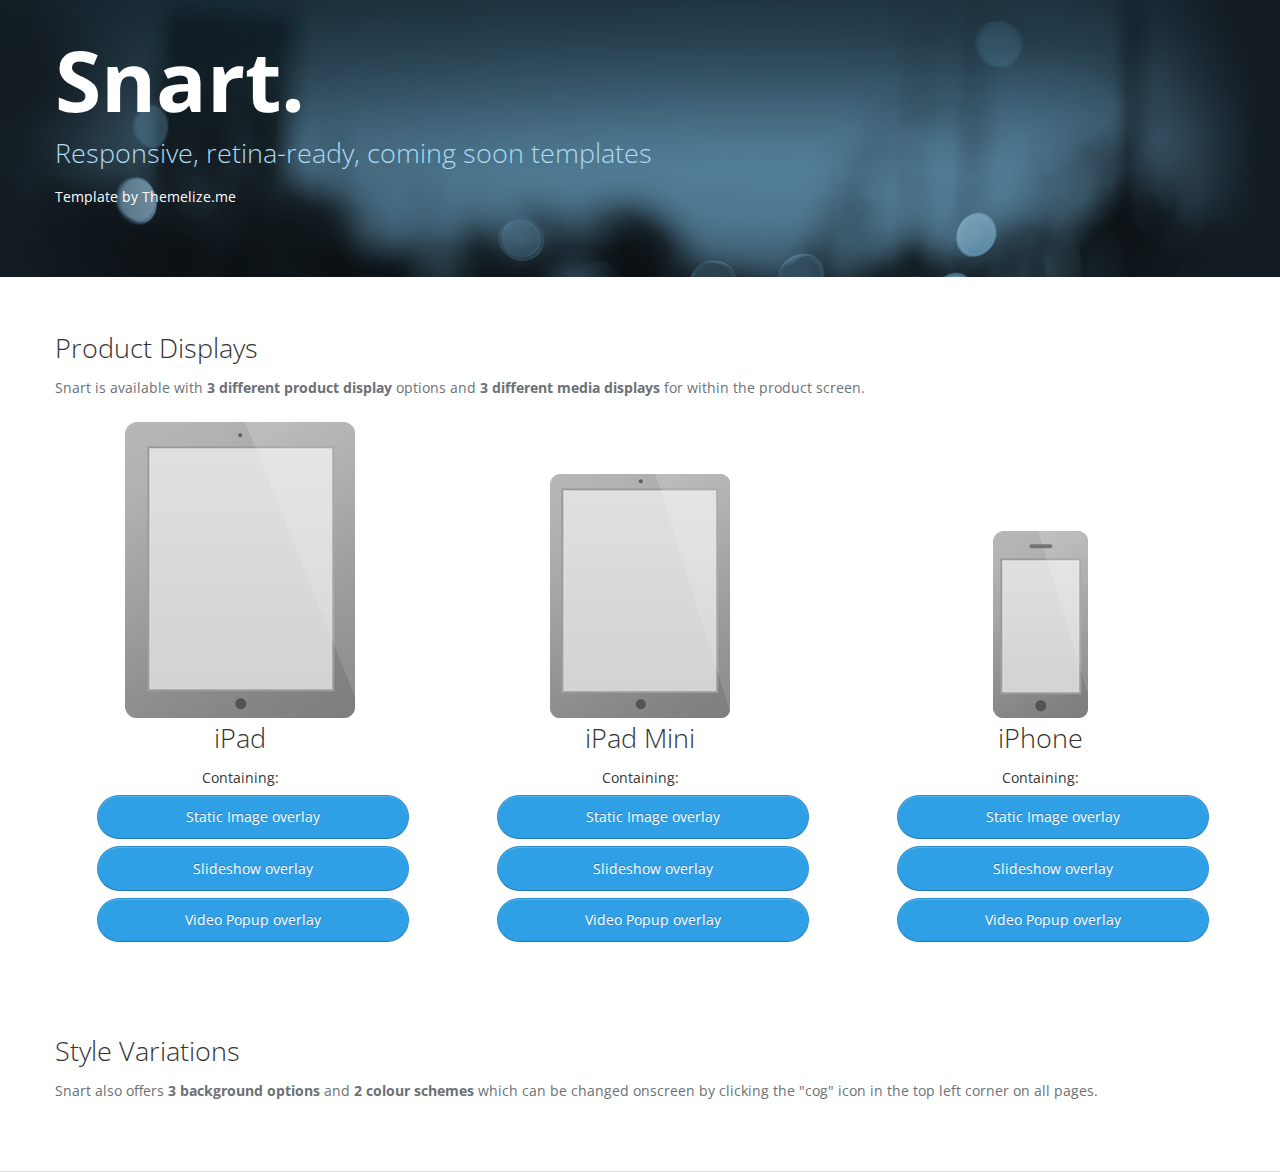
<file: index.htm>
<!DOCTYPE html>
<html lang="en"><head><meta http-equiv="Content-Type" content="text/html; charset=UTF-8">
    <meta charset="utf-8">
    <title>Snart Theme by Themelize.me</title>
    
    <meta name="viewport" content="width=device-width, initial-scale=1.0">
    
    <!-- @todo: fill with your company info or remove -->
    <meta name="description" content="">
    <meta name="author" content="Themelize.me">

    <!-- Bootstrap CSS -->
    <link href="css/bootstrap.css" rel="stylesheet">
    <link href="css/responsive.css" rel="stylesheet"> 

    <!-- Plugins -->  
    
    <!-- Theme style -->    
    <link href="css/theme-style.css" rel="stylesheet">
        
    <!--Background & colour variations - can be clone to add your own-->
    <link href="css/theme-schemes.css" rel="stylesheet">
    
    <!-- Your custom overrides - keep all your css code in this file to make updates easy -->    
    <link href="css/custom-style.css" rel="stylesheet">       
            
    <!-- Le HTML5 shim, for IE6-8 support of HTML5 elements -->
    <!--[if lt IE 9]>
      <script src="js/html5.js"></script>
    <![endif]-->

    <!-- Le fav and touch icons - @todo: fill with your icons or remove -->
    <link rel="shortcut icon" href="img/icons/favicon.png">
    <link rel="apple-touch-icon-precomposed" sizes="114x114" href="img/icons/114x114.png">
    <link rel="apple-touch-icon-precomposed" sizes="72x72" href="img/icons/72x72.png">
    <link rel="apple-touch-icon-precomposed" href="img/icons/default.png">
    <link href='http://fonts.googleapis.com/css?family=Open+Sans:400,700,300,100' rel='stylesheet' type='text/css'>
    
    <!--Retina.js plugin - @see: http://retinajs.com/-->
    <script src="plugins/retina/retina.js"></script>  </head>

  <!--Change the body class to alter colour scheme, options are: blue, wine, NOTE: data-demo-colour is for demo only & can be removed -->
  <!--Change the body class to match the product being displayed, options are: Array, Array, Array -->
  <body class="page-index" data-demo-colour="blue">
    <div id="pagewrapper">
      
      <!--Change the class to alter background scheme, options are: lights, tracks, face, NOTE: data-demo-background is for demo only & can be removed -->
      <div id="header" class="lights" data-demo-background="lights">
	<div class="container">
	  <div class="row-fluid">
	    <!--Header & Branding region-->
	    <h1 class="page-title">Snart<span>.</span></h1>
	    <h3 class="page-slogan">Responsive, retina-ready, coming soon templates</h3>
	    <p><a href="http://themelize.me" class="t-me">Template by Themelize.me</a></p>	    
	  </div><!--.row-fluid-->
	</div><!--.container-->
      </div>
    
      <!-- Content area -->  
      <div id="content">
	<div class="container">
	  
	  <h3>Product Displays</h3>
	  <p>Snart is available with <strong>3 different product display</strong> options and <strong>3 different media displays</strong> for within the product screen.</p>
	  <div class="row-fluid">  
	    	      <div class="span4 product-wrap ipad-portrait">
		<h3><i></i>iPad</h3>
		<ul class="medias">
		  <li>Containing:</li>
 				  <li><a href="ipad-portrait-image.htm" class="btn btn-primary">Static Image overlay</a></li>
				  <li><a href="ipad-portrait-slideshow.htm" class="btn btn-primary">Slideshow overlay</a></li>
				  <li><a href="ipad-portrait-video-popup.htm" class="btn btn-primary">Video Popup overlay</a></li>
				</ul>
	      </div>
	    	      <div class="span4 product-wrap ipad-mini">
		<h3><i></i>iPad Mini</h3>
		<ul class="medias">
		  <li>Containing:</li>
 				  <li><a href="ipad-mini-image.htm" class="btn btn-primary">Static Image overlay</a></li>
				  <li><a href="ipad-mini-slideshow.htm" class="btn btn-primary">Slideshow overlay</a></li>
				  <li><a href="ipad-mini-video-popup.htm" class="btn btn-primary">Video Popup overlay</a></li>
				</ul>
	      </div>
	    	      <div class="span4 product-wrap iphone-portrait">
		<h3><i></i>iPhone</h3>
		<ul class="medias">
		  <li>Containing:</li>
 				  <li><a href="iphone-portrait-image.htm" class="btn btn-primary">Static Image overlay</a></li>
				  <li><a href="iphone-portrait-slideshow.htm" class="btn btn-primary">Slideshow overlay</a></li>
				  <li><a href="iphone-portrait-video-popup.htm" class="btn btn-primary">Video Popup overlay</a></li>
				</ul>
	      </div>
	    	  </div>
	    
	  <h3 class="spacer-top-large">Style Variations</h3>
	  <p>Snart also offers <strong>3 background options</strong> and <strong>2 colour schemes</strong> which can be changed onscreen by clicking the "cog" icon in the top left corner on all pages.</p>
	</div>
      </div>
    </div>
    
    <!--Scripts -->
    <script src="js/jquery.js"></script>
    
    <!-- @todo: remove unused Javascript for better performance -->
    <script src="js/bootstrap-transition.js"></script>
    <script src="js/bootstrap-alert.js"></script>
    <script src="js/bootstrap-affix.js"></script>
    <script src="js/bootstrap-modal.js"></script>
    <script src="js/bootstrap-dropdown.js"></script>
    <script src="js/bootstrap-scrollspy.js"></script>
    <script src="js/bootstrap-tab.js"></script>
    <script src="js/bootstrap-tooltip.js"></script>
    <script src="js/bootstrap-popover.js"></script>
    <script src="js/bootstrap-button.js"></script>
    <script src="js/bootstrap-collapse.js"></script>
    <script src="js/bootstrap-carousel.js"></script>
    <script src="js/bootstrap-typeahead.js"></script>
    
    <!--Plugins -->
    <script src="plugins/countdown/jquery.countdown.min.js"></script>
 
    
    <!--Custom scripts mainly used to trigger libraries -->
    <script src="js/script.js"></script>
  </body>
</html>
</file>
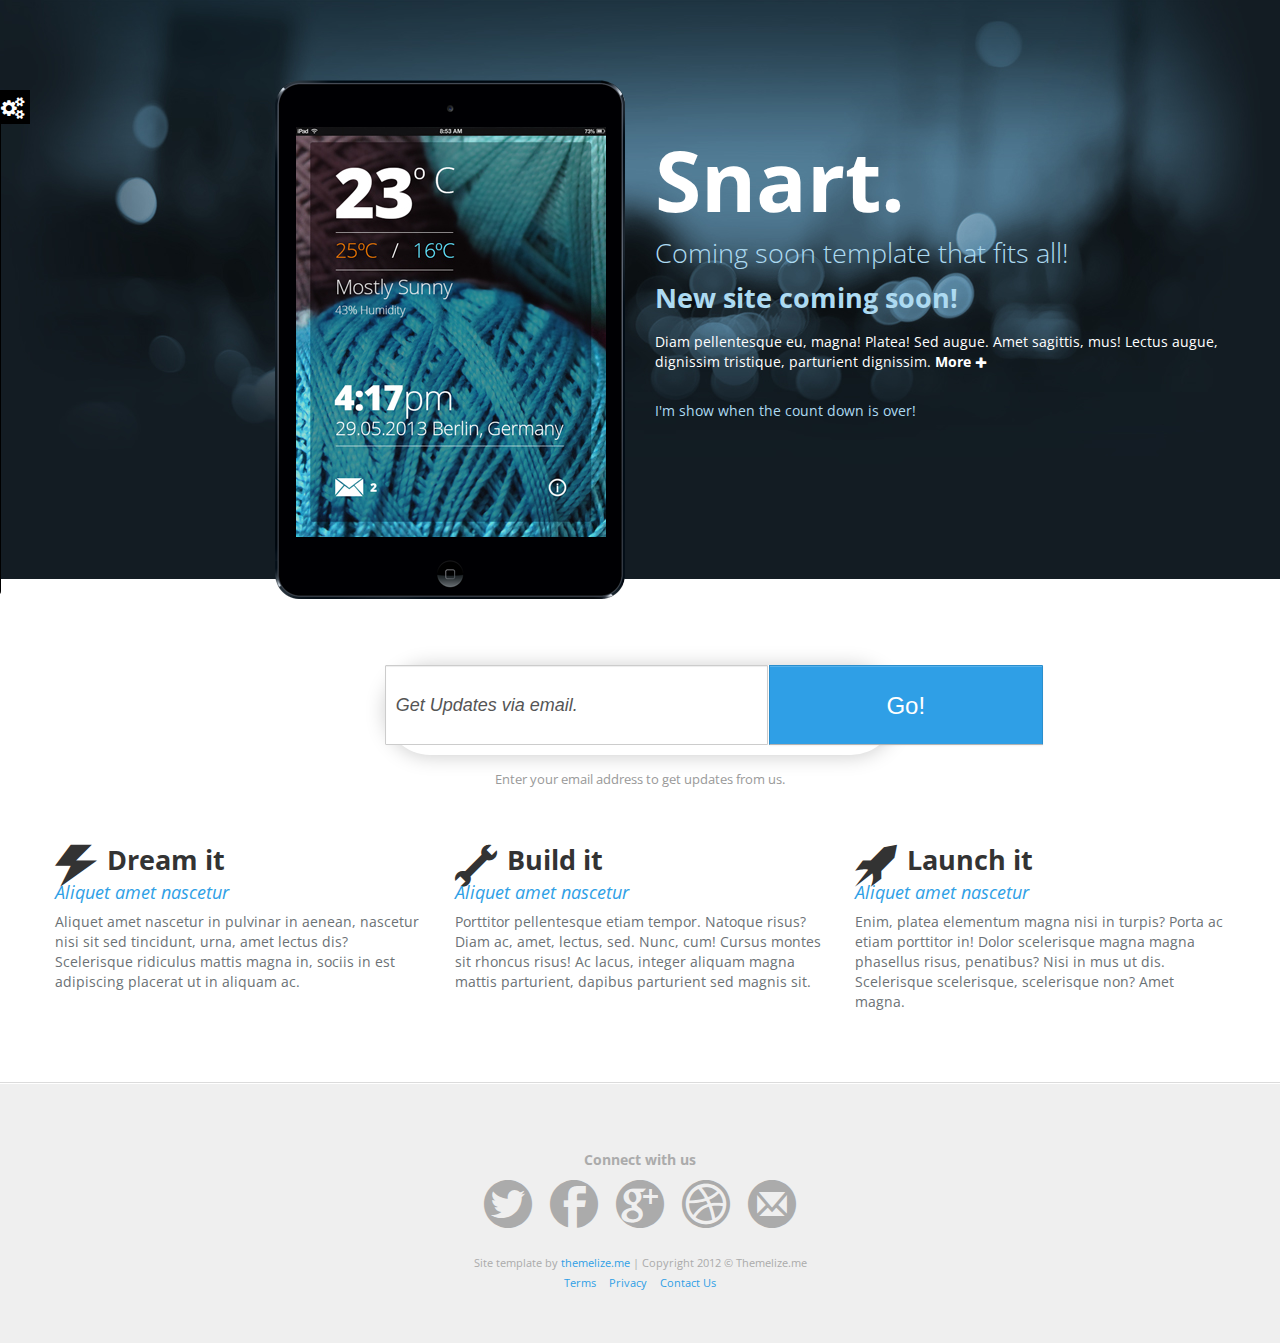
<file: ipad-mini-image.htm>
<!DOCTYPE html>
<html lang="en"><head><meta http-equiv="Content-Type" content="text/html; charset=UTF-8">
    <meta charset="utf-8">
    <title>Snart Theme by Themelize.me</title>
    
    <meta name="viewport" content="width=device-width, initial-scale=1.0">
    
    <!-- @todo: fill with your company info or remove -->
    <meta name="description" content="">
    <meta name="author" content="Themelize.me">

    <!-- Bootstrap CSS -->
    <link href="css/bootstrap.css" rel="stylesheet">
    <link href="css/responsive.css" rel="stylesheet"> 

    <!-- Plugins -->  
    
    <!-- Theme style -->    
    <link href="css/theme-style.css" rel="stylesheet">
        
    <!--Background & colour variations - can be clone to add your own-->
    <link href="css/theme-schemes.css" rel="stylesheet">
    
    <!-- Your custom overrides - keep all your css code in this file to make updates easy -->    
    <link href="css/custom-style.css" rel="stylesheet">       
            
    <!-- Le HTML5 shim, for IE6-8 support of HTML5 elements -->
    <!--[if lt IE 9]>
      <script src="js/html5.js"></script>
    <![endif]-->

    <!-- Le fav and touch icons - @todo: fill with your icons or remove -->
    <link rel="shortcut icon" href="img/icons/favicon.png">
    <link rel="apple-touch-icon-precomposed" sizes="114x114" href="img/icons/114x114.png">
    <link rel="apple-touch-icon-precomposed" sizes="72x72" href="img/icons/72x72.png">
    <link rel="apple-touch-icon-precomposed" href="img/icons/default.png">
    <link href='http://fonts.googleapis.com/css?family=Open+Sans:400,700,300,100' rel='stylesheet' type='text/css'>
    
    <!--Retina.js plugin - @see: http://retinajs.com/-->
    <script src="plugins/retina/retina.js"></script>  </head>

  <!--Change the body class to alter colour scheme, options are: blue, wine, NOTE: data-demo-colour is for demo only & can be removed -->
  <!--Change the body class to match the product being displayed, options are: ipad-portrait, ipad-mini, iphone-portrait -->
  <body class="ipad-mini" data-demo-colour="blue">
    <div id="pagewrapper">
      
      <!--Change the class to alter background scheme, options are: lights, tracks, face, NOTE: data-demo-background is for demo only & can be removed -->
      <div id="header" class="lights" data-demo-background="lights">
	<div class="container">
	  <div class="row-fluid">
	    <div class="span6">
		<div class="product-display">	
		  <img src="img/products/ipad-mini.png" class="product" alt="Product display image: iPad Mini portrait">
		  <!--Image dimensions: 310px wide by 410px high-->
		  <img src="img/screenshots/ipad-mini1.jpg" class="product-overlay media-image" alt="Product overlay image: iPad Mini portrait" title="Image dimensions: 310px wide by 410px high">
		</div>
	    </div>
	    
	    <div class="span6 header">
	       
      <!--Header & Branding region-->
      <div class="page-title-slogan">
        <h1 class="page-title">Snart<span>.</span></h1>
        <h3 class="page-slogan">Coming soon template that fits all!</h3>
      </div>
      <h3><strong>New site coming soon!</strong></h3>
      <p>Diam pellentesque eu, magna! Platea! Sed augue. Amet sagittis, mus! Lectus augue, dignissim tristique, parturient dignissim. <a href="#" class="more-link">More</a></p>
      
      <!--countdown timer-->
      <!--Use data-countdown-date="2013/05/01" below to state the count down to date, use data-countdown-hide-oncomplete="true" to hide the count digitals on complete-->
      <div class="count-down" id="count-down" data-countdown-date="2016/02/16" data-countdown-hide-oncomplete="true">
        <span class="count"><span class="count-wrap"><span class="digits" id="days"></span> Days</span> </span>
        <span class="count"><span class="count-wrap"><span class="digits" id="hours"></span> Hours</span> </span>
        <span class="count"><span class="count-wrap"><span class="digits" id="minutes"></span> Mins</span> </span>
        <span class="count"><span class="count-wrap"><span class="digits" id="seconds"></span> Secs</span></span>
        
        <!--Optional count down complete message to display, remove to hide whole countdown block-->
        <div class="count-down-complete">
          I'm show when the count down is over!
        </div>
      </div>

	    </div>
	  </div><!--.row-fluid-->
	</div><!--.container-->
      </div>
    
      <!-- Content area -->  
      <div id="content">
	<div class="container">
	             <!-- Newsletter subscription form-->
	  <div class="row-fluid row-fluid-70 signup-form">
	    <form class="form-bloat form-stretch">
	      <div class="input-append">
		<input type="text" placeholder="Get Updates via email.">
		<button class="btn" type="button">Go!</button>
	      </div>
	    </form>
            <p class="muted">Enter your email address to get updates from us.</p>
	  </div>
	  
	  <!-- Product features/selling points-->
	  <div class="row-fluid features">
	    <div class="span4">
	      <i class="icomoon-lightning"></i>
	      <h3 class="title">Dream it</h3>
	      <h4 class="sub-title">Aliquet amet nascetur</h4>
	      <p>Aliquet amet nascetur in pulvinar in aenean, nascetur nisi sit sed tincidunt, urna, amet lectus dis? Scelerisque ridiculus mattis magna in, sociis in est adipiscing placerat ut in aliquam ac.</p>
	    </div>
	    <div class="span4">
	      <i class="icomoon-wrench"></i>
	      <h3 class="title">Build it</h3>
	      <h4 class="sub-title">Aliquet amet nascetur</h4>
	      <p>Porttitor pellentesque etiam tempor. Natoque risus? Diam ac, amet, lectus, sed. Nunc, cum! Cursus montes sit rhoncus risus! Ac lacus, integer aliquam magna mattis parturient, dapibus parturient sed magnis sit.</p>
	    </div>
	    <div class="span4">
	      <i class="icomoon-rocket"></i>
	      <h3 class="title">Launch it</h3>
	      <h4 class="sub-title">Aliquet amet nascetur</h4>
	      <p>Enim, platea elementum magna nisi in turpis? Porta ac etiam porttitor in! Dolor scelerisque magna magna phasellus risus, penatibus? Nisi in mus ut dis. Scelerisque scelerisque, scelerisque non? Amet magna.</p>
	    </div>	    
	  </div>	</div>
      </div>
	
      <!-- Footer -->
      <footer id="footer">
	<div class="container">
  
	<div class="row-fluid social-media">
	  <!--@todo: replace with company social media accounts-->
	  <h5>Connect with us</h5>
	  <div>
	    <a href="#"><i class="icomoon-twitter-3"></i></a>
	    <a href="#"><i class="icomoon-facebook-3"></i></a>
	    <a href="#"><i class="icomoon-gplus"></i></a>
	    <a href="#"><i class="icomoon-dribbble-3"></i></a>
	    <a href="#"><i class="icomoon-mail-3"></i></a>
	  </div>
	</div>
	  
        <div class="row-fluid subfooter">
	  <!--@todo: replace with company copyright details-->
	  <p>Site template by <a href="http://themelize.me">themelize.me</a> | Copyright 2012 &copy; Themelize.me</p>

	  <ul class="inline">
	    <li><a href="#">Terms</a></li>
	    <li><a href="#">Privacy</a></li>
	    <li><a href="#">Contact Us</a></li>
	  </ul>
        </div>
	
	<div id="schemes">
	  <h4>Style Variations <a href="#" class="show-hide" data-target="#schemes"><i class="icon-cogs"></i></a></h4>
	  <div class="backgrounds">
	    <h5>Backgrounds</h5>
	    	      <a href="#lights" class="lights" title="Lights">lights</a>
	    	      <a href="#tracks" class="tracks" title="Tracks">tracks</a>
	    	      <a href="#face" class="face" title="Face">face</a>
	    	  </div>
	  
	  <div class="colours">
	    <h5>Colours</h5>
	    	      <a href="#blue" class="blue" title="Blue">blue</a>
	    	      <a href="#wine" class="wine" title="Wine">wine</a>
	    	  </div>
	  
	  <a href="index.htm" class="reset">Select Different Product</a>
	</div>		</div>
      </footer>
    </div>
    
    <!--Scripts -->
    <script src="js/jquery.js"></script>
    
    <!-- @todo: remove unused Javascript for better performance -->
    <script src="js/bootstrap-transition.js"></script>
    <script src="js/bootstrap-alert.js"></script>
    <script src="js/bootstrap-affix.js"></script>
    <script src="js/bootstrap-modal.js"></script>
    <script src="js/bootstrap-dropdown.js"></script>
    <script src="js/bootstrap-scrollspy.js"></script>
    <script src="js/bootstrap-tab.js"></script>
    <script src="js/bootstrap-tooltip.js"></script>
    <script src="js/bootstrap-popover.js"></script>
    <script src="js/bootstrap-button.js"></script>
    <script src="js/bootstrap-collapse.js"></script>
    <script src="js/bootstrap-carousel.js"></script>
    <script src="js/bootstrap-typeahead.js"></script>
    
    <!--Plugins -->
    <script src="plugins/countdown/jquery.countdown.min.js"></script>
 
    
    <!--Custom scripts mainly used to trigger libraries -->
    <script src="js/script.js"></script>
  </body>
</html>
</file>
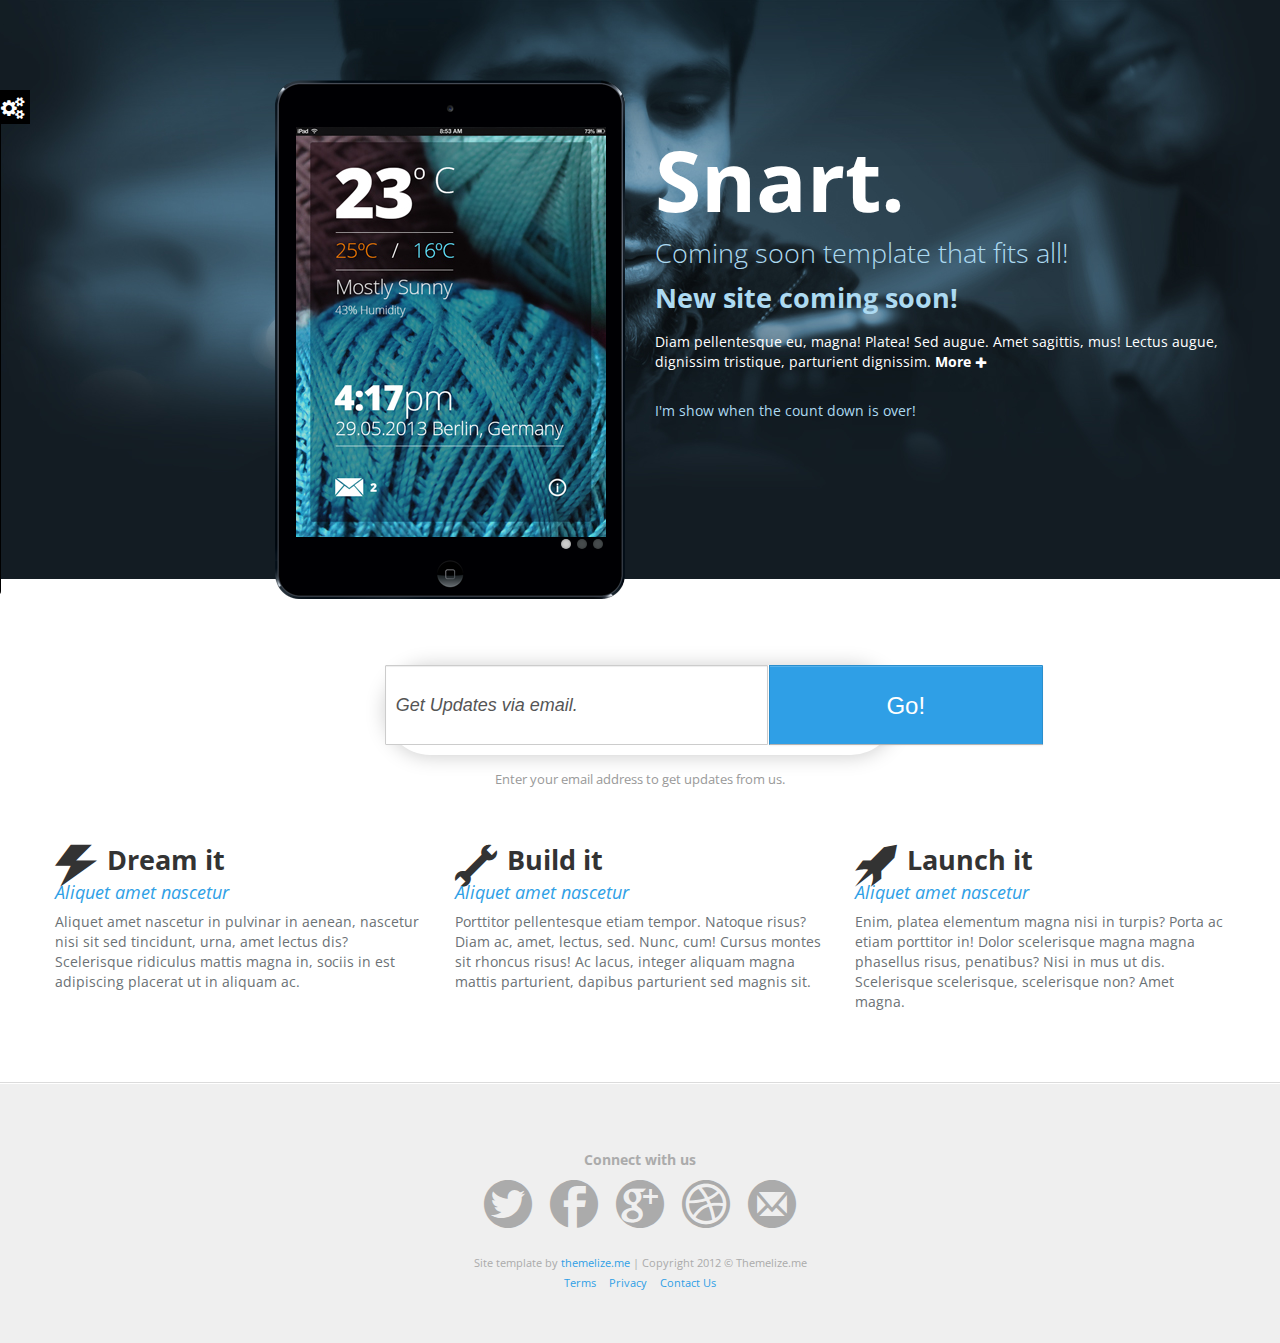
<file: ipad-mini-slideshow.htm>
<!DOCTYPE html>
<html lang="en"><head><meta http-equiv="Content-Type" content="text/html; charset=UTF-8">
    <meta charset="utf-8">
    <title>Snart Theme by Themelize.me</title>
    
    <meta name="viewport" content="width=device-width, initial-scale=1.0">
    
    <!-- @todo: fill with your company info or remove -->
    <meta name="description" content="">
    <meta name="author" content="Themelize.me">

    <!-- Bootstrap CSS -->
    <link href="css/bootstrap.css" rel="stylesheet">
    <link href="css/responsive.css" rel="stylesheet"> 

    <!-- Plugins -->  
    <link href="plugins/flexslider/flexslider.css" rel="stylesheet">
    
    <!-- Theme style -->    
    <link href="css/theme-style.css" rel="stylesheet">
        
    <!--Background & colour variations - can be clone to add your own-->
    <link href="css/theme-schemes.css" rel="stylesheet">
    
    <!-- Your custom overrides - keep all your css code in this file to make updates easy -->    
    <link href="css/custom-style.css" rel="stylesheet">       
            
    <!-- Le HTML5 shim, for IE6-8 support of HTML5 elements -->
    <!--[if lt IE 9]>
      <script src="js/html5.js"></script>
    <![endif]-->

    <!-- Le fav and touch icons - @todo: fill with your icons or remove -->
    <link rel="shortcut icon" href="img/icons/favicon.png">
    <link rel="apple-touch-icon-precomposed" sizes="114x114" href="img/icons/114x114.png">
    <link rel="apple-touch-icon-precomposed" sizes="72x72" href="img/icons/72x72.png">
    <link rel="apple-touch-icon-precomposed" href="img/icons/default.png">
    <link href='http://fonts.googleapis.com/css?family=Open+Sans:400,700,300,100' rel='stylesheet' type='text/css'>
    
    <!--Retina.js plugin - @see: http://retinajs.com/-->
    <script src="plugins/retina/retina.js"></script>  </head>

  <!--Change the body class to alter colour scheme, options are: blue, wine, NOTE: data-demo-colour is for demo only & can be removed -->
  <!--Change the body class to match the product being displayed, options are: ipad-portrait, ipad-mini, iphone-portrait -->
  <body class="ipad-mini" data-demo-colour="blue">
    <div id="pagewrapper">
      
      <!--Change the class to alter background scheme, options are: lights, tracks, face, NOTE: data-demo-background is for demo only & can be removed -->
      <div id="header" class="face" data-demo-background="face">
	<div class="container">
	  <div class="row-fluid">
	    <div class="span6">
		<div class="product-display product-display-slideshow">	
		  <img src="img/products/ipad-mini.png" class="product" alt="Product display image: iPad Mini portrait">
		  
		  <!--@slideshow. Image dimensions: 310px wide by 410px high -->
		  <div class="flexslider product-overlay" data-transition="slide" data-item-width="310" data-item-margin="0">
		    <div class="items">
		    		      <img src="img/screenshots/ipad-mini1.jpg" class="media-image item" alt="Product display image 1: iPad Mini portrait" title="Image dimensions: 310px wide by 410px high">
		    		      <img src="img/screenshots/ipad-mini2.jpg" class="media-image item" alt="Product display image 2: iPad Mini portrait" title="Image dimensions: 310px wide by 410px high">
		    		      <img src="img/screenshots/ipad-mini3.jpg" class="media-image item" alt="Product display image 3: iPad Mini portrait" title="Image dimensions: 310px wide by 410px high">
		    		    </div>
		  </div>
		</div>
	    </div>
	    
	    <div class="span6 header">
	       
      <!--Header & Branding region-->
      <div class="page-title-slogan">
        <h1 class="page-title">Snart<span>.</span></h1>
        <h3 class="page-slogan">Coming soon template that fits all!</h3>
      </div>
      <h3><strong>New site coming soon!</strong></h3>
      <p>Diam pellentesque eu, magna! Platea! Sed augue. Amet sagittis, mus! Lectus augue, dignissim tristique, parturient dignissim. <a href="#" class="more-link">More</a></p>
      
      <!--countdown timer-->
      <!--Use data-countdown-date="2013/05/01" below to state the count down to date, use data-countdown-hide-oncomplete="true" to hide the count digitals on complete-->
      <div class="count-down" id="count-down" data-countdown-date="2016/02/16" data-countdown-hide-oncomplete="true">
        <span class="count"><span class="count-wrap"><span class="digits" id="days"></span> Days</span> </span>
        <span class="count"><span class="count-wrap"><span class="digits" id="hours"></span> Hours</span> </span>
        <span class="count"><span class="count-wrap"><span class="digits" id="minutes"></span> Mins</span> </span>
        <span class="count"><span class="count-wrap"><span class="digits" id="seconds"></span> Secs</span></span>
        
        <!--Optional count down complete message to display, remove to hide whole countdown block-->
        <div class="count-down-complete">
          I'm show when the count down is over!
        </div>
      </div>

	    </div>
	  </div><!--.row-fluid-->
	</div><!--.container-->
      </div>
    
      <!-- Content area -->  
      <div id="content">
	<div class="container">
	             <!-- Newsletter subscription form-->
	  <div class="row-fluid row-fluid-70 signup-form">
	    <form class="form-bloat form-stretch">
	      <div class="input-append">
		<input type="text" placeholder="Get Updates via email.">
		<button class="btn" type="button">Go!</button>
	      </div>
	    </form>
            <p class="muted">Enter your email address to get updates from us.</p>
	  </div>
	  
	  <!-- Product features/selling points-->
	  <div class="row-fluid features">
	    <div class="span4">
	      <i class="icomoon-lightning"></i>
	      <h3 class="title">Dream it</h3>
	      <h4 class="sub-title">Aliquet amet nascetur</h4>
	      <p>Aliquet amet nascetur in pulvinar in aenean, nascetur nisi sit sed tincidunt, urna, amet lectus dis? Scelerisque ridiculus mattis magna in, sociis in est adipiscing placerat ut in aliquam ac.</p>
	    </div>
	    <div class="span4">
	      <i class="icomoon-wrench"></i>
	      <h3 class="title">Build it</h3>
	      <h4 class="sub-title">Aliquet amet nascetur</h4>
	      <p>Porttitor pellentesque etiam tempor. Natoque risus? Diam ac, amet, lectus, sed. Nunc, cum! Cursus montes sit rhoncus risus! Ac lacus, integer aliquam magna mattis parturient, dapibus parturient sed magnis sit.</p>
	    </div>
	    <div class="span4">
	      <i class="icomoon-rocket"></i>
	      <h3 class="title">Launch it</h3>
	      <h4 class="sub-title">Aliquet amet nascetur</h4>
	      <p>Enim, platea elementum magna nisi in turpis? Porta ac etiam porttitor in! Dolor scelerisque magna magna phasellus risus, penatibus? Nisi in mus ut dis. Scelerisque scelerisque, scelerisque non? Amet magna.</p>
	    </div>	    
	  </div>	</div>
      </div>
	
      <!-- Footer -->
      <footer id="footer">
	<div class="container">
  
	<div class="row-fluid social-media">
	  <!--@todo: replace with company social media accounts-->
	  <h5>Connect with us</h5>
	  <div>
	    <a href="#"><i class="icomoon-twitter-3"></i></a>
	    <a href="#"><i class="icomoon-facebook-3"></i></a>
	    <a href="#"><i class="icomoon-gplus"></i></a>
	    <a href="#"><i class="icomoon-dribbble-3"></i></a>
	    <a href="#"><i class="icomoon-mail-3"></i></a>
	  </div>
	</div>
	  
        <div class="row-fluid subfooter">
	  <!--@todo: replace with company copyright details-->
	  <p>Site template by <a href="http://themelize.me">themelize.me</a> | Copyright 2012 &copy; Themelize.me</p>

	  <ul class="inline">
	    <li><a href="#">Terms</a></li>
	    <li><a href="#">Privacy</a></li>
	    <li><a href="#">Contact Us</a></li>
	  </ul>
        </div>
	
	<div id="schemes">
	  <h4>Style Variations <a href="#" class="show-hide" data-target="#schemes"><i class="icon-cogs"></i></a></h4>
	  <div class="backgrounds">
	    <h5>Backgrounds</h5>
	    	      <a href="#lights" class="lights" title="Lights">lights</a>
	    	      <a href="#tracks" class="tracks" title="Tracks">tracks</a>
	    	      <a href="#face" class="face" title="Face">face</a>
	    	  </div>
	  
	  <div class="colours">
	    <h5>Colours</h5>
	    	      <a href="#blue" class="blue" title="Blue">blue</a>
	    	      <a href="#wine" class="wine" title="Wine">wine</a>
	    	  </div>
	  
	  <a href="index.htm" class="reset">Select Different Product</a>
	</div>		</div>
      </footer>
    </div>
    
    <!--Scripts -->
    <script src="js/jquery.js"></script>
    
    <!-- @todo: remove unused Javascript for better performance -->
    <script src="js/bootstrap-transition.js"></script>
    <script src="js/bootstrap-alert.js"></script>
    <script src="js/bootstrap-affix.js"></script>
    <script src="js/bootstrap-modal.js"></script>
    <script src="js/bootstrap-dropdown.js"></script>
    <script src="js/bootstrap-scrollspy.js"></script>
    <script src="js/bootstrap-tab.js"></script>
    <script src="js/bootstrap-tooltip.js"></script>
    <script src="js/bootstrap-popover.js"></script>
    <script src="js/bootstrap-button.js"></script>
    <script src="js/bootstrap-collapse.js"></script>
    <script src="js/bootstrap-carousel.js"></script>
    <script src="js/bootstrap-typeahead.js"></script>
    
    <!--Plugins -->
    <script src="plugins/flexslider/jquery.flexslider-min.js"></script>
    <script src="plugins/countdown/jquery.countdown.min.js"></script>
 
    
    <!--Custom scripts mainly used to trigger libraries -->
    <script src="js/script.js"></script>
  </body>
</html>
</file>
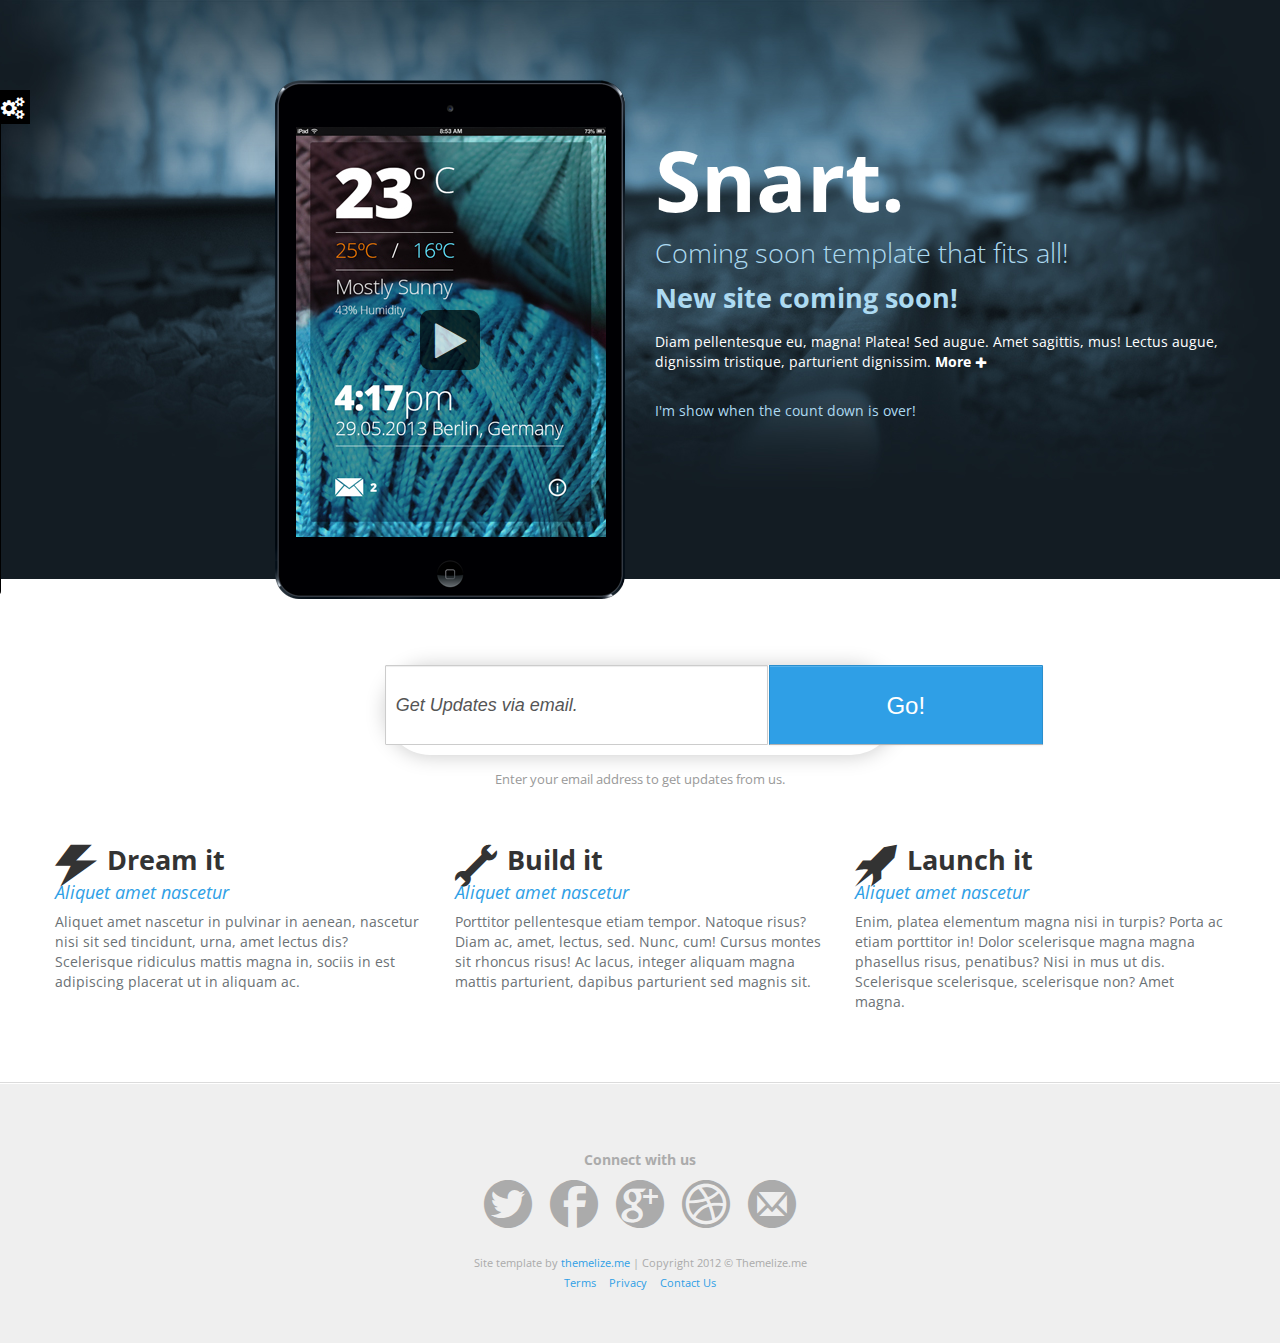
<file: ipad-mini-video-popup.htm>
<!DOCTYPE html>
<html lang="en"><head><meta http-equiv="Content-Type" content="text/html; charset=UTF-8">
    <meta charset="utf-8">
    <title>Snart Theme by Themelize.me</title>
    
    <meta name="viewport" content="width=device-width, initial-scale=1.0">
    
    <!-- @todo: fill with your company info or remove -->
    <meta name="description" content="">
    <meta name="author" content="Themelize.me">

    <!-- Bootstrap CSS -->
    <link href="css/bootstrap.css" rel="stylesheet">
    <link href="css/responsive.css" rel="stylesheet"> 

    <!-- Plugins -->  
    <link href="plugins/magnific-popup/magnific-popup.css" rel="stylesheet">
    
    <!-- Theme style -->    
    <link href="css/theme-style.css" rel="stylesheet">
        
    <!--Background & colour variations - can be clone to add your own-->
    <link href="css/theme-schemes.css" rel="stylesheet">
    
    <!-- Your custom overrides - keep all your css code in this file to make updates easy -->    
    <link href="css/custom-style.css" rel="stylesheet">       
            
    <!-- Le HTML5 shim, for IE6-8 support of HTML5 elements -->
    <!--[if lt IE 9]>
      <script src="js/html5.js"></script>
    <![endif]-->

    <!-- Le fav and touch icons - @todo: fill with your icons or remove -->
    <link rel="shortcut icon" href="img/icons/favicon.png">
    <link rel="apple-touch-icon-precomposed" sizes="114x114" href="img/icons/114x114.png">
    <link rel="apple-touch-icon-precomposed" sizes="72x72" href="img/icons/72x72.png">
    <link rel="apple-touch-icon-precomposed" href="img/icons/default.png">
    <link href='http://fonts.googleapis.com/css?family=Open+Sans:400,700,300,100' rel='stylesheet' type='text/css'>
    
    <!--Retina.js plugin - @see: http://retinajs.com/-->
    <script src="plugins/retina/retina.js"></script>  </head>

  <!--Change the body class to alter colour scheme, options are: blue, wine, NOTE: data-demo-colour is for demo only & can be removed -->
  <!--Change the body class to match the product being displayed, options are: ipad-portrait, ipad-mini, iphone-portrait -->
  <body class="ipad-mini" data-demo-colour="blue">
    <div id="pagewrapper">
      
      <!--Change the class to alter background scheme, options are: lights, tracks, face, NOTE: data-demo-background is for demo only & can be removed -->
      <div id="header" class="tracks" data-demo-background="tracks">
	<div class="container">
	  <div class="row-fluid">
	    <div class="span6">
		<div class="product-display product-display-video">	
		  <img src="img/products/ipad-mini.png" class="product" alt="Product display image: iPad Mini portrait">
		  
		  <!--@video-popup: Change the "href" atrribute below to the URL of any youTube or Vimeo video @see: http://dimsemenov.com/plugins/magnific-popup/ -->
		  <a href="http://www.youtube.com/watch?v=c7ZQzsSsm4M" class="video-modal" title="Play video">
		    <i class="video-popup-icon"></i>
		    <!--Image dimensions: 310px wide by 410px high-->
		    <img src="img/screenshots/ipad-mini1.jpg" class="product-overlay media-image" alt="Product overlay image: iPad Mini portrait" title="Image dimensions: 310px wide by 410px high">
		  </a>
		</div>
	    </div>
	    
	    <div class="span6 header">
	       
      <!--Header & Branding region-->
      <div class="page-title-slogan">
        <h1 class="page-title">Snart<span>.</span></h1>
        <h3 class="page-slogan">Coming soon template that fits all!</h3>
      </div>
      <h3><strong>New site coming soon!</strong></h3>
      <p>Diam pellentesque eu, magna! Platea! Sed augue. Amet sagittis, mus! Lectus augue, dignissim tristique, parturient dignissim. <a href="#" class="more-link">More</a></p>
      
      <!--countdown timer-->
      <!--Use data-countdown-date="2013/05/01" below to state the count down to date, use data-countdown-hide-oncomplete="true" to hide the count digitals on complete-->
      <div class="count-down" id="count-down" data-countdown-date="2016/02/16" data-countdown-hide-oncomplete="true">
        <span class="count"><span class="count-wrap"><span class="digits" id="days"></span> Days</span> </span>
        <span class="count"><span class="count-wrap"><span class="digits" id="hours"></span> Hours</span> </span>
        <span class="count"><span class="count-wrap"><span class="digits" id="minutes"></span> Mins</span> </span>
        <span class="count"><span class="count-wrap"><span class="digits" id="seconds"></span> Secs</span></span>
        
        <!--Optional count down complete message to display, remove to hide whole countdown block-->
        <div class="count-down-complete">
          I'm show when the count down is over!
        </div>
      </div>

	    </div>
	  </div><!--.row-fluid-->
	</div><!--.container-->
      </div>
    
      <!-- Content area -->  
      <div id="content">
	<div class="container">
	             <!-- Newsletter subscription form-->
	  <div class="row-fluid row-fluid-70 signup-form">
	    <form class="form-bloat form-stretch">
	      <div class="input-append">
		<input type="text" placeholder="Get Updates via email.">
		<button class="btn" type="button">Go!</button>
	      </div>
	    </form>
            <p class="muted">Enter your email address to get updates from us.</p>
	  </div>
	  
	  <!-- Product features/selling points-->
	  <div class="row-fluid features">
	    <div class="span4">
	      <i class="icomoon-lightning"></i>
	      <h3 class="title">Dream it</h3>
	      <h4 class="sub-title">Aliquet amet nascetur</h4>
	      <p>Aliquet amet nascetur in pulvinar in aenean, nascetur nisi sit sed tincidunt, urna, amet lectus dis? Scelerisque ridiculus mattis magna in, sociis in est adipiscing placerat ut in aliquam ac.</p>
	    </div>
	    <div class="span4">
	      <i class="icomoon-wrench"></i>
	      <h3 class="title">Build it</h3>
	      <h4 class="sub-title">Aliquet amet nascetur</h4>
	      <p>Porttitor pellentesque etiam tempor. Natoque risus? Diam ac, amet, lectus, sed. Nunc, cum! Cursus montes sit rhoncus risus! Ac lacus, integer aliquam magna mattis parturient, dapibus parturient sed magnis sit.</p>
	    </div>
	    <div class="span4">
	      <i class="icomoon-rocket"></i>
	      <h3 class="title">Launch it</h3>
	      <h4 class="sub-title">Aliquet amet nascetur</h4>
	      <p>Enim, platea elementum magna nisi in turpis? Porta ac etiam porttitor in! Dolor scelerisque magna magna phasellus risus, penatibus? Nisi in mus ut dis. Scelerisque scelerisque, scelerisque non? Amet magna.</p>
	    </div>	    
	  </div>	</div>
      </div>
	
      <!-- Footer -->
      <footer id="footer">
	<div class="container">
  
	<div class="row-fluid social-media">
	  <!--@todo: replace with company social media accounts-->
	  <h5>Connect with us</h5>
	  <div>
	    <a href="#"><i class="icomoon-twitter-3"></i></a>
	    <a href="#"><i class="icomoon-facebook-3"></i></a>
	    <a href="#"><i class="icomoon-gplus"></i></a>
	    <a href="#"><i class="icomoon-dribbble-3"></i></a>
	    <a href="#"><i class="icomoon-mail-3"></i></a>
	  </div>
	</div>
	  
        <div class="row-fluid subfooter">
	  <!--@todo: replace with company copyright details-->
	  <p>Site template by <a href="http://themelize.me">themelize.me</a> | Copyright 2012 &copy; Themelize.me</p>

	  <ul class="inline">
	    <li><a href="#">Terms</a></li>
	    <li><a href="#">Privacy</a></li>
	    <li><a href="#">Contact Us</a></li>
	  </ul>
        </div>
	
	<div id="schemes">
	  <h4>Style Variations <a href="#" class="show-hide" data-target="#schemes"><i class="icon-cogs"></i></a></h4>
	  <div class="backgrounds">
	    <h5>Backgrounds</h5>
	    	      <a href="#lights" class="lights" title="Lights">lights</a>
	    	      <a href="#tracks" class="tracks" title="Tracks">tracks</a>
	    	      <a href="#face" class="face" title="Face">face</a>
	    	  </div>
	  
	  <div class="colours">
	    <h5>Colours</h5>
	    	      <a href="#blue" class="blue" title="Blue">blue</a>
	    	      <a href="#wine" class="wine" title="Wine">wine</a>
	    	  </div>
	  
	  <a href="index.htm" class="reset">Select Different Product</a>
	</div>		</div>
      </footer>
    </div>
    
    <!--Scripts -->
    <script src="js/jquery.js"></script>
    
    <!-- @todo: remove unused Javascript for better performance -->
    <script src="js/bootstrap-transition.js"></script>
    <script src="js/bootstrap-alert.js"></script>
    <script src="js/bootstrap-affix.js"></script>
    <script src="js/bootstrap-modal.js"></script>
    <script src="js/bootstrap-dropdown.js"></script>
    <script src="js/bootstrap-scrollspy.js"></script>
    <script src="js/bootstrap-tab.js"></script>
    <script src="js/bootstrap-tooltip.js"></script>
    <script src="js/bootstrap-popover.js"></script>
    <script src="js/bootstrap-button.js"></script>
    <script src="js/bootstrap-collapse.js"></script>
    <script src="js/bootstrap-carousel.js"></script>
    <script src="js/bootstrap-typeahead.js"></script>
    
    <!--Plugins -->
    <script src="plugins/countdown/jquery.countdown.min.js"></script>
    <script src="plugins/magnific-popup/jquery.magnific-popup.min.js"></script>
 
    
    <!--Custom scripts mainly used to trigger libraries -->
    <script src="js/script.js"></script>
  </body>
</html>
</file>
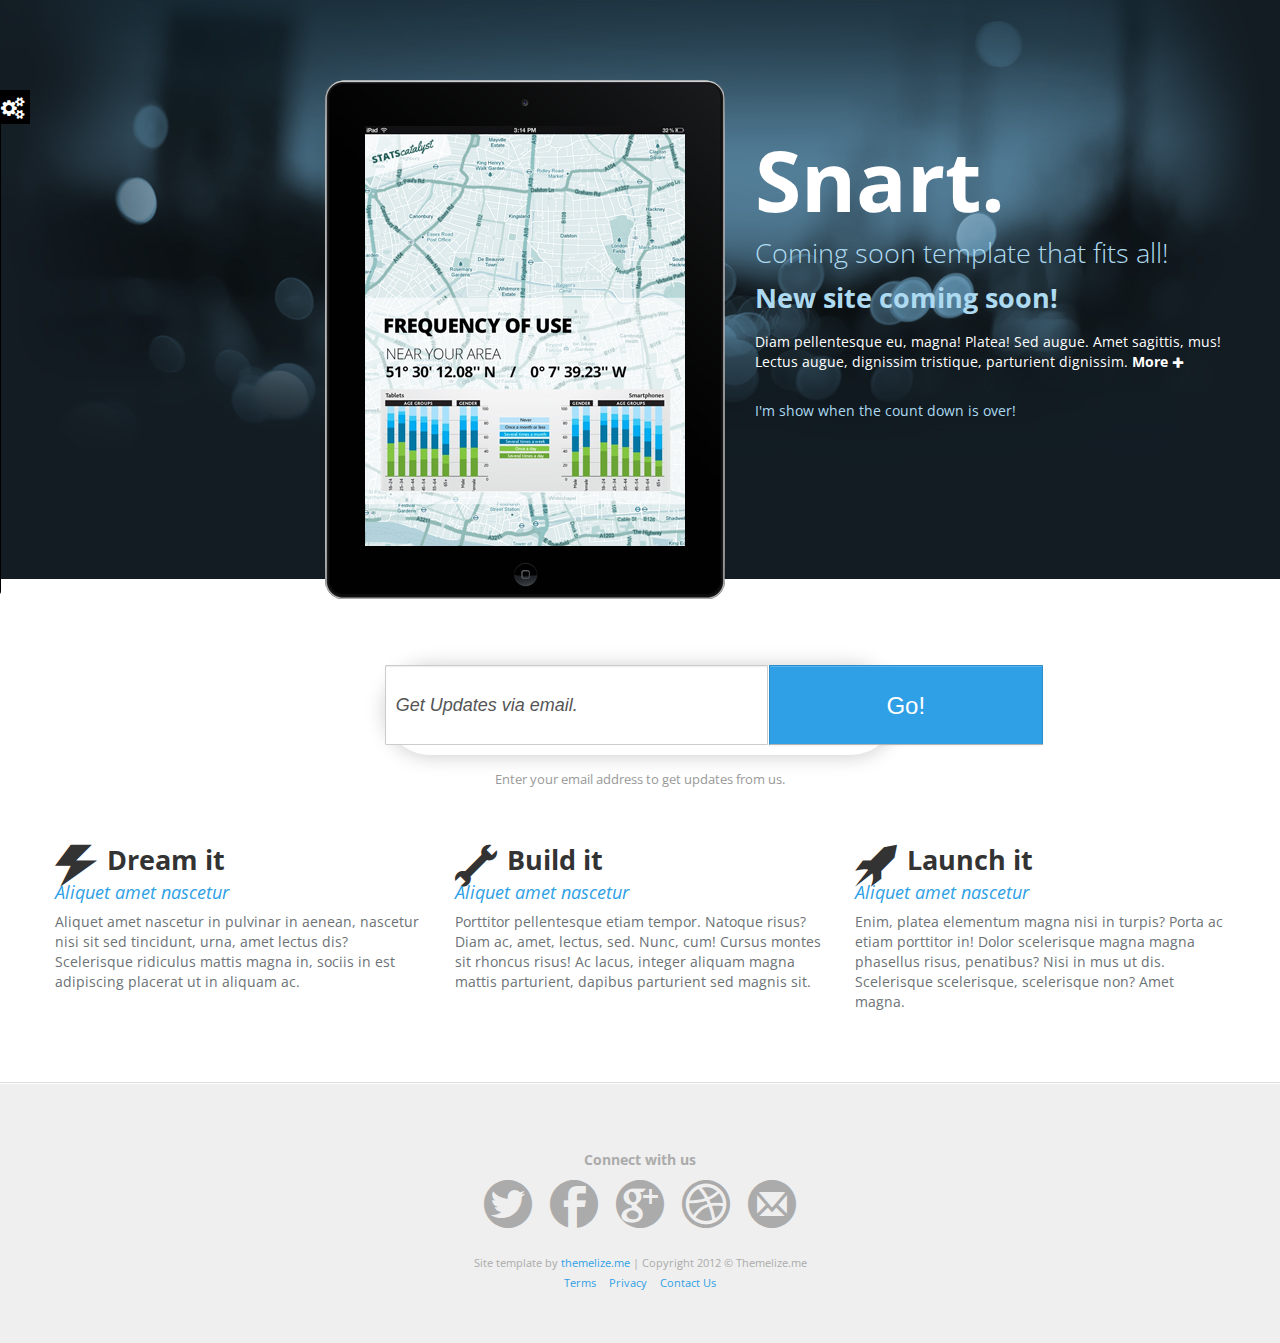
<file: ipad-portrait-image.htm>
<!DOCTYPE html>
<html lang="en"><head><meta http-equiv="Content-Type" content="text/html; charset=UTF-8">
    <meta charset="utf-8">
    <title>Snart Theme by Themelize.me</title>
    
    <meta name="viewport" content="width=device-width, initial-scale=1.0">
    
    <!-- @todo: fill with your company info or remove -->
    <meta name="description" content="">
    <meta name="author" content="Themelize.me">

    <!-- Bootstrap CSS -->
    <link href="css/bootstrap.css" rel="stylesheet">
    <link href="css/responsive.css" rel="stylesheet"> 

    <!-- Plugins -->  
    
    <!-- Theme style -->    
    <link href="css/theme-style.css" rel="stylesheet">
        
    <!--Background & colour variations - can be clone to add your own-->
    <link href="css/theme-schemes.css" rel="stylesheet">
    
    <!-- Your custom overrides - keep all your css code in this file to make updates easy -->    
    <link href="css/custom-style.css" rel="stylesheet">       
            
    <!-- Le HTML5 shim, for IE6-8 support of HTML5 elements -->
    <!--[if lt IE 9]>
      <script src="js/html5.js"></script>
    <![endif]-->

    <!-- Le fav and touch icons - @todo: fill with your icons or remove -->
    <link rel="shortcut icon" href="img/icons/favicon.png">
    <link rel="apple-touch-icon-precomposed" sizes="114x114" href="img/icons/114x114.png">
    <link rel="apple-touch-icon-precomposed" sizes="72x72" href="img/icons/72x72.png">
    <link rel="apple-touch-icon-precomposed" href="img/icons/default.png">
    <link href='http://fonts.googleapis.com/css?family=Open+Sans:400,700,300,100' rel='stylesheet' type='text/css'>
    
    <!--Retina.js plugin - @see: http://retinajs.com/-->
    <script src="plugins/retina/retina.js"></script>  </head>

  <!--Change the body class to alter colour scheme, options are: blue, wine, NOTE: data-demo-colour is for demo only & can be removed -->
  <!--Change the body class to match the product being displayed, options are: ipad-portrait, ipad-mini, iphone-portrait -->
  <body class="ipad-portrait" data-demo-colour="blue">
    <div id="pagewrapper">
      
      <!--Change the class to alter background scheme, options are: lights, tracks, face, NOTE: data-demo-background is for demo only & can be removed -->
      <div id="header" class="lights" data-demo-background="lights">
	<div class="container">
	  <div class="row-fluid">
	    <div class="span7">
		<div class="product-display">	
		  <img src="img/products/ipad-portrait.png" class="product" alt="Product display image: iPad portrait">
		  <!--Image dimensions: 320px wide by 420px high-->
		  <img src="img/screenshots/ipad-portrait1.jpg" class="product-overlay media-image" alt="Product overlay image: iPad portrait" title="Image dimensions: 320px wide by 420px high">
		</div>
	    </div>
	    
	    <div class="span5 header">
	       
      <!--Header & Branding region-->
      <div class="page-title-slogan">
        <h1 class="page-title">Snart<span>.</span></h1>
        <h3 class="page-slogan">Coming soon template that fits all!</h3>
      </div>
      <h3><strong>New site coming soon!</strong></h3>
      <p>Diam pellentesque eu, magna! Platea! Sed augue. Amet sagittis, mus! Lectus augue, dignissim tristique, parturient dignissim. <a href="#" class="more-link">More</a></p>
      
      <!--countdown timer-->
      <!--Use data-countdown-date="2013/05/01" below to state the count down to date, use data-countdown-hide-oncomplete="true" to hide the count digitals on complete-->
      <div class="count-down" id="count-down" data-countdown-date="2016/02/16" data-countdown-hide-oncomplete="true">
        <span class="count"><span class="count-wrap"><span class="digits" id="days"></span> Days</span> </span>
        <span class="count"><span class="count-wrap"><span class="digits" id="hours"></span> Hours</span> </span>
        <span class="count"><span class="count-wrap"><span class="digits" id="minutes"></span> Mins</span> </span>
        <span class="count"><span class="count-wrap"><span class="digits" id="seconds"></span> Secs</span></span>
        
        <!--Optional count down complete message to display, remove to hide whole countdown block-->
        <div class="count-down-complete">
          I'm show when the count down is over!
        </div>
      </div>

	    </div>
	  </div><!--.row-fluid-->
	</div><!--.container-->
      </div>
    
      <!-- Content area -->  
      <div id="content">
	<div class="container">
	             <!-- Newsletter subscription form-->
	  <div class="row-fluid row-fluid-70 signup-form">
	    <form class="form-bloat form-stretch">
	      <div class="input-append">
		<input type="text" placeholder="Get Updates via email.">
		<button class="btn" type="button">Go!</button>
	      </div>
	    </form>
            <p class="muted">Enter your email address to get updates from us.</p>
	  </div>
	  
	  <!-- Product features/selling points-->
	  <div class="row-fluid features">
	    <div class="span4">
	      <i class="icomoon-lightning"></i>
	      <h3 class="title">Dream it</h3>
	      <h4 class="sub-title">Aliquet amet nascetur</h4>
	      <p>Aliquet amet nascetur in pulvinar in aenean, nascetur nisi sit sed tincidunt, urna, amet lectus dis? Scelerisque ridiculus mattis magna in, sociis in est adipiscing placerat ut in aliquam ac.</p>
	    </div>
	    <div class="span4">
	      <i class="icomoon-wrench"></i>
	      <h3 class="title">Build it</h3>
	      <h4 class="sub-title">Aliquet amet nascetur</h4>
	      <p>Porttitor pellentesque etiam tempor. Natoque risus? Diam ac, amet, lectus, sed. Nunc, cum! Cursus montes sit rhoncus risus! Ac lacus, integer aliquam magna mattis parturient, dapibus parturient sed magnis sit.</p>
	    </div>
	    <div class="span4">
	      <i class="icomoon-rocket"></i>
	      <h3 class="title">Launch it</h3>
	      <h4 class="sub-title">Aliquet amet nascetur</h4>
	      <p>Enim, platea elementum magna nisi in turpis? Porta ac etiam porttitor in! Dolor scelerisque magna magna phasellus risus, penatibus? Nisi in mus ut dis. Scelerisque scelerisque, scelerisque non? Amet magna.</p>
	    </div>	    
	  </div>	</div>
      </div>
	
      <!-- Footer -->
      <footer id="footer">
	<div class="container">
  
	<div class="row-fluid social-media">
	  <!--@todo: replace with company social media accounts-->
	  <h5>Connect with us</h5>
	  <div>
	    <a href="#"><i class="icomoon-twitter-3"></i></a>
	    <a href="#"><i class="icomoon-facebook-3"></i></a>
	    <a href="#"><i class="icomoon-gplus"></i></a>
	    <a href="#"><i class="icomoon-dribbble-3"></i></a>
	    <a href="#"><i class="icomoon-mail-3"></i></a>
	  </div>
	</div>
	  
        <div class="row-fluid subfooter">
	  <!--@todo: replace with company copyright details-->
	  <p>Site template by <a href="http://themelize.me">themelize.me</a> | Copyright 2012 &copy; Themelize.me</p>

	  <ul class="inline">
	    <li><a href="#">Terms</a></li>
	    <li><a href="#">Privacy</a></li>
	    <li><a href="#">Contact Us</a></li>
	  </ul>
        </div>
	
	<div id="schemes">
	  <h4>Style Variations <a href="#" class="show-hide" data-target="#schemes"><i class="icon-cogs"></i></a></h4>
	  <div class="backgrounds">
	    <h5>Backgrounds</h5>
	    	      <a href="#lights" class="lights" title="Lights">lights</a>
	    	      <a href="#tracks" class="tracks" title="Tracks">tracks</a>
	    	      <a href="#face" class="face" title="Face">face</a>
	    	  </div>
	  
	  <div class="colours">
	    <h5>Colours</h5>
	    	      <a href="#blue" class="blue" title="Blue">blue</a>
	    	      <a href="#wine" class="wine" title="Wine">wine</a>
	    	  </div>
	  
	  <a href="index.htm" class="reset">Select Different Product</a>
	</div>		</div>
      </footer>
    </div>
    
    <!--Scripts -->
    <script src="js/jquery.js"></script>
    
    <!-- @todo: remove unused Javascript for better performance -->
    <script src="js/bootstrap-transition.js"></script>
    <script src="js/bootstrap-alert.js"></script>
    <script src="js/bootstrap-affix.js"></script>
    <script src="js/bootstrap-modal.js"></script>
    <script src="js/bootstrap-dropdown.js"></script>
    <script src="js/bootstrap-scrollspy.js"></script>
    <script src="js/bootstrap-tab.js"></script>
    <script src="js/bootstrap-tooltip.js"></script>
    <script src="js/bootstrap-popover.js"></script>
    <script src="js/bootstrap-button.js"></script>
    <script src="js/bootstrap-collapse.js"></script>
    <script src="js/bootstrap-carousel.js"></script>
    <script src="js/bootstrap-typeahead.js"></script>
    
    <!--Plugins -->
    <script src="plugins/countdown/jquery.countdown.min.js"></script>
 
    
    <!--Custom scripts mainly used to trigger libraries -->
    <script src="js/script.js"></script>
  </body>
</html>
</file>
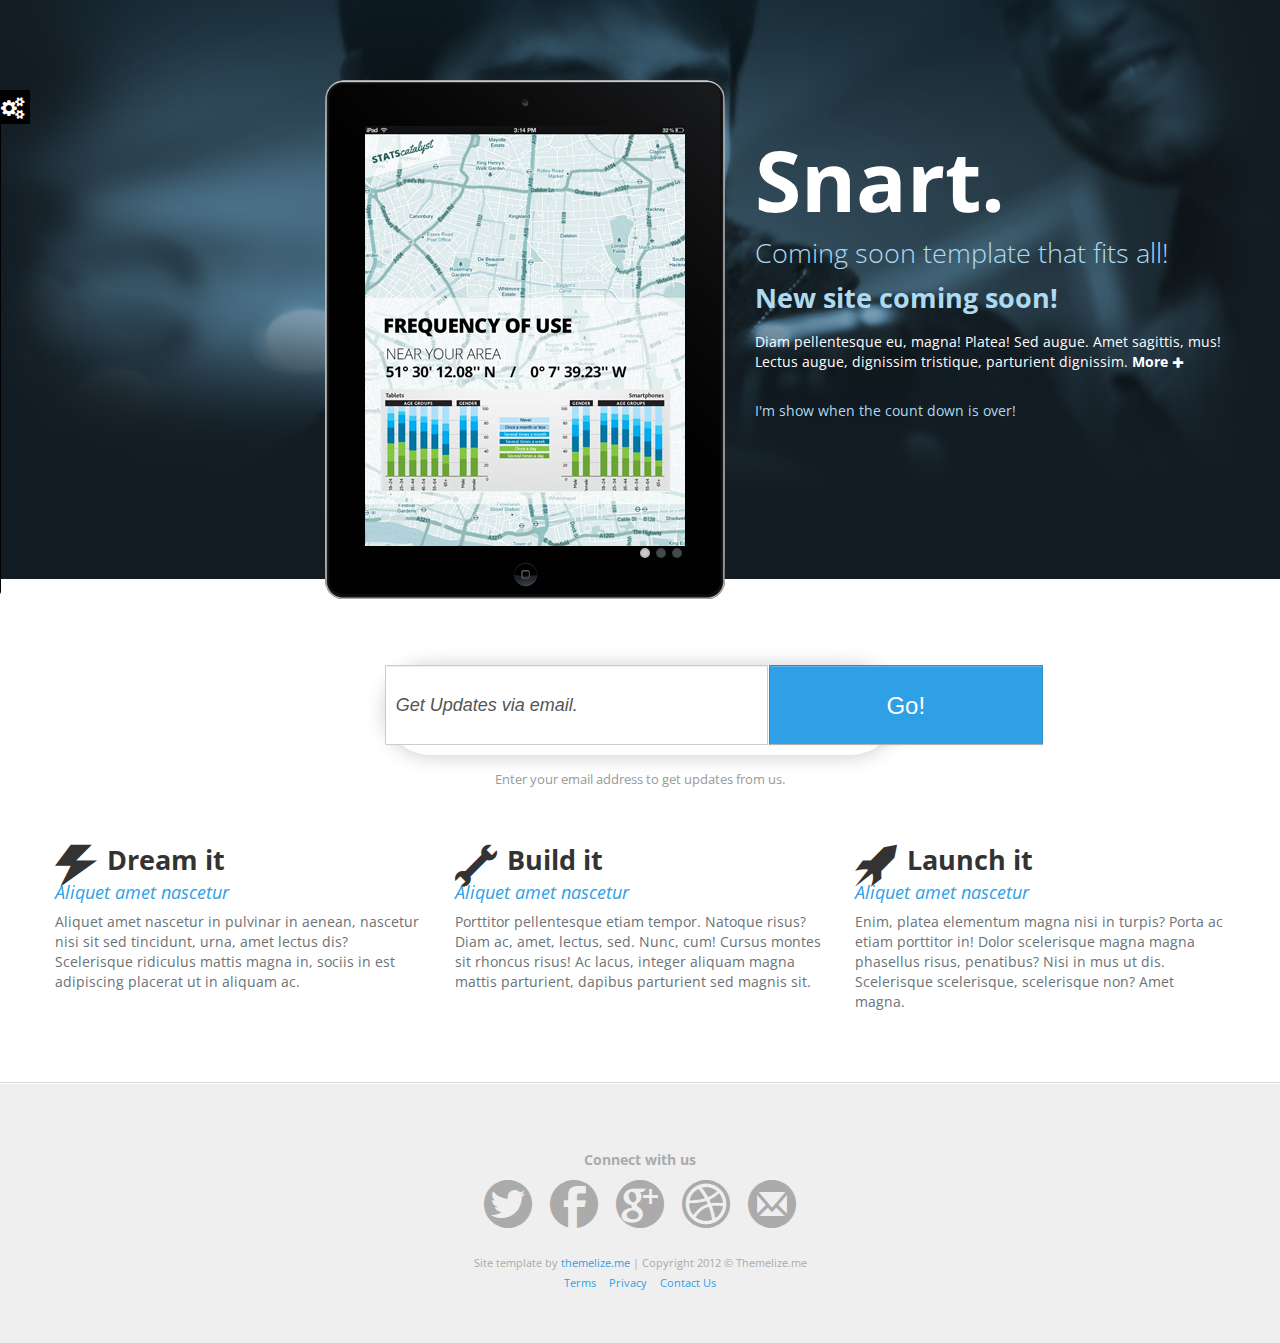
<file: ipad-portrait-slideshow.htm>
<!DOCTYPE html>
<html lang="en"><head><meta http-equiv="Content-Type" content="text/html; charset=UTF-8">
    <meta charset="utf-8">
    <title>Snart Theme by Themelize.me</title>
    
    <meta name="viewport" content="width=device-width, initial-scale=1.0">
    
    <!-- @todo: fill with your company info or remove -->
    <meta name="description" content="">
    <meta name="author" content="Themelize.me">

    <!-- Bootstrap CSS -->
    <link href="css/bootstrap.css" rel="stylesheet">
    <link href="css/responsive.css" rel="stylesheet"> 

    <!-- Plugins -->  
    <link href="plugins/flexslider/flexslider.css" rel="stylesheet">
    
    <!-- Theme style -->    
    <link href="css/theme-style.css" rel="stylesheet">
        
    <!--Background & colour variations - can be clone to add your own-->
    <link href="css/theme-schemes.css" rel="stylesheet">
    
    <!-- Your custom overrides - keep all your css code in this file to make updates easy -->    
    <link href="css/custom-style.css" rel="stylesheet">       
            
    <!-- Le HTML5 shim, for IE6-8 support of HTML5 elements -->
    <!--[if lt IE 9]>
      <script src="js/html5.js"></script>
    <![endif]-->

    <!-- Le fav and touch icons - @todo: fill with your icons or remove -->
    <link rel="shortcut icon" href="img/icons/favicon.png">
    <link rel="apple-touch-icon-precomposed" sizes="114x114" href="img/icons/114x114.png">
    <link rel="apple-touch-icon-precomposed" sizes="72x72" href="img/icons/72x72.png">
    <link rel="apple-touch-icon-precomposed" href="img/icons/default.png">
    <link href='http://fonts.googleapis.com/css?family=Open+Sans:400,700,300,100' rel='stylesheet' type='text/css'>
    
    <!--Retina.js plugin - @see: http://retinajs.com/-->
    <script src="plugins/retina/retina.js"></script>  </head>

  <!--Change the body class to alter colour scheme, options are: blue, wine, NOTE: data-demo-colour is for demo only & can be removed -->
  <!--Change the body class to match the product being displayed, options are: ipad-portrait, ipad-mini, iphone-portrait -->
  <body class="ipad-portrait" data-demo-colour="blue">
    <div id="pagewrapper">
      
      <!--Change the class to alter background scheme, options are: lights, tracks, face, NOTE: data-demo-background is for demo only & can be removed -->
      <div id="header" class="face" data-demo-background="face">
	<div class="container">
	  <div class="row-fluid">
	    <div class="span7">
		<div class="product-display product-display-slideshow">	
		  <img src="img/products/ipad-portrait.png" class="product" alt="Product display image: iPad portrait">
		  
		  <!--@slideshow. Image dimensions: 320px wide by 420px high -->
		  <div class="flexslider product-overlay" data-transition="slide" data-item-width="320" data-item-margin="0">
		    <div class="items">
		    		      <img src="img/screenshots/ipad-portrait1.jpg" class="media-image item" alt="Product display image 1: iPad portrait" title="Image dimensions: 320px wide by 420px high">
		    		      <img src="img/screenshots/ipad-portrait2.jpg" class="media-image item" alt="Product display image 2: iPad portrait" title="Image dimensions: 320px wide by 420px high">
		    		      <img src="img/screenshots/ipad-portrait3.jpg" class="media-image item" alt="Product display image 3: iPad portrait" title="Image dimensions: 320px wide by 420px high">
		    		    </div>
		  </div>
		</div>
	    </div>
	    
	    <div class="span5 header">
	       
      <!--Header & Branding region-->
      <div class="page-title-slogan">
        <h1 class="page-title">Snart<span>.</span></h1>
        <h3 class="page-slogan">Coming soon template that fits all!</h3>
      </div>
      <h3><strong>New site coming soon!</strong></h3>
      <p>Diam pellentesque eu, magna! Platea! Sed augue. Amet sagittis, mus! Lectus augue, dignissim tristique, parturient dignissim. <a href="#" class="more-link">More</a></p>
      
      <!--countdown timer-->
      <!--Use data-countdown-date="2013/05/01" below to state the count down to date, use data-countdown-hide-oncomplete="true" to hide the count digitals on complete-->
      <div class="count-down" id="count-down" data-countdown-date="2016/02/16" data-countdown-hide-oncomplete="true">
        <span class="count"><span class="count-wrap"><span class="digits" id="days"></span> Days</span> </span>
        <span class="count"><span class="count-wrap"><span class="digits" id="hours"></span> Hours</span> </span>
        <span class="count"><span class="count-wrap"><span class="digits" id="minutes"></span> Mins</span> </span>
        <span class="count"><span class="count-wrap"><span class="digits" id="seconds"></span> Secs</span></span>
        
        <!--Optional count down complete message to display, remove to hide whole countdown block-->
        <div class="count-down-complete">
          I'm show when the count down is over!
        </div>
      </div>

	    </div>
	  </div><!--.row-fluid-->
	</div><!--.container-->
      </div>
    
      <!-- Content area -->  
      <div id="content">
	<div class="container">
	             <!-- Newsletter subscription form-->
	  <div class="row-fluid row-fluid-70 signup-form">
	    <form class="form-bloat form-stretch">
	      <div class="input-append">
		<input type="text" placeholder="Get Updates via email.">
		<button class="btn" type="button">Go!</button>
	      </div>
	    </form>
            <p class="muted">Enter your email address to get updates from us.</p>
	  </div>
	  
	  <!-- Product features/selling points-->
	  <div class="row-fluid features">
	    <div class="span4">
	      <i class="icomoon-lightning"></i>
	      <h3 class="title">Dream it</h3>
	      <h4 class="sub-title">Aliquet amet nascetur</h4>
	      <p>Aliquet amet nascetur in pulvinar in aenean, nascetur nisi sit sed tincidunt, urna, amet lectus dis? Scelerisque ridiculus mattis magna in, sociis in est adipiscing placerat ut in aliquam ac.</p>
	    </div>
	    <div class="span4">
	      <i class="icomoon-wrench"></i>
	      <h3 class="title">Build it</h3>
	      <h4 class="sub-title">Aliquet amet nascetur</h4>
	      <p>Porttitor pellentesque etiam tempor. Natoque risus? Diam ac, amet, lectus, sed. Nunc, cum! Cursus montes sit rhoncus risus! Ac lacus, integer aliquam magna mattis parturient, dapibus parturient sed magnis sit.</p>
	    </div>
	    <div class="span4">
	      <i class="icomoon-rocket"></i>
	      <h3 class="title">Launch it</h3>
	      <h4 class="sub-title">Aliquet amet nascetur</h4>
	      <p>Enim, platea elementum magna nisi in turpis? Porta ac etiam porttitor in! Dolor scelerisque magna magna phasellus risus, penatibus? Nisi in mus ut dis. Scelerisque scelerisque, scelerisque non? Amet magna.</p>
	    </div>	    
	  </div>	</div>
      </div>
	
      <!-- Footer -->
      <footer id="footer">
	<div class="container">
  
	<div class="row-fluid social-media">
	  <!--@todo: replace with company social media accounts-->
	  <h5>Connect with us</h5>
	  <div>
	    <a href="#"><i class="icomoon-twitter-3"></i></a>
	    <a href="#"><i class="icomoon-facebook-3"></i></a>
	    <a href="#"><i class="icomoon-gplus"></i></a>
	    <a href="#"><i class="icomoon-dribbble-3"></i></a>
	    <a href="#"><i class="icomoon-mail-3"></i></a>
	  </div>
	</div>
	  
        <div class="row-fluid subfooter">
	  <!--@todo: replace with company copyright details-->
	  <p>Site template by <a href="http://themelize.me">themelize.me</a> | Copyright 2012 &copy; Themelize.me</p>

	  <ul class="inline">
	    <li><a href="#">Terms</a></li>
	    <li><a href="#">Privacy</a></li>
	    <li><a href="#">Contact Us</a></li>
	  </ul>
        </div>
	
	<div id="schemes">
	  <h4>Style Variations <a href="#" class="show-hide" data-target="#schemes"><i class="icon-cogs"></i></a></h4>
	  <div class="backgrounds">
	    <h5>Backgrounds</h5>
	    	      <a href="#lights" class="lights" title="Lights">lights</a>
	    	      <a href="#tracks" class="tracks" title="Tracks">tracks</a>
	    	      <a href="#face" class="face" title="Face">face</a>
	    	  </div>
	  
	  <div class="colours">
	    <h5>Colours</h5>
	    	      <a href="#blue" class="blue" title="Blue">blue</a>
	    	      <a href="#wine" class="wine" title="Wine">wine</a>
	    	  </div>
	  
	  <a href="index.htm" class="reset">Select Different Product</a>
	</div>		</div>
      </footer>
    </div>
    
    <!--Scripts -->
    <script src="js/jquery.js"></script>
    
    <!-- @todo: remove unused Javascript for better performance -->
    <script src="js/bootstrap-transition.js"></script>
    <script src="js/bootstrap-alert.js"></script>
    <script src="js/bootstrap-affix.js"></script>
    <script src="js/bootstrap-modal.js"></script>
    <script src="js/bootstrap-dropdown.js"></script>
    <script src="js/bootstrap-scrollspy.js"></script>
    <script src="js/bootstrap-tab.js"></script>
    <script src="js/bootstrap-tooltip.js"></script>
    <script src="js/bootstrap-popover.js"></script>
    <script src="js/bootstrap-button.js"></script>
    <script src="js/bootstrap-collapse.js"></script>
    <script src="js/bootstrap-carousel.js"></script>
    <script src="js/bootstrap-typeahead.js"></script>
    
    <!--Plugins -->
    <script src="plugins/flexslider/jquery.flexslider-min.js"></script>
    <script src="plugins/countdown/jquery.countdown.min.js"></script>
 
    
    <!--Custom scripts mainly used to trigger libraries -->
    <script src="js/script.js"></script>
  </body>
</html>
</file>
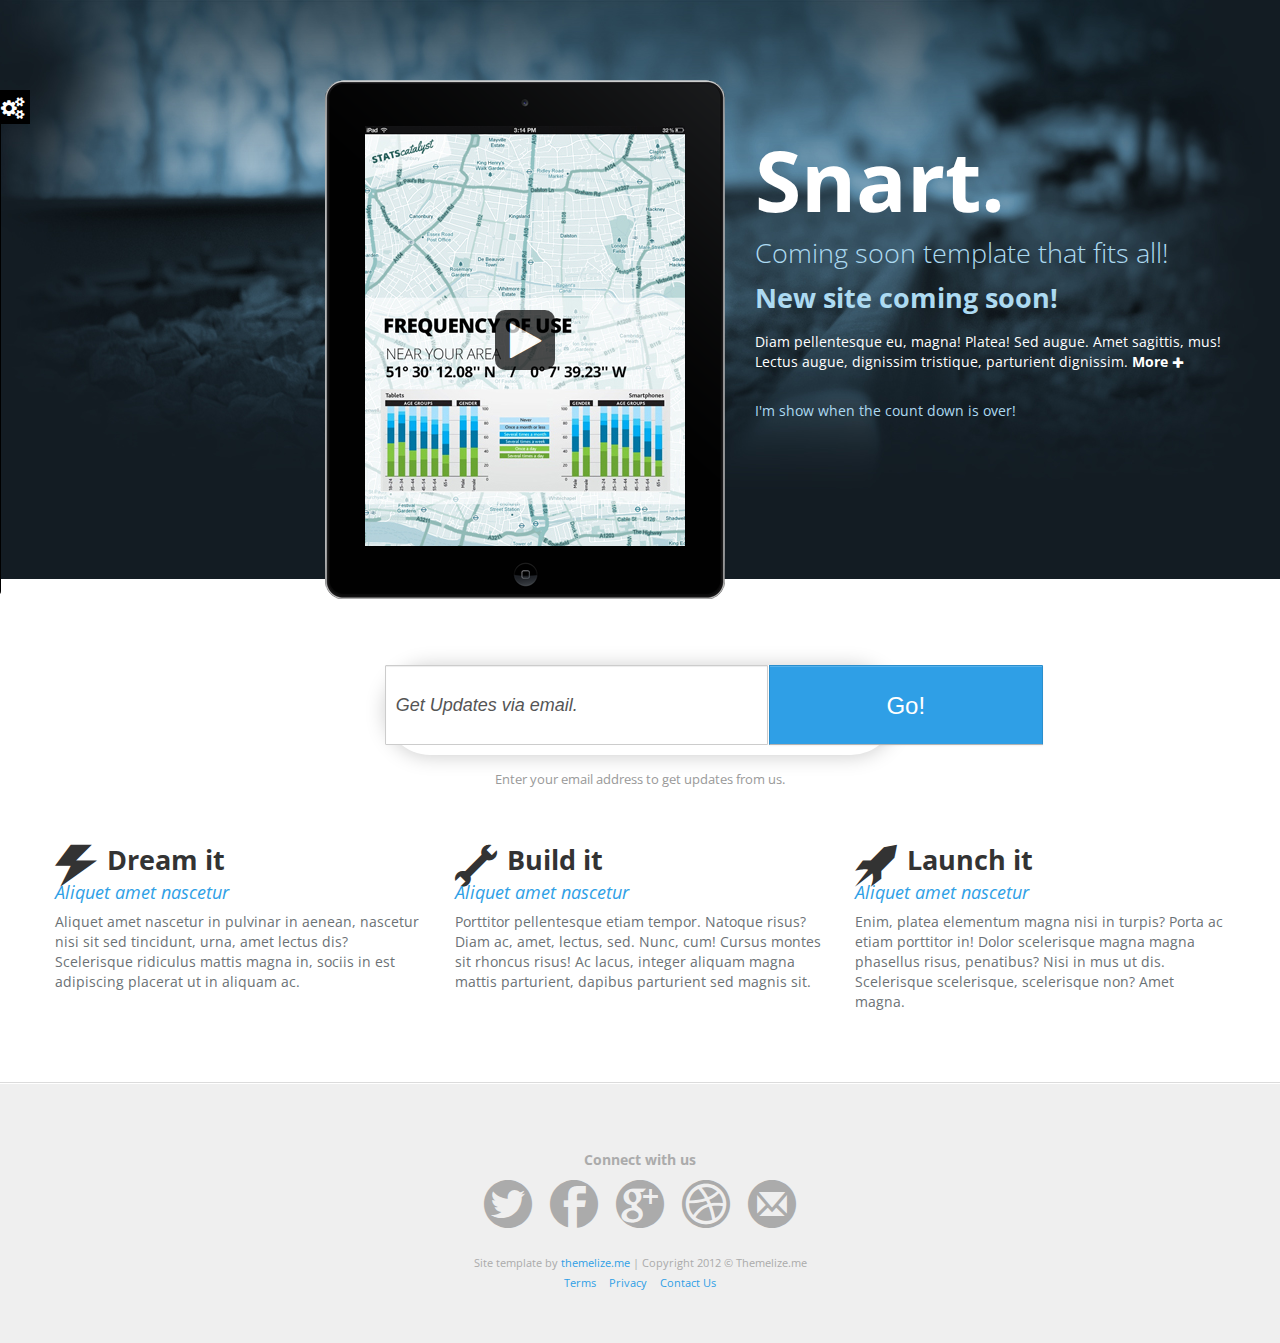
<file: ipad-portrait-video-popup.htm>
<!DOCTYPE html>
<html lang="en"><head><meta http-equiv="Content-Type" content="text/html; charset=UTF-8">
    <meta charset="utf-8">
    <title>Snart Theme by Themelize.me</title>
    
    <meta name="viewport" content="width=device-width, initial-scale=1.0">
    
    <!-- @todo: fill with your company info or remove -->
    <meta name="description" content="">
    <meta name="author" content="Themelize.me">

    <!-- Bootstrap CSS -->
    <link href="css/bootstrap.css" rel="stylesheet">
    <link href="css/responsive.css" rel="stylesheet"> 

    <!-- Plugins -->  
    <link href="plugins/magnific-popup/magnific-popup.css" rel="stylesheet">
    
    <!-- Theme style -->    
    <link href="css/theme-style.css" rel="stylesheet">
        
    <!--Background & colour variations - can be clone to add your own-->
    <link href="css/theme-schemes.css" rel="stylesheet">
    
    <!-- Your custom overrides - keep all your css code in this file to make updates easy -->    
    <link href="css/custom-style.css" rel="stylesheet">       
            
    <!-- Le HTML5 shim, for IE6-8 support of HTML5 elements -->
    <!--[if lt IE 9]>
      <script src="js/html5.js"></script>
    <![endif]-->

    <!-- Le fav and touch icons - @todo: fill with your icons or remove -->
    <link rel="shortcut icon" href="img/icons/favicon.png">
    <link rel="apple-touch-icon-precomposed" sizes="114x114" href="img/icons/114x114.png">
    <link rel="apple-touch-icon-precomposed" sizes="72x72" href="img/icons/72x72.png">
    <link rel="apple-touch-icon-precomposed" href="img/icons/default.png">
    <link href='http://fonts.googleapis.com/css?family=Open+Sans:400,700,300,100' rel='stylesheet' type='text/css'>
    
    <!--Retina.js plugin - @see: http://retinajs.com/-->
    <script src="plugins/retina/retina.js"></script>  </head>

  <!--Change the body class to alter colour scheme, options are: blue, wine, NOTE: data-demo-colour is for demo only & can be removed -->
  <!--Change the body class to match the product being displayed, options are: ipad-portrait, ipad-mini, iphone-portrait -->
  <body class="ipad-portrait" data-demo-colour="blue">
    <div id="pagewrapper">
      
      <!--Change the class to alter background scheme, options are: lights, tracks, face, NOTE: data-demo-background is for demo only & can be removed -->
      <div id="header" class="tracks" data-demo-background="tracks">
	<div class="container">
	  <div class="row-fluid">
	    <div class="span7">
		<div class="product-display product-display-video">	
		  <img src="img/products/ipad-portrait.png" class="product" alt="Product display image: iPad portrait">
		  
		  <!--@video-popup: Change the "href" atrribute below to the URL of any youTube or Vimeo video @see: http://dimsemenov.com/plugins/magnific-popup/ -->
		  <a href="http://www.youtube.com/watch?v=c7ZQzsSsm4M" class="video-modal" title="Play video">
		    <i class="video-popup-icon"></i>
		    <!--Image dimensions: 320px wide by 420px high-->
		    <img src="img/screenshots/ipad-portrait1.jpg" class="product-overlay media-image" alt="Product overlay image: iPad portrait" title="Image dimensions: 320px wide by 420px high">
		  </a>
		</div>
	    </div>
	    
	    <div class="span5 header">
	       
      <!--Header & Branding region-->
      <div class="page-title-slogan">
        <h1 class="page-title">Snart<span>.</span></h1>
        <h3 class="page-slogan">Coming soon template that fits all!</h3>
      </div>
      <h3><strong>New site coming soon!</strong></h3>
      <p>Diam pellentesque eu, magna! Platea! Sed augue. Amet sagittis, mus! Lectus augue, dignissim tristique, parturient dignissim. <a href="#" class="more-link">More</a></p>
      
      <!--countdown timer-->
      <!--Use data-countdown-date="2013/05/01" below to state the count down to date, use data-countdown-hide-oncomplete="true" to hide the count digitals on complete-->
      <div class="count-down" id="count-down" data-countdown-date="2016/02/16" data-countdown-hide-oncomplete="true">
        <span class="count"><span class="count-wrap"><span class="digits" id="days"></span> Days</span> </span>
        <span class="count"><span class="count-wrap"><span class="digits" id="hours"></span> Hours</span> </span>
        <span class="count"><span class="count-wrap"><span class="digits" id="minutes"></span> Mins</span> </span>
        <span class="count"><span class="count-wrap"><span class="digits" id="seconds"></span> Secs</span></span>
        
        <!--Optional count down complete message to display, remove to hide whole countdown block-->
        <div class="count-down-complete">
          I'm show when the count down is over!
        </div>
      </div>

	    </div>
	  </div><!--.row-fluid-->
	</div><!--.container-->
      </div>
    
      <!-- Content area -->  
      <div id="content">
	<div class="container">
	             <!-- Newsletter subscription form-->
	  <div class="row-fluid row-fluid-70 signup-form">
	    <form class="form-bloat form-stretch">
	      <div class="input-append">
		<input type="text" placeholder="Get Updates via email.">
		<button class="btn" type="button">Go!</button>
	      </div>
	    </form>
            <p class="muted">Enter your email address to get updates from us.</p>
	  </div>
	  
	  <!-- Product features/selling points-->
	  <div class="row-fluid features">
	    <div class="span4">
	      <i class="icomoon-lightning"></i>
	      <h3 class="title">Dream it</h3>
	      <h4 class="sub-title">Aliquet amet nascetur</h4>
	      <p>Aliquet amet nascetur in pulvinar in aenean, nascetur nisi sit sed tincidunt, urna, amet lectus dis? Scelerisque ridiculus mattis magna in, sociis in est adipiscing placerat ut in aliquam ac.</p>
	    </div>
	    <div class="span4">
	      <i class="icomoon-wrench"></i>
	      <h3 class="title">Build it</h3>
	      <h4 class="sub-title">Aliquet amet nascetur</h4>
	      <p>Porttitor pellentesque etiam tempor. Natoque risus? Diam ac, amet, lectus, sed. Nunc, cum! Cursus montes sit rhoncus risus! Ac lacus, integer aliquam magna mattis parturient, dapibus parturient sed magnis sit.</p>
	    </div>
	    <div class="span4">
	      <i class="icomoon-rocket"></i>
	      <h3 class="title">Launch it</h3>
	      <h4 class="sub-title">Aliquet amet nascetur</h4>
	      <p>Enim, platea elementum magna nisi in turpis? Porta ac etiam porttitor in! Dolor scelerisque magna magna phasellus risus, penatibus? Nisi in mus ut dis. Scelerisque scelerisque, scelerisque non? Amet magna.</p>
	    </div>	    
	  </div>	</div>
      </div>
	
      <!-- Footer -->
      <footer id="footer">
	<div class="container">
  
	<div class="row-fluid social-media">
	  <!--@todo: replace with company social media accounts-->
	  <h5>Connect with us</h5>
	  <div>
	    <a href="#"><i class="icomoon-twitter-3"></i></a>
	    <a href="#"><i class="icomoon-facebook-3"></i></a>
	    <a href="#"><i class="icomoon-gplus"></i></a>
	    <a href="#"><i class="icomoon-dribbble-3"></i></a>
	    <a href="#"><i class="icomoon-mail-3"></i></a>
	  </div>
	</div>
	  
        <div class="row-fluid subfooter">
	  <!--@todo: replace with company copyright details-->
	  <p>Site template by <a href="http://themelize.me">themelize.me</a> | Copyright 2012 &copy; Themelize.me</p>

	  <ul class="inline">
	    <li><a href="#">Terms</a></li>
	    <li><a href="#">Privacy</a></li>
	    <li><a href="#">Contact Us</a></li>
	  </ul>
        </div>
	
	<div id="schemes">
	  <h4>Style Variations <a href="#" class="show-hide" data-target="#schemes"><i class="icon-cogs"></i></a></h4>
	  <div class="backgrounds">
	    <h5>Backgrounds</h5>
	    	      <a href="#lights" class="lights" title="Lights">lights</a>
	    	      <a href="#tracks" class="tracks" title="Tracks">tracks</a>
	    	      <a href="#face" class="face" title="Face">face</a>
	    	  </div>
	  
	  <div class="colours">
	    <h5>Colours</h5>
	    	      <a href="#blue" class="blue" title="Blue">blue</a>
	    	      <a href="#wine" class="wine" title="Wine">wine</a>
	    	  </div>
	  
	  <a href="index.htm" class="reset">Select Different Product</a>
	</div>		</div>
      </footer>
    </div>
    
    <!--Scripts -->
    <script src="js/jquery.js"></script>
    
    <!-- @todo: remove unused Javascript for better performance -->
    <script src="js/bootstrap-transition.js"></script>
    <script src="js/bootstrap-alert.js"></script>
    <script src="js/bootstrap-affix.js"></script>
    <script src="js/bootstrap-modal.js"></script>
    <script src="js/bootstrap-dropdown.js"></script>
    <script src="js/bootstrap-scrollspy.js"></script>
    <script src="js/bootstrap-tab.js"></script>
    <script src="js/bootstrap-tooltip.js"></script>
    <script src="js/bootstrap-popover.js"></script>
    <script src="js/bootstrap-button.js"></script>
    <script src="js/bootstrap-collapse.js"></script>
    <script src="js/bootstrap-carousel.js"></script>
    <script src="js/bootstrap-typeahead.js"></script>
    
    <!--Plugins -->
    <script src="plugins/countdown/jquery.countdown.min.js"></script>
    <script src="plugins/magnific-popup/jquery.magnific-popup.min.js"></script>
 
    
    <!--Custom scripts mainly used to trigger libraries -->
    <script src="js/script.js"></script>
  </body>
</html>
</file>
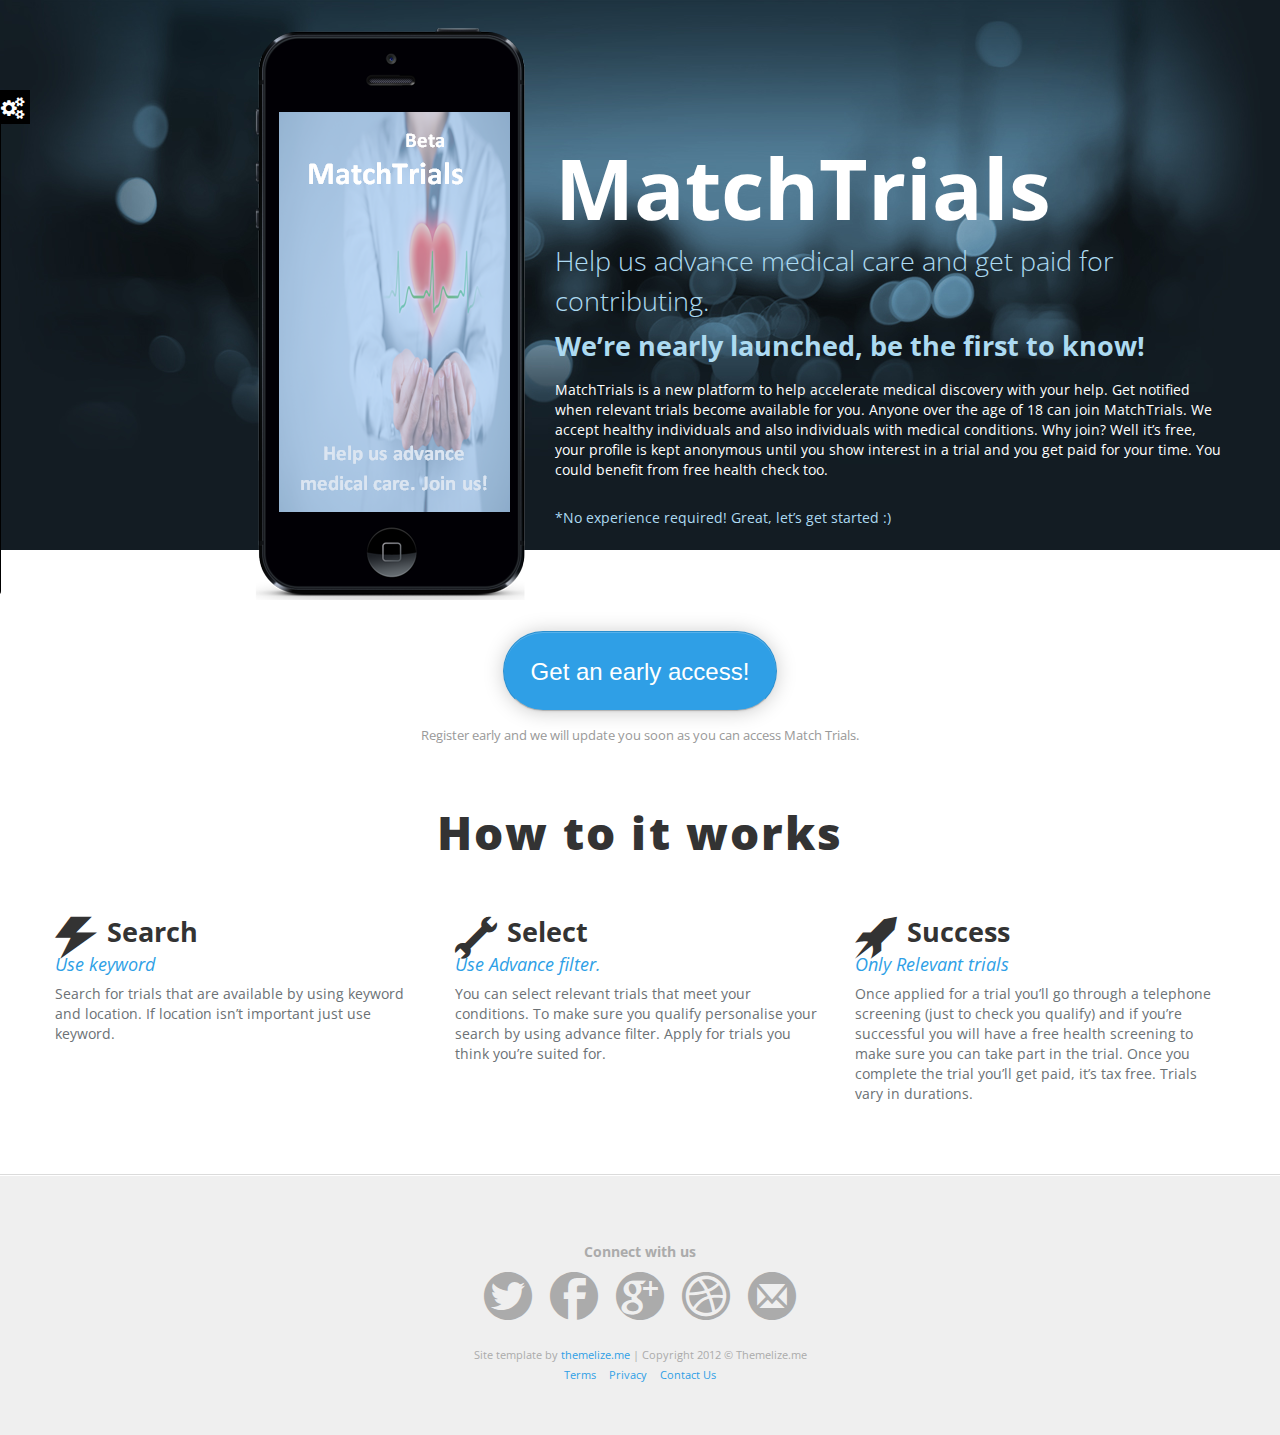
<file: iphone-portrait-image.htm>
<!DOCTYPE html>
<html lang="en"><head><meta http-equiv="Content-Type" content="text/html; charset=UTF-8">
    <meta charset="utf-8">
    <title>Match Trials</title>

    <meta name="viewport" content="width=device-width, initial-scale=1.0">

    <!-- @todo: fill with your company info or remove -->
    <meta name="description" content="">
    <meta name="author" content="Themelize.me">

    <!-- Bootstrap CSS -->
    <link href="css/bootstrap.css" rel="stylesheet">
    <link href="css/responsive.css" rel="stylesheet">

    <!-- Plugins -->

    <!-- Theme style -->
    <link href="css/theme-style.css" rel="stylesheet">

    <!--Background & colour variations - can be clone to add your own-->
    <link href="css/theme-schemes.css" rel="stylesheet">

    <!-- Your custom overrides - keep all your css code in this file to make updates easy -->
    <link href="css/custom-style.css" rel="stylesheet">

    <!-- Le HTML5 shim, for IE6-8 support of HTML5 elements -->
    <!--[if lt IE 9]>
      <script src="js/html5.js"></script>
    <![endif]-->

    <!-- Le fav and touch icons - @todo: fill with your icons or remove -->
    <link rel="shortcut icon" href="img/icons/favicon.png">
    <link rel="apple-touch-icon-precomposed" sizes="114x114" href="img/icons/114x114.png">
    <link rel="apple-touch-icon-precomposed" sizes="72x72" href="img/icons/72x72.png">
    <link rel="apple-touch-icon-precomposed" href="img/icons/default.png">
    <link href='http://fonts.googleapis.com/css?family=Open+Sans:400,700,300,100' rel='stylesheet' type='text/css'>

    <!--Retina.js plugin - @see: http://retinajs.com/-->
    <script src="plugins/retina/retina.js"></script>  </head>

  <!--Change the body class to alter colour scheme, options are: blue, wine, NOTE: data-demo-colour is for demo only & can be removed -->
  <!--Change the body class to match the product being displayed, options are: ipad-portrait, ipad-mini, iphone-portrait -->
  <body class="iphone-portrait" data-demo-colour="blue">
    <div id="pagewrapper">

      <!--Change the class to alter background scheme, options are: lights, tracks, face, NOTE: data-demo-background is for demo only & can be removed -->
      <div id="header" class="lights" data-demo-background="lights">
	<div class="container">
	  <div class="row-fluid">
	    <div class="span5">
		<div class="product-display">
		  <img src="img/products/iphone-portrait.png" class="product" alt="Product display image: iPhone portrait">
		  <!--Image dimensions: 225px wide by 400px high-->
		  <img src="img/screenshots/iphone-image2.png" class="product-overlay media-image" alt="Product overlay image: iPhone portrait" title="Image dimensions: 225px wide by 400px high">
		</div>
	    </div>

	    <div class="span7 header">

      <!--Header & Branding region-->
      <div class="page-title-slogan">
        <h1 class="page-title">MatchTrials</h1>
        <h3 class="page-slogan">Help us advance medical care and get paid for contributing.</h3>
      </div>
      <h3><strong>We’re nearly launched, be the first to know!</strong></h3>
      <p>MatchTrials is a new platform to help accelerate medical discovery with your help. Get notified when relevant trials become available for you. Anyone over the age of 18 can join MatchTrials. We accept healthy individuals and also individuals with medical conditions. Why join? Well it’s free, your profile is kept anonymous until you show interest in a trial and you get paid for your time. You could benefit from free health check too.</p>

      <!--countdown timer-->
      <!--Use data-countdown-date="2013/05/01" below to state the count down to date, use data-countdown-hide-oncomplete="true" to hide the count digitals on complete-->
      <div class="count-down" id="count-down" data-countdown-date="2016/02/16" data-countdown-hide-oncomplete="true">
        <span class="count"><span class="count-wrap"><span class="digits" id="days"></span> Days</span> </span>
        <span class="count"><span class="count-wrap"><span class="digits" id="hours"></span> Hours</span> </span>
        <span class="count"><span class="count-wrap"><span class="digits" id="minutes"></span> Mins</span> </span>
        <span class="count"><span class="count-wrap"><span class="digits" id="seconds"></span> Secs</span></span>

        <!--Optional count down complete message to display, remove to hide whole countdown block-->
        <div class="count-down-complete">
          *No experience required!  Great, let’s get started :)
        </div>
      </div>

	    </div>
	  </div><!--.row-fluid-->
	</div><!--.container-->
      </div>

      <!-- Content area -->
      <div id="content">
	<div class="container">
	             <!-- Newsletter subscription form-->
	  <div class="row-fluid row-fluid-70 signup-form">
	    <form class="form-bloat form-stretch" action="http://matchtrilas/en/signup">
	      <button class="btn" type="submit">Get an early access!</button>
	    </form>
      <p class="muted">Register early and we will update you soon as you can access Match Trials.</p>
	  </div>


    <div class="row-fluid row-fluid-70 signup-form">
      <h2 class="info-title"><b>How to it works</b></h3>
    </div>

	  <!-- Product features/selling points-->
	  <div class="row-fluid features">
	    <div class="span4">
	      <i class="icomoon-lightning"></i>
	      <h3 class="title">Search</h3>
	      <h4 class="sub-title">Use keyword</h4>
	      <p>Search for trials that are available by using keyword and location. If location isn’t important just use keyword.</p>
	    </div>
	    <div class="span4">
	      <i class="icomoon-wrench"></i>
	      <h3 class="title">Select</h3>
	      <h4 class="sub-title">Use Advance filter.</h4>
	      <p>You can select relevant trials that meet your conditions. To make sure you qualify personalise your search by using advance filter. Apply for trials you think you’re suited for.</p>
	    </div>
	    <div class="span4">
	      <i class="icomoon-rocket"></i>
	      <h3 class="title">Success</h3>
	      <h4 class="sub-title">Only Relevant trials</h4>
	      <p>Once applied for a trial you’ll go through a telephone screening (just to check you qualify) and if you’re successful you will have a free health screening to make sure you can take part in the trial. Once you complete the trial you’ll get paid, it’s tax free. Trials vary in durations.</p>
	    </div>
	  </div>	</div>
      </div>

      <!-- Footer -->
      <footer id="footer">
	<div class="container">

	<div class="row-fluid social-media">
	  <!--@todo: replace with company social media accounts-->
	  <h5>Connect with us</h5>
	  <div>
	    <a href="#"><i class="icomoon-twitter-3"></i></a>
	    <a href="#"><i class="icomoon-facebook-3"></i></a>
	    <a href="#"><i class="icomoon-gplus"></i></a>
	    <a href="#"><i class="icomoon-dribbble-3"></i></a>
	    <a href="#"><i class="icomoon-mail-3"></i></a>
	  </div>
	</div>

        <div class="row-fluid subfooter">
	  <!--@todo: replace with company copyright details-->
	  <p>Site template by <a href="http://themelize.me">themelize.me</a> | Copyright 2012 &copy; Themelize.me</p>

	  <ul class="inline">
	    <li><a href="#">Terms</a></li>
	    <li><a href="#">Privacy</a></li>
	    <li><a href="#">Contact Us</a></li>
	  </ul>
        </div>

	<div id="schemes">
	  <h4>Style Variations <a href="#" class="show-hide" data-target="#schemes"><i class="icon-cogs"></i></a></h4>
	  <div class="backgrounds">
	    <h5>Backgrounds</h5>
	    	      <a href="#lights" class="lights" title="Lights">lights</a>
	    	      <a href="#tracks" class="tracks" title="Tracks">tracks</a>
	    	      <a href="#face" class="face" title="Face">face</a>
	    	  </div>

	  <div class="colours">
	    <h5>Colours</h5>
	    	      <a href="#blue" class="blue" title="Blue">blue</a>
	    	      <a href="#wine" class="wine" title="Wine">wine</a>
	    	  </div>

	  <a href="index.htm" class="reset">Select Different Product</a>
	</div>		</div>
      </footer>
    </div>

    <!--Scripts -->
    <script src="js/jquery.js"></script>

    <!-- @todo: remove unused Javascript for better performance -->
    <script src="js/bootstrap-transition.js"></script>
    <script src="js/bootstrap-alert.js"></script>
    <script src="js/bootstrap-affix.js"></script>
    <script src="js/bootstrap-modal.js"></script>
    <script src="js/bootstrap-dropdown.js"></script>
    <script src="js/bootstrap-scrollspy.js"></script>
    <script src="js/bootstrap-tab.js"></script>
    <script src="js/bootstrap-tooltip.js"></script>
    <script src="js/bootstrap-popover.js"></script>
    <script src="js/bootstrap-button.js"></script>
    <script src="js/bootstrap-collapse.js"></script>
    <script src="js/bootstrap-carousel.js"></script>
    <script src="js/bootstrap-typeahead.js"></script>

    <!--Plugins -->
    <script src="plugins/countdown/jquery.countdown.min.js"></script>


    <!--Custom scripts mainly used to trigger libraries -->
    <script src="js/script.js"></script>
  </body>
</html>
</file>
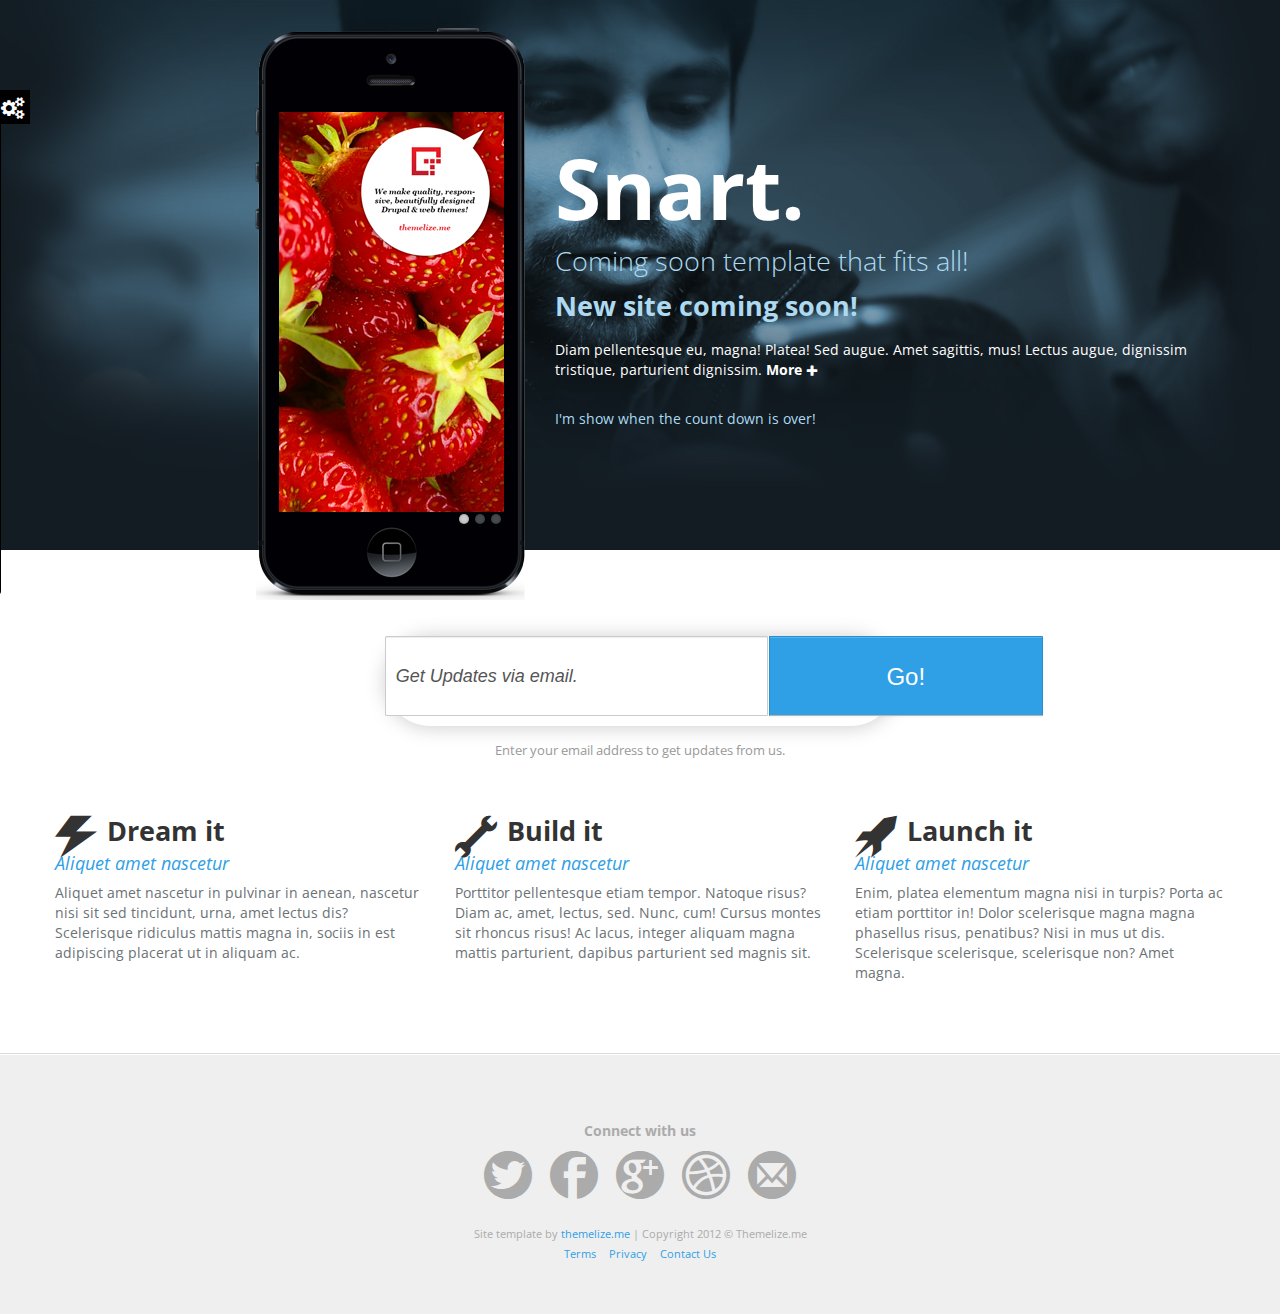
<file: iphone-portrait-slideshow.htm>
<!DOCTYPE html>
<html lang="en"><head><meta http-equiv="Content-Type" content="text/html; charset=UTF-8">
    <meta charset="utf-8">
    <title>Snart Theme by Themelize.me</title>
    
    <meta name="viewport" content="width=device-width, initial-scale=1.0">
    
    <!-- @todo: fill with your company info or remove -->
    <meta name="description" content="">
    <meta name="author" content="Themelize.me">

    <!-- Bootstrap CSS -->
    <link href="css/bootstrap.css" rel="stylesheet">
    <link href="css/responsive.css" rel="stylesheet"> 

    <!-- Plugins -->  
    <link href="plugins/flexslider/flexslider.css" rel="stylesheet">
    
    <!-- Theme style -->    
    <link href="css/theme-style.css" rel="stylesheet">
        
    <!--Background & colour variations - can be clone to add your own-->
    <link href="css/theme-schemes.css" rel="stylesheet">
    
    <!-- Your custom overrides - keep all your css code in this file to make updates easy -->    
    <link href="css/custom-style.css" rel="stylesheet">       
            
    <!-- Le HTML5 shim, for IE6-8 support of HTML5 elements -->
    <!--[if lt IE 9]>
      <script src="js/html5.js"></script>
    <![endif]-->

    <!-- Le fav and touch icons - @todo: fill with your icons or remove -->
    <link rel="shortcut icon" href="img/icons/favicon.png">
    <link rel="apple-touch-icon-precomposed" sizes="114x114" href="img/icons/114x114.png">
    <link rel="apple-touch-icon-precomposed" sizes="72x72" href="img/icons/72x72.png">
    <link rel="apple-touch-icon-precomposed" href="img/icons/default.png">
    <link href='http://fonts.googleapis.com/css?family=Open+Sans:400,700,300,100' rel='stylesheet' type='text/css'>
    
    <!--Retina.js plugin - @see: http://retinajs.com/-->
    <script src="plugins/retina/retina.js"></script>  </head>

  <!--Change the body class to alter colour scheme, options are: blue, wine, NOTE: data-demo-colour is for demo only & can be removed -->
  <!--Change the body class to match the product being displayed, options are: ipad-portrait, ipad-mini, iphone-portrait -->
  <body class="iphone-portrait" data-demo-colour="blue">
    <div id="pagewrapper">
      
      <!--Change the class to alter background scheme, options are: lights, tracks, face, NOTE: data-demo-background is for demo only & can be removed -->
      <div id="header" class="face" data-demo-background="face">
	<div class="container">
	  <div class="row-fluid">
	    <div class="span5">
		<div class="product-display product-display-slideshow">	
		  <img src="img/products/iphone-portrait.png" class="product" alt="Product display image: iPhone portrait">
		  
		  <!--@slideshow. Image dimensions: 225px wide by 400px high -->
		  <div class="flexslider product-overlay" data-transition="slide" data-item-width="225" data-item-margin="0">
		    <div class="items">
		    		      <img src="img/screenshots/iphone-portrait1.jpg" class="media-image item" alt="Product display image 1: iPhone portrait" title="Image dimensions: 225px wide by 400px high">
		    		      <img src="img/screenshots/iphone-portrait2.jpg" class="media-image item" alt="Product display image 2: iPhone portrait" title="Image dimensions: 225px wide by 400px high">
		    		      <img src="img/screenshots/iphone-portrait3.jpg" class="media-image item" alt="Product display image 3: iPhone portrait" title="Image dimensions: 225px wide by 400px high">
		    		    </div>
		  </div>
		</div>
	    </div>
	    
	    <div class="span7 header">
	       
      <!--Header & Branding region-->
      <div class="page-title-slogan">
        <h1 class="page-title">Snart<span>.</span></h1>
        <h3 class="page-slogan">Coming soon template that fits all!</h3>
      </div>
      <h3><strong>New site coming soon!</strong></h3>
      <p>Diam pellentesque eu, magna! Platea! Sed augue. Amet sagittis, mus! Lectus augue, dignissim tristique, parturient dignissim. <a href="#" class="more-link">More</a></p>
      
      <!--countdown timer-->
      <!--Use data-countdown-date="2013/05/01" below to state the count down to date, use data-countdown-hide-oncomplete="true" to hide the count digitals on complete-->
      <div class="count-down" id="count-down" data-countdown-date="2016/02/16" data-countdown-hide-oncomplete="true">
        <span class="count"><span class="count-wrap"><span class="digits" id="days"></span> Days</span> </span>
        <span class="count"><span class="count-wrap"><span class="digits" id="hours"></span> Hours</span> </span>
        <span class="count"><span class="count-wrap"><span class="digits" id="minutes"></span> Mins</span> </span>
        <span class="count"><span class="count-wrap"><span class="digits" id="seconds"></span> Secs</span></span>
        
        <!--Optional count down complete message to display, remove to hide whole countdown block-->
        <div class="count-down-complete">
          I'm show when the count down is over!
        </div>
      </div>

	    </div>
	  </div><!--.row-fluid-->
	</div><!--.container-->
      </div>
    
      <!-- Content area -->  
      <div id="content">
	<div class="container">
	             <!-- Newsletter subscription form-->
	  <div class="row-fluid row-fluid-70 signup-form">
	    <form class="form-bloat form-stretch">
	      <div class="input-append">
		<input type="text" placeholder="Get Updates via email.">
		<button class="btn" type="button">Go!</button>
	      </div>
	    </form>
            <p class="muted">Enter your email address to get updates from us.</p>
	  </div>
	  
	  <!-- Product features/selling points-->
	  <div class="row-fluid features">
	    <div class="span4">
	      <i class="icomoon-lightning"></i>
	      <h3 class="title">Dream it</h3>
	      <h4 class="sub-title">Aliquet amet nascetur</h4>
	      <p>Aliquet amet nascetur in pulvinar in aenean, nascetur nisi sit sed tincidunt, urna, amet lectus dis? Scelerisque ridiculus mattis magna in, sociis in est adipiscing placerat ut in aliquam ac.</p>
	    </div>
	    <div class="span4">
	      <i class="icomoon-wrench"></i>
	      <h3 class="title">Build it</h3>
	      <h4 class="sub-title">Aliquet amet nascetur</h4>
	      <p>Porttitor pellentesque etiam tempor. Natoque risus? Diam ac, amet, lectus, sed. Nunc, cum! Cursus montes sit rhoncus risus! Ac lacus, integer aliquam magna mattis parturient, dapibus parturient sed magnis sit.</p>
	    </div>
	    <div class="span4">
	      <i class="icomoon-rocket"></i>
	      <h3 class="title">Launch it</h3>
	      <h4 class="sub-title">Aliquet amet nascetur</h4>
	      <p>Enim, platea elementum magna nisi in turpis? Porta ac etiam porttitor in! Dolor scelerisque magna magna phasellus risus, penatibus? Nisi in mus ut dis. Scelerisque scelerisque, scelerisque non? Amet magna.</p>
	    </div>	    
	  </div>	</div>
      </div>
	
      <!-- Footer -->
      <footer id="footer">
	<div class="container">
  
	<div class="row-fluid social-media">
	  <!--@todo: replace with company social media accounts-->
	  <h5>Connect with us</h5>
	  <div>
	    <a href="#"><i class="icomoon-twitter-3"></i></a>
	    <a href="#"><i class="icomoon-facebook-3"></i></a>
	    <a href="#"><i class="icomoon-gplus"></i></a>
	    <a href="#"><i class="icomoon-dribbble-3"></i></a>
	    <a href="#"><i class="icomoon-mail-3"></i></a>
	  </div>
	</div>
	  
        <div class="row-fluid subfooter">
	  <!--@todo: replace with company copyright details-->
	  <p>Site template by <a href="http://themelize.me">themelize.me</a> | Copyright 2012 &copy; Themelize.me</p>

	  <ul class="inline">
	    <li><a href="#">Terms</a></li>
	    <li><a href="#">Privacy</a></li>
	    <li><a href="#">Contact Us</a></li>
	  </ul>
        </div>
	
	<div id="schemes">
	  <h4>Style Variations <a href="#" class="show-hide" data-target="#schemes"><i class="icon-cogs"></i></a></h4>
	  <div class="backgrounds">
	    <h5>Backgrounds</h5>
	    	      <a href="#lights" class="lights" title="Lights">lights</a>
	    	      <a href="#tracks" class="tracks" title="Tracks">tracks</a>
	    	      <a href="#face" class="face" title="Face">face</a>
	    	  </div>
	  
	  <div class="colours">
	    <h5>Colours</h5>
	    	      <a href="#blue" class="blue" title="Blue">blue</a>
	    	      <a href="#wine" class="wine" title="Wine">wine</a>
	    	  </div>
	  
	  <a href="index.htm" class="reset">Select Different Product</a>
	</div>		</div>
      </footer>
    </div>
    
    <!--Scripts -->
    <script src="js/jquery.js"></script>
    
    <!-- @todo: remove unused Javascript for better performance -->
    <script src="js/bootstrap-transition.js"></script>
    <script src="js/bootstrap-alert.js"></script>
    <script src="js/bootstrap-affix.js"></script>
    <script src="js/bootstrap-modal.js"></script>
    <script src="js/bootstrap-dropdown.js"></script>
    <script src="js/bootstrap-scrollspy.js"></script>
    <script src="js/bootstrap-tab.js"></script>
    <script src="js/bootstrap-tooltip.js"></script>
    <script src="js/bootstrap-popover.js"></script>
    <script src="js/bootstrap-button.js"></script>
    <script src="js/bootstrap-collapse.js"></script>
    <script src="js/bootstrap-carousel.js"></script>
    <script src="js/bootstrap-typeahead.js"></script>
    
    <!--Plugins -->
    <script src="plugins/flexslider/jquery.flexslider-min.js"></script>
    <script src="plugins/countdown/jquery.countdown.min.js"></script>
 
    
    <!--Custom scripts mainly used to trigger libraries -->
    <script src="js/script.js"></script>
  </body>
</html>
</file>
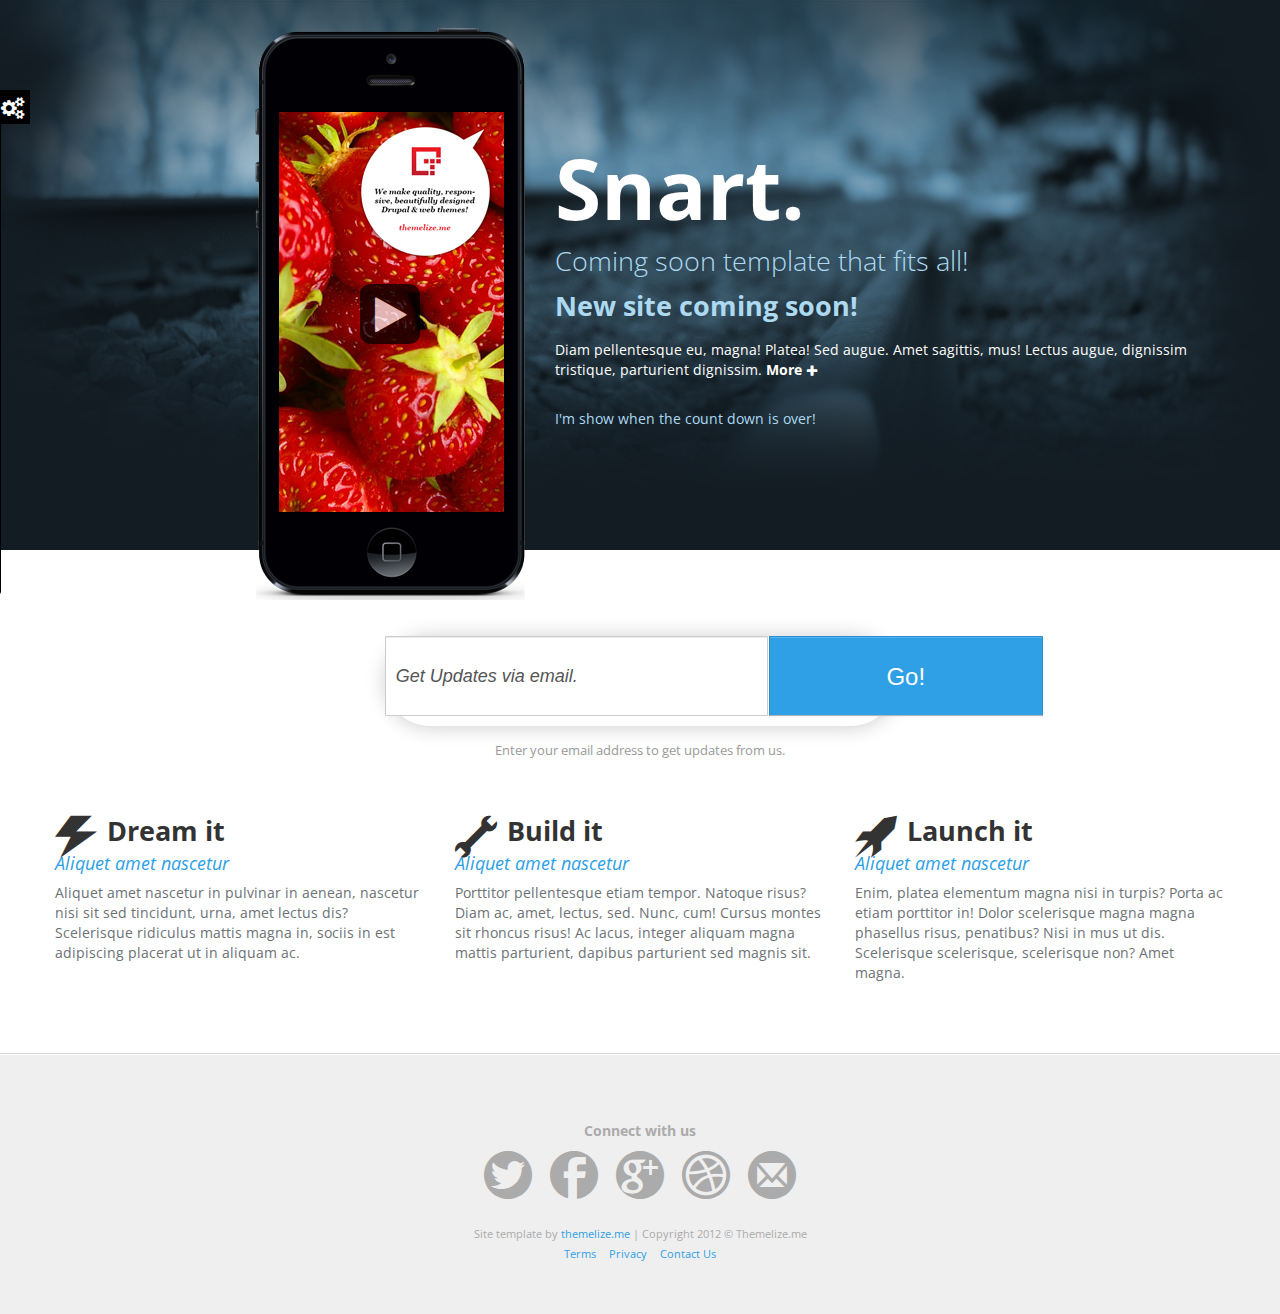
<file: iphone-portrait-video-popup.htm>
<!DOCTYPE html>
<html lang="en"><head><meta http-equiv="Content-Type" content="text/html; charset=UTF-8">
    <meta charset="utf-8">
    <title>Snart Theme by Themelize.me</title>
    
    <meta name="viewport" content="width=device-width, initial-scale=1.0">
    
    <!-- @todo: fill with your company info or remove -->
    <meta name="description" content="">
    <meta name="author" content="Themelize.me">

    <!-- Bootstrap CSS -->
    <link href="css/bootstrap.css" rel="stylesheet">
    <link href="css/responsive.css" rel="stylesheet"> 

    <!-- Plugins -->  
    <link href="plugins/magnific-popup/magnific-popup.css" rel="stylesheet">
    
    <!-- Theme style -->    
    <link href="css/theme-style.css" rel="stylesheet">
        
    <!--Background & colour variations - can be clone to add your own-->
    <link href="css/theme-schemes.css" rel="stylesheet">
    
    <!-- Your custom overrides - keep all your css code in this file to make updates easy -->    
    <link href="css/custom-style.css" rel="stylesheet">       
            
    <!-- Le HTML5 shim, for IE6-8 support of HTML5 elements -->
    <!--[if lt IE 9]>
      <script src="js/html5.js"></script>
    <![endif]-->

    <!-- Le fav and touch icons - @todo: fill with your icons or remove -->
    <link rel="shortcut icon" href="img/icons/favicon.png">
    <link rel="apple-touch-icon-precomposed" sizes="114x114" href="img/icons/114x114.png">
    <link rel="apple-touch-icon-precomposed" sizes="72x72" href="img/icons/72x72.png">
    <link rel="apple-touch-icon-precomposed" href="img/icons/default.png">
    <link href='http://fonts.googleapis.com/css?family=Open+Sans:400,700,300,100' rel='stylesheet' type='text/css'>
    
    <!--Retina.js plugin - @see: http://retinajs.com/-->
    <script src="plugins/retina/retina.js"></script>  </head>

  <!--Change the body class to alter colour scheme, options are: blue, wine, NOTE: data-demo-colour is for demo only & can be removed -->
  <!--Change the body class to match the product being displayed, options are: ipad-portrait, ipad-mini, iphone-portrait -->
  <body class="iphone-portrait" data-demo-colour="blue">
    <div id="pagewrapper">
      
      <!--Change the class to alter background scheme, options are: lights, tracks, face, NOTE: data-demo-background is for demo only & can be removed -->
      <div id="header" class="tracks" data-demo-background="tracks">
	<div class="container">
	  <div class="row-fluid">
	    <div class="span5">
		<div class="product-display product-display-video">	
		  <img src="img/products/iphone-portrait.png" class="product" alt="Product display image: iPhone portrait">
		  
		  <!--@video-popup: Change the "href" atrribute below to the URL of any youTube or Vimeo video @see: http://dimsemenov.com/plugins/magnific-popup/ -->
		  <a href="http://www.youtube.com/watch?v=c7ZQzsSsm4M" class="video-modal" title="Play video">
		    <i class="video-popup-icon"></i>
		    <!--Image dimensions: 225px wide by 400px high-->
		    <img src="img/screenshots/iphone-portrait1.jpg" class="product-overlay media-image" alt="Product overlay image: iPhone portrait" title="Image dimensions: 225px wide by 400px high">
		  </a>
		</div>
	    </div>
	    
	    <div class="span7 header">
	       
      <!--Header & Branding region-->
      <div class="page-title-slogan">
        <h1 class="page-title">Snart<span>.</span></h1>
        <h3 class="page-slogan">Coming soon template that fits all!</h3>
      </div>
      <h3><strong>New site coming soon!</strong></h3>
      <p>Diam pellentesque eu, magna! Platea! Sed augue. Amet sagittis, mus! Lectus augue, dignissim tristique, parturient dignissim. <a href="#" class="more-link">More</a></p>
      
      <!--countdown timer-->
      <!--Use data-countdown-date="2013/05/01" below to state the count down to date, use data-countdown-hide-oncomplete="true" to hide the count digitals on complete-->
      <div class="count-down" id="count-down" data-countdown-date="2016/02/16" data-countdown-hide-oncomplete="true">
        <span class="count"><span class="count-wrap"><span class="digits" id="days"></span> Days</span> </span>
        <span class="count"><span class="count-wrap"><span class="digits" id="hours"></span> Hours</span> </span>
        <span class="count"><span class="count-wrap"><span class="digits" id="minutes"></span> Mins</span> </span>
        <span class="count"><span class="count-wrap"><span class="digits" id="seconds"></span> Secs</span></span>
        
        <!--Optional count down complete message to display, remove to hide whole countdown block-->
        <div class="count-down-complete">
          I'm show when the count down is over!
        </div>
      </div>

	    </div>
	  </div><!--.row-fluid-->
	</div><!--.container-->
      </div>
    
      <!-- Content area -->  
      <div id="content">
	<div class="container">
	             <!-- Newsletter subscription form-->
	  <div class="row-fluid row-fluid-70 signup-form">
	    <form class="form-bloat form-stretch">
	      <div class="input-append">
		<input type="text" placeholder="Get Updates via email.">
		<button class="btn" type="button">Go!</button>
	      </div>
	    </form>
            <p class="muted">Enter your email address to get updates from us.</p>
	  </div>
	  
	  <!-- Product features/selling points-->
	  <div class="row-fluid features">
	    <div class="span4">
	      <i class="icomoon-lightning"></i>
	      <h3 class="title">Dream it</h3>
	      <h4 class="sub-title">Aliquet amet nascetur</h4>
	      <p>Aliquet amet nascetur in pulvinar in aenean, nascetur nisi sit sed tincidunt, urna, amet lectus dis? Scelerisque ridiculus mattis magna in, sociis in est adipiscing placerat ut in aliquam ac.</p>
	    </div>
	    <div class="span4">
	      <i class="icomoon-wrench"></i>
	      <h3 class="title">Build it</h3>
	      <h4 class="sub-title">Aliquet amet nascetur</h4>
	      <p>Porttitor pellentesque etiam tempor. Natoque risus? Diam ac, amet, lectus, sed. Nunc, cum! Cursus montes sit rhoncus risus! Ac lacus, integer aliquam magna mattis parturient, dapibus parturient sed magnis sit.</p>
	    </div>
	    <div class="span4">
	      <i class="icomoon-rocket"></i>
	      <h3 class="title">Launch it</h3>
	      <h4 class="sub-title">Aliquet amet nascetur</h4>
	      <p>Enim, platea elementum magna nisi in turpis? Porta ac etiam porttitor in! Dolor scelerisque magna magna phasellus risus, penatibus? Nisi in mus ut dis. Scelerisque scelerisque, scelerisque non? Amet magna.</p>
	    </div>	    
	  </div>	</div>
      </div>
	
      <!-- Footer -->
      <footer id="footer">
	<div class="container">
  
	<div class="row-fluid social-media">
	  <!--@todo: replace with company social media accounts-->
	  <h5>Connect with us</h5>
	  <div>
	    <a href="#"><i class="icomoon-twitter-3"></i></a>
	    <a href="#"><i class="icomoon-facebook-3"></i></a>
	    <a href="#"><i class="icomoon-gplus"></i></a>
	    <a href="#"><i class="icomoon-dribbble-3"></i></a>
	    <a href="#"><i class="icomoon-mail-3"></i></a>
	  </div>
	</div>
	  
        <div class="row-fluid subfooter">
	  <!--@todo: replace with company copyright details-->
	  <p>Site template by <a href="http://themelize.me">themelize.me</a> | Copyright 2012 &copy; Themelize.me</p>

	  <ul class="inline">
	    <li><a href="#">Terms</a></li>
	    <li><a href="#">Privacy</a></li>
	    <li><a href="#">Contact Us</a></li>
	  </ul>
        </div>
	
	<div id="schemes">
	  <h4>Style Variations <a href="#" class="show-hide" data-target="#schemes"><i class="icon-cogs"></i></a></h4>
	  <div class="backgrounds">
	    <h5>Backgrounds</h5>
	    	      <a href="#lights" class="lights" title="Lights">lights</a>
	    	      <a href="#tracks" class="tracks" title="Tracks">tracks</a>
	    	      <a href="#face" class="face" title="Face">face</a>
	    	  </div>
	  
	  <div class="colours">
	    <h5>Colours</h5>
	    	      <a href="#blue" class="blue" title="Blue">blue</a>
	    	      <a href="#wine" class="wine" title="Wine">wine</a>
	    	  </div>
	  
	  <a href="index.htm" class="reset">Select Different Product</a>
	</div>		</div>
      </footer>
    </div>
    
    <!--Scripts -->
    <script src="js/jquery.js"></script>
    
    <!-- @todo: remove unused Javascript for better performance -->
    <script src="js/bootstrap-transition.js"></script>
    <script src="js/bootstrap-alert.js"></script>
    <script src="js/bootstrap-affix.js"></script>
    <script src="js/bootstrap-modal.js"></script>
    <script src="js/bootstrap-dropdown.js"></script>
    <script src="js/bootstrap-scrollspy.js"></script>
    <script src="js/bootstrap-tab.js"></script>
    <script src="js/bootstrap-tooltip.js"></script>
    <script src="js/bootstrap-popover.js"></script>
    <script src="js/bootstrap-button.js"></script>
    <script src="js/bootstrap-collapse.js"></script>
    <script src="js/bootstrap-carousel.js"></script>
    <script src="js/bootstrap-typeahead.js"></script>
    
    <!--Plugins -->
    <script src="plugins/countdown/jquery.countdown.min.js"></script>
    <script src="plugins/magnific-popup/jquery.magnific-popup.min.js"></script>
 
    
    <!--Custom scripts mainly used to trigger libraries -->
    <script src="js/script.js"></script>
  </body>
</html>
</file>
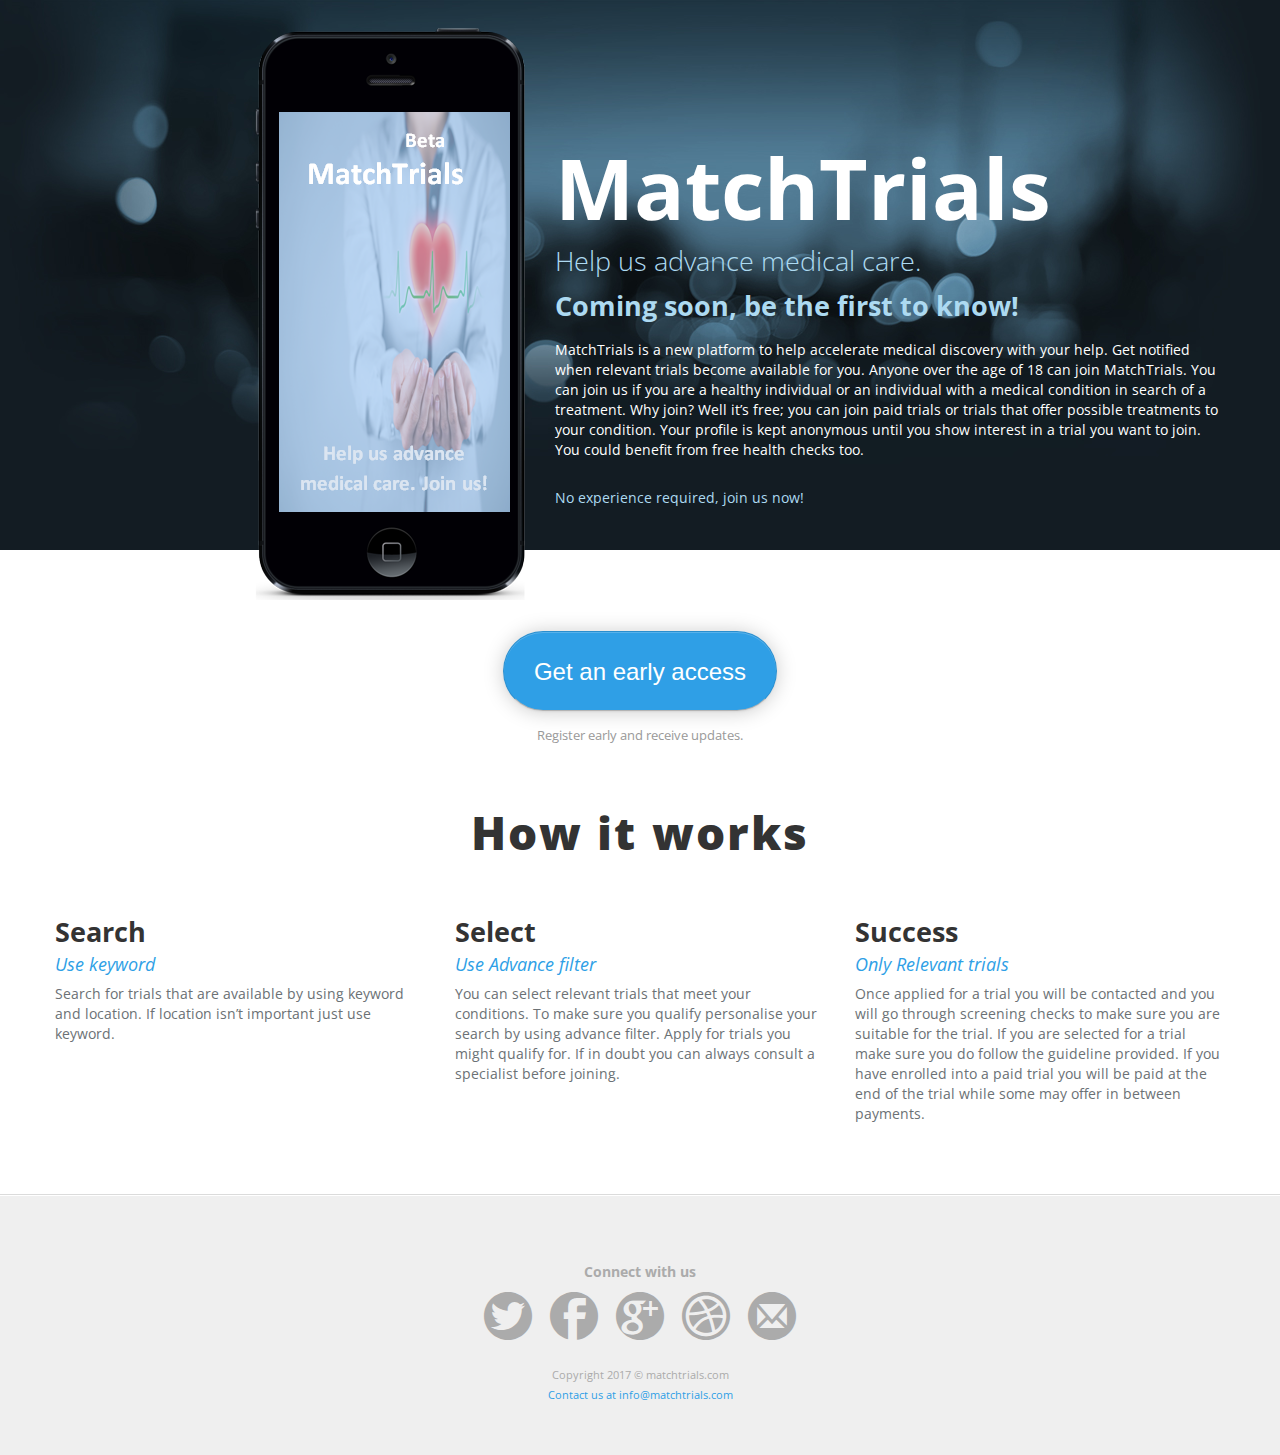
<file: update.htm>
<!DOCTYPE html>
<html lang="en"><head><meta http-equiv="Content-Type" content="text/html; charset=UTF-8">
  <meta charset="utf-8">
  <title>Match Trials</title>

  <meta name="viewport" content="width=device-width, initial-scale=1.0">

  <!-- @todo: fill with your company info or remove -->
  <meta name="description" content="">
  <meta name="author" content="Themelize.me">

  <!-- Bootstrap CSS -->
  <link href="css/bootstrap.css" rel="stylesheet">
  <link href="css/responsive.css" rel="stylesheet">

  <!-- Plugins -->

  <!-- Theme style -->
  <link href="css/theme-style.css" rel="stylesheet">

  <!--Background & colour variations - can be clone to add your own-->
  <link href="css/theme-schemes.css" rel="stylesheet">

  <!-- Your custom overrides - keep all your css code in this file to make updates easy -->
  <link href="css/custom-style.css" rel="stylesheet">

  <!-- Le HTML5 shim, for IE6-8 support of HTML5 elements -->
  <!--[if lt IE 9]>
    <script src="js/html5.js"></script>
  <![endif]-->

  <!-- Le fav and touch icons - @todo: fill with your icons or remove -->
  <link rel="shortcut icon" href="img/icons/favicon.png">
  <link rel="apple-touch-icon-precomposed" sizes="114x114" href="img/icons/114x114.png">
  <link rel="apple-touch-icon-precomposed" sizes="72x72" href="img/icons/72x72.png">
  <link rel="apple-touch-icon-precomposed" href="img/icons/default.png">
  <link href='http://fonts.googleapis.com/css?family=Open+Sans:400,700,300,100' rel='stylesheet' type='text/css'>

  <!--Retina.js plugin - @see: http://retinajs.com/-->
  <script src="plugins/retina/retina.js"></script>  </head>

  <!--Change the body class to alter colour scheme, options are: blue, wine, NOTE: data-demo-colour is for demo only & can be removed -->
  <!--Change the body class to match the product being displayed, options are: ipad-portrait, ipad-mini, iphone-portrait -->
  <body class="iphone-portrait" data-demo-colour="blue">
    <div id="pagewrapper">

      <!--Change the class to alter background scheme, options are: lights, tracks, face, NOTE: data-demo-background is for demo only & can be removed -->
      <div id="header" class="lights" data-demo-background="lights">
      	<div class="container">

      	  <div class="row-fluid">

      	    <div class="span5">
          		<div class="product-display">
          		  <img src="img/products/iphone-portrait.png" class="product" alt="Product display image: iPhone portrait">
          		  <!--Image dimensions: 225px wide by 400px high-->
          		  <img src="img/screenshots/iphone-image2.png" class="product-overlay media-image" alt="Product overlay image: iPhone portrait" title="Image dimensions: 225px wide by 400px high">
          		</div>
      	    </div>

      	    <div class="span7 header">

              <!--Header & Branding region-->
              <div class="page-title-slogan">
                <h1 class="page-title">MatchTrials</h1>
                <h3 class="page-slogan">Help us advance medical care.</h3>
              </div>

              <h3><strong>Coming soon, be the first to know!</strong></h3>
              <p>MatchTrials is a new platform to help accelerate medical discovery with your help. Get notified when relevant trials become available for you. Anyone over the age of 18 can join MatchTrials. You can join us if you are a healthy individual or an individual with a medical condition in search of a treatment. Why join? Well it’s free; you can join paid trials or trials that offer possible treatments to your condition.  Your profile is kept anonymous until you show interest in a trial you want to join. You could benefit from free health checks too.</p>

              <!--countdown timer-->
              <!--Use data-countdown-date="2013/05/01" below to state the count down to date, use data-countdown-hide-oncomplete="true" to hide the count digitals on complete-->
              <div class="count-down" id="count-down" data-countdown-date="2016/02/16" data-countdown-hide-oncomplete="true">
                <span class="count"><span class="count-wrap"><span class="digits" id="days"></span> Days</span> </span>
                <span class="count"><span class="count-wrap"><span class="digits" id="hours"></span> Hours</span> </span>
                <span class="count"><span class="count-wrap"><span class="digits" id="minutes"></span> Mins</span> </span>
                <span class="count"><span class="count-wrap"><span class="digits" id="seconds"></span> Secs</span></span>

                <!--Optional count down complete message to display, remove to hide whole countdown block-->
                <div class="count-down-complete">
                  No experience required, join us now!
                </div>
              </div>

      	    </div><!--.span7 header-->

      	  </div><!--.row-fluid-->
      	</div><!--.container-->
      </div>

      <!-- Content area -->
      <div id="content">
	      <div class="container">
	        <!-- Newsletter subscription form-->
      	  <div class="row-fluid row-fluid-70 signup-form">
      	    <form class="form-bloat form-stretch" action="http://matchtrials.com/en/signup">
      	      <button class="btn" type="submit">Get an early access</button>
      	    </form>
            <p class="muted">Register early and receive updates.</p>
      	  </div>

          <div class="row-fluid row-fluid-70 signup-form">
            <h2 class="info-title"><b>How it works</b></h3>
          </div>

      	  <!-- Product features/selling points-->
      	  <div class="row-fluid features">
      	    <div class="span4">
      	      <h3 class="title">Search</h3>
      	      <h4 class="sub-title">Use keyword</h4>
      	      <p>Search for trials that are available by using keyword and location. If location isn’t important just use keyword.</p>
      	    </div>
      	    <div class="span4">
      	      <h3 class="title">Select</h3>
      	      <h4 class="sub-title">Use Advance filter</h4>
      	      <p>You can select relevant trials that meet your conditions. To make sure you qualify personalise your search by using advance filter. Apply for trials you might qualify for. If in doubt you can always consult a specialist before joining.</p>
      	    </div>
      	    <div class="span4">
      	      <h3 class="title">Success</h3>
      	      <h4 class="sub-title">Only Relevant trials</h4>
      	      <p>Once applied for a trial you will be contacted and you will go through screening checks to make sure you are suitable for the trial. If you are selected for a trial make sure you do follow the guideline provided. If you have enrolled into a paid trial you will be paid at the end of the trial while some may offer in between payments.</p>
      	    </div>
	        </div>	
        </div>
      </div>

      <!-- Footer -->
      <footer id="footer">
      	<div class="container">

        	<div class="row-fluid social-media">
        	  <!--@todo: replace with company social media accounts-->
        	  <h5>Connect with us</h5>
        	  <div>
        	    <a href="#"><i class="icomoon-twitter-3"></i></a>
        	    <a href="#"><i class="icomoon-facebook-3"></i></a>
        	    <a href="#"><i class="icomoon-gplus"></i></a>
        	    <a href="#"><i class="icomoon-dribbble-3"></i></a>
        	    <a href="#"><i class="icomoon-mail-3"></i></a>
        	  </div>
        	</div>

          <div class="row-fluid subfooter">
        	  <!--@todo: replace with company copyright details-->
        	  <p>Copyright 2017 &copy; matchtrials.com</p>

        	  <ul class="inline">
        	    <li><a href="#">Contact us at info@matchtrials.com</a></li>
        	  </ul>
          </div>

        </div>

      </footer>

    </div>

    <!--Scripts -->
    <script src="js/jquery.js"></script>

    <!-- @todo: remove unused Javascript for better performance -->
    <script src="js/bootstrap-transition.js"></script>
    <script src="js/bootstrap-alert.js"></script>
    <script src="js/bootstrap-affix.js"></script>
    <script src="js/bootstrap-modal.js"></script>
    <script src="js/bootstrap-dropdown.js"></script>
    <script src="js/bootstrap-scrollspy.js"></script>
    <script src="js/bootstrap-tab.js"></script>
    <script src="js/bootstrap-tooltip.js"></script>
    <script src="js/bootstrap-popover.js"></script>
    <script src="js/bootstrap-button.js"></script>
    <script src="js/bootstrap-collapse.js"></script>
    <script src="js/bootstrap-carousel.js"></script>
    <script src="js/bootstrap-typeahead.js"></script>

    <!--Plugins -->
    <script src="plugins/countdown/jquery.countdown.min.js"></script>


    <!--Custom scripts mainly used to trigger libraries -->
    <script src="js/script.js"></script>
  </body>
</html>
</file>
<file: css/theme-style.css>
/*******************************************************
 *
 * Custom theme code styles
 * Written by Themelize.me (http://themelize.me)
 *
 *******************************************************/
.clearfix {
  *zoom: 1;
}
.clearfix:before,
.clearfix:after {
  display: table;
  content: "";
  line-height: 0;
}
.clearfix:after {
  clear: both;
}
.hide-text {
  font: 0/0 a;
  color: transparent;
  text-shadow: none;
  background-color: transparent;
  border: 0;
}
.input-block-level {
  display: block;
  width: 100%;
  min-height: 30px;
  -webkit-box-sizing: border-box;
  -moz-box-sizing: border-box;
  box-sizing: border-box;
}
.border-box {
  -webkit-box-sizing: border-box;
  /* Safari/Chrome, other WebKit */

  -moz-box-sizing: border-box;
  /* Firefox, other Gecko */

  box-sizing: border-box;
  /* Opera/IE 8+ */

}
/*  Font Awesome 3.0
    the iconic font designed for use with Twitter Bootstrap
    -------------------------------------------------------
    The full suite of pictographic icons, examples, and documentation
    can be found at: http://fortawesome.github.com/Font-Awesome/

    License
    -------------------------------------------------------
    • The Font Awesome font is licensed under the SIL Open Font License - http://scripts.sil.org/OFL
    • Font Awesome CSS, LESS, and SASS files are licensed under the MIT License -
      http://opensource.org/licenses/mit-license.html
    • The Font Awesome pictograms are licensed under the CC BY 3.0 License - http://creativecommons.org/licenses/by/3.0/
    • Attribution is no longer required in Font Awesome 3.0, but much appreciated:
      "Font Awesome by Dave Gandy - http://fortawesome.github.com/Font-Awesome"

    Contact
    -------------------------------------------------------
    Email: dave@davegandy.com
    Twitter: http://twitter.com/fortaweso_me
    Work: Lead Product Designer @ http://kyruus.com

    */
@font-face {
  font-family: 'FontAwesome';
  src: url('fonts/fontawesome/fontawesome-webfont.eot');
  src: url('fonts/fontawesome/fontawesome-webfont.eot?#iefix') format('embedded-opentype'), url('fonts/fontawesome/fontawesome-webfont.woff') format('woff'), url('fonts/fontawesome/fontawesome-webfont.ttf') format('truetype');
  font-weight: normal;
  font-style: normal;
}
/*  Font Awesome styles
    ------------------------------------------------------- */
/* includes sprites.less reset */
[class^="icon-"],
[class*=" icon-"] {
  font-family: FontAwesome;
  font-weight: normal;
  font-style: normal;
  text-decoration: inherit;
  display: inline;
  width: auto;
  height: auto;
  line-height: normal;
  vertical-align: baseline;
  background-image: none !important;
  background-position: 0% 0%;
  background-repeat: repeat;
}
[class^="icon-"]:before,
[class*=" icon-"]:before {
  text-decoration: inherit;
  display: inline-block;
  speak: none;
}
/* makes sure icons active on rollover in links */
a [class^="icon-"],
a [class*=" icon-"] {
  display: inline-block;
}
/* makes the font 33% larger relative to the icon container */
.icon-large:before {
  vertical-align: -10%;
  font-size: 1.3333333333333333em;
}
.btn [class^="icon-"],
.nav [class^="icon-"],
.btn [class*=" icon-"],
.nav [class*=" icon-"] {
  display: inline;
  /* keeps button heights with and without icons the same */

  line-height: .6em;
}
.btn [class^="icon-"].icon-spin,
.nav [class^="icon-"].icon-spin,
.btn [class*=" icon-"].icon-spin,
.nav [class*=" icon-"].icon-spin {
  display: inline-block;
}
li [class^="icon-"],
li [class*=" icon-"] {
  display: inline-block;
  width: 1.25em;
  text-align: center;
}
li [class^="icon-"].icon-large,
li [class*=" icon-"].icon-large {
  /* increased font size for icon-large */

  width: 1.5625em;
}
ul.icons {
  list-style-type: none;
  text-indent: -0.75em;
}
ul.icons li [class^="icon-"],
ul.icons li [class*=" icon-"] {
  width: .75em;
}
.icon-muted {
  color: #eeeeee;
}
.icon-border {
  border: solid 1px #eeeeee;
  padding: .2em .25em .15em;
  -webkit-border-radius: 3px;
  -moz-border-radius: 3px;
  border-radius: 3px;
}
.icon-2x {
  font-size: 2em;
}
.icon-2x.icon-border {
  border-width: 2px;
  -webkit-border-radius: 4px;
  -moz-border-radius: 4px;
  border-radius: 4px;
}
.icon-3x {
  font-size: 3em;
}
.icon-3x.icon-border {
  border-width: 3px;
  -webkit-border-radius: 5px;
  -moz-border-radius: 5px;
  border-radius: 5px;
}
.icon-4x {
  font-size: 4em;
}
.icon-4x.icon-border {
  border-width: 4px;
  -webkit-border-radius: 6px;
  -moz-border-radius: 6px;
  border-radius: 6px;
}
.pull-right {
  float: right;
}
.pull-left {
  float: left;
}
[class^="icon-"].pull-left,
[class*=" icon-"].pull-left {
  margin-right: .35em;
}
[class^="icon-"].pull-right,
[class*=" icon-"].pull-right {
  margin-left: .35em;
}
.btn [class^="icon-"].pull-left.icon-2x,
.btn [class*=" icon-"].pull-left.icon-2x,
.btn [class^="icon-"].pull-right.icon-2x,
.btn [class*=" icon-"].pull-right.icon-2x {
  margin-top: .35em;
}
.btn [class^="icon-"].icon-spin.icon-large,
.btn [class*=" icon-"].icon-spin.icon-large {
  height: .75em;
}
.btn.btn-small [class^="icon-"].pull-left.icon-2x,
.btn.btn-small [class*=" icon-"].pull-left.icon-2x,
.btn.btn-small [class^="icon-"].pull-right.icon-2x,
.btn.btn-small [class*=" icon-"].pull-right.icon-2x {
  margin-top: .45em;
}
.btn.btn-large [class^="icon-"].pull-left.icon-2x,
.btn.btn-large [class*=" icon-"].pull-left.icon-2x,
.btn.btn-large [class^="icon-"].pull-right.icon-2x,
.btn.btn-large [class*=" icon-"].pull-right.icon-2x {
  margin-top: .2em;
}
.icon-spin {
  display: inline-block;
  -moz-animation: spin 2s infinite linear;
  -o-animation: spin 2s infinite linear;
  -webkit-animation: spin 2s infinite linear;
  animation: spin 2s infinite linear;
}
@-moz-keyframes spin {
  0% {
    -moz-transform: rotate(0deg);
  }
  100% {
    -moz-transform: rotate(359deg);
  }
}
@-webkit-keyframes spin {
  0% {
    -webkit-transform: rotate(0deg);
  }
  100% {
    -webkit-transform: rotate(359deg);
  }
}
@-o-keyframes spin {
  0% {
    -o-transform: rotate(0deg);
  }
  100% {
    -o-transform: rotate(359deg);
  }
}
@-ms-keyframes spin {
  0% {
    -ms-transform: rotate(0deg);
  }
  100% {
    -ms-transform: rotate(359deg);
  }
}
@keyframes spin {
  0% {
    transform: rotate(0deg);
  }
  100% {
    transform: rotate(359deg);
  }
}
/*  Font Awesome uses the Unicode Private Use Area (PUA) to ensure screen
    readers do not read off random characters that represent icons */
.icon-glass:before {
  content: "\f000";
}
.icon-music:before {
  content: "\f001";
}
.icon-search:before {
  content: "\f002";
}
.icon-envelope:before {
  content: "\f003";
}
.icon-heart:before {
  content: "\f004";
}
.icon-star:before {
  content: "\f005";
}
.icon-star-empty:before {
  content: "\f006";
}
.icon-user:before {
  content: "\f007";
}
.icon-film:before {
  content: "\f008";
}
.icon-th-large:before {
  content: "\f009";
}
.icon-th:before {
  content: "\f00a";
}
.icon-th-list:before {
  content: "\f00b";
}
.icon-ok:before {
  content: "\f00c";
}
.icon-remove:before {
  content: "\f00d";
}
.icon-zoom-in:before {
  content: "\f00e";
}
.icon-zoom-out:before {
  content: "\f010";
}
.icon-off:before {
  content: "\f011";
}
.icon-signal:before {
  content: "\f012";
}
.icon-cog:before {
  content: "\f013";
}
.icon-trash:before {
  content: "\f014";
}
.icon-home:before {
  content: "\f015";
}
.icon-file:before {
  content: "\f016";
}
.icon-time:before {
  content: "\f017";
}
.icon-road:before {
  content: "\f018";
}
.icon-download-alt:before {
  content: "\f019";
}
.icon-download:before {
  content: "\f01a";
}
.icon-upload:before {
  content: "\f01b";
}
.icon-inbox:before {
  content: "\f01c";
}
.icon-play-circle:before {
  content: "\f01d";
}
.icon-repeat:before {
  content: "\f01e";
}
/* \f020 doesn't work in Safari. all shifted one down */
.icon-refresh:before {
  content: "\f021";
}
.icon-list-alt:before {
  content: "\f022";
}
.icon-lock:before {
  content: "\f023";
}
.icon-flag:before {
  content: "\f024";
}
.icon-headphones:before {
  content: "\f025";
}
.icon-volume-off:before {
  content: "\f026";
}
.icon-volume-down:before {
  content: "\f027";
}
.icon-volume-up:before {
  content: "\f028";
}
.icon-qrcode:before {
  content: "\f029";
}
.icon-barcode:before {
  content: "\f02a";
}
.icon-tag:before {
  content: "\f02b";
}
.icon-tags:before {
  content: "\f02c";
}
.icon-book:before {
  content: "\f02d";
}
.icon-bookmark:before {
  content: "\f02e";
}
.icon-print:before {
  content: "\f02f";
}
.icon-camera:before {
  content: "\f030";
}
.icon-font:before {
  content: "\f031";
}
.icon-bold:before {
  content: "\f032";
}
.icon-italic:before {
  content: "\f033";
}
.icon-text-height:before {
  content: "\f034";
}
.icon-text-width:before {
  content: "\f035";
}
.icon-align-left:before {
  content: "\f036";
}
.icon-align-center:before {
  content: "\f037";
}
.icon-align-right:before {
  content: "\f038";
}
.icon-align-justify:before {
  content: "\f039";
}
.icon-list:before {
  content: "\f03a";
}
.icon-indent-left:before {
  content: "\f03b";
}
.icon-indent-right:before {
  content: "\f03c";
}
.icon-facetime-video:before {
  content: "\f03d";
}
.icon-picture:before {
  content: "\f03e";
}
.icon-pencil:before {
  content: "\f040";
}
.icon-map-marker:before {
  content: "\f041";
}
.icon-adjust:before {
  content: "\f042";
}
.icon-tint:before {
  content: "\f043";
}
.icon-edit:before {
  content: "\f044";
}
.icon-share:before {
  content: "\f045";
}
.icon-check:before {
  content: "\f046";
}
.icon-move:before {
  content: "\f047";
}
.icon-step-backward:before {
  content: "\f048";
}
.icon-fast-backward:before {
  content: "\f049";
}
.icon-backward:before {
  content: "\f04a";
}
.icon-play:before {
  content: "\f04b";
}
.icon-pause:before {
  content: "\f04c";
}
.icon-stop:before {
  content: "\f04d";
}
.icon-forward:before {
  content: "\f04e";
}
.icon-fast-forward:before {
  content: "\f050";
}
.icon-step-forward:before {
  content: "\f051";
}
.icon-eject:before {
  content: "\f052";
}
.icon-chevron-left:before {
  content: "\f053";
}
.icon-chevron-right:before {
  content: "\f054";
}
.icon-plus-sign:before {
  content: "\f055";
}
.icon-minus-sign:before {
  content: "\f056";
}
.icon-remove-sign:before {
  content: "\f057";
}
.icon-ok-sign:before {
  content: "\f058";
}
.icon-question-sign:before {
  content: "\f059";
}
.icon-info-sign:before {
  content: "\f05a";
}
.icon-screenshot:before {
  content: "\f05b";
}
.icon-remove-circle:before {
  content: "\f05c";
}
.icon-ok-circle:before {
  content: "\f05d";
}
.icon-ban-circle:before {
  content: "\f05e";
}
.icon-arrow-left:before {
  content: "\f060";
}
.icon-arrow-right:before {
  content: "\f061";
}
.icon-arrow-up:before {
  content: "\f062";
}
.icon-arrow-down:before {
  content: "\f063";
}
.icon-share-alt:before {
  content: "\f064";
}
.icon-resize-full:before {
  content: "\f065";
}
.icon-resize-small:before {
  content: "\f066";
}
.icon-plus:before {
  content: "\f067";
}
.icon-minus:before {
  content: "\f068";
}
.icon-asterisk:before {
  content: "\f069";
}
.icon-exclamation-sign:before {
  content: "\f06a";
}
.icon-gift:before {
  content: "\f06b";
}
.icon-leaf:before {
  content: "\f06c";
}
.icon-fire:before {
  content: "\f06d";
}
.icon-eye-open:before {
  content: "\f06e";
}
.icon-eye-close:before {
  content: "\f070";
}
.icon-warning-sign:before {
  content: "\f071";
}
.icon-plane:before {
  content: "\f072";
}
.icon-calendar:before {
  content: "\f073";
}
.icon-random:before {
  content: "\f074";
}
.icon-comment:before {
  content: "\f075";
}
.icon-magnet:before {
  content: "\f076";
}
.icon-chevron-up:before {
  content: "\f077";
}
.icon-chevron-down:before {
  content: "\f078";
}
.icon-retweet:before {
  content: "\f079";
}
.icon-shopping-cart:before {
  content: "\f07a";
}
.icon-folder-close:before {
  content: "\f07b";
}
.icon-folder-open:before {
  content: "\f07c";
}
.icon-resize-vertical:before {
  content: "\f07d";
}
.icon-resize-horizontal:before {
  content: "\f07e";
}
.icon-bar-chart:before {
  content: "\f080";
}
.icon-twitter-sign:before {
  content: "\f081";
}
.icon-facebook-sign:before {
  content: "\f082";
}
.icon-camera-retro:before {
  content: "\f083";
}
.icon-key:before {
  content: "\f084";
}
.icon-cogs:before {
  content: "\f085";
}
.icon-comments:before {
  content: "\f086";
}
.icon-thumbs-up:before {
  content: "\f087";
}
.icon-thumbs-down:before {
  content: "\f088";
}
.icon-star-half:before {
  content: "\f089";
}
.icon-heart-empty:before {
  content: "\f08a";
}
.icon-signout:before {
  content: "\f08b";
}
.icon-linkedin-sign:before {
  content: "\f08c";
}
.icon-pushpin:before {
  content: "\f08d";
}
.icon-external-link:before {
  content: "\f08e";
}
.icon-signin:before {
  content: "\f090";
}
.icon-trophy:before {
  content: "\f091";
}
.icon-github-sign:before {
  content: "\f092";
}
.icon-upload-alt:before {
  content: "\f093";
}
.icon-lemon:before {
  content: "\f094";
}
.icon-phone:before {
  content: "\f095";
}
.icon-check-empty:before {
  content: "\f096";
}
.icon-bookmark-empty:before {
  content: "\f097";
}
.icon-phone-sign:before {
  content: "\f098";
}
.icon-twitter:before {
  content: "\f099";
}
.icon-facebook:before {
  content: "\f09a";
}
.icon-github:before {
  content: "\f09b";
}
.icon-unlock:before {
  content: "\f09c";
}
.icon-credit-card:before {
  content: "\f09d";
}
.icon-rss:before {
  content: "\f09e";
}
.icon-hdd:before {
  content: "\f0a0";
}
.icon-bullhorn:before {
  content: "\f0a1";
}
.icon-bell:before {
  content: "\f0a2";
}
.icon-certificate:before {
  content: "\f0a3";
}
.icon-hand-right:before {
  content: "\f0a4";
}
.icon-hand-left:before {
  content: "\f0a5";
}
.icon-hand-up:before {
  content: "\f0a6";
}
.icon-hand-down:before {
  content: "\f0a7";
}
.icon-circle-arrow-left:before {
  content: "\f0a8";
}
.icon-circle-arrow-right:before {
  content: "\f0a9";
}
.icon-circle-arrow-up:before {
  content: "\f0aa";
}
.icon-circle-arrow-down:before {
  content: "\f0ab";
}
.icon-globe:before {
  content: "\f0ac";
}
.icon-wrench:before {
  content: "\f0ad";
}
.icon-tasks:before {
  content: "\f0ae";
}
.icon-filter:before {
  content: "\f0b0";
}
.icon-briefcase:before {
  content: "\f0b1";
}
.icon-fullscreen:before {
  content: "\f0b2";
}
.icon-group:before {
  content: "\f0c0";
}
.icon-link:before {
  content: "\f0c1";
}
.icon-cloud:before {
  content: "\f0c2";
}
.icon-beaker:before {
  content: "\f0c3";
}
.icon-cut:before {
  content: "\f0c4";
}
.icon-copy:before {
  content: "\f0c5";
}
.icon-paper-clip:before {
  content: "\f0c6";
}
.icon-save:before {
  content: "\f0c7";
}
.icon-sign-blank:before {
  content: "\f0c8";
}
.icon-reorder:before {
  content: "\f0c9";
}
.icon-list-ul:before {
  content: "\f0ca";
}
.icon-list-ol:before {
  content: "\f0cb";
}
.icon-strikethrough:before {
  content: "\f0cc";
}
.icon-underline:before {
  content: "\f0cd";
}
.icon-table:before {
  content: "\f0ce";
}
.icon-magic:before {
  content: "\f0d0";
}
.icon-truck:before {
  content: "\f0d1";
}
.icon-pinterest:before {
  content: "\f0d2";
}
.icon-pinterest-sign:before {
  content: "\f0d3";
}
.icon-google-plus-sign:before {
  content: "\f0d4";
}
.icon-google-plus:before {
  content: "\f0d5";
}
.icon-money:before {
  content: "\f0d6";
}
.icon-caret-down:before {
  content: "\f0d7";
}
.icon-caret-up:before {
  content: "\f0d8";
}
.icon-caret-left:before {
  content: "\f0d9";
}
.icon-caret-right:before {
  content: "\f0da";
}
.icon-columns:before {
  content: "\f0db";
}
.icon-sort:before {
  content: "\f0dc";
}
.icon-sort-down:before {
  content: "\f0dd";
}
.icon-sort-up:before {
  content: "\f0de";
}
.icon-envelope-alt:before {
  content: "\f0e0";
}
.icon-linkedin:before {
  content: "\f0e1";
}
.icon-undo:before {
  content: "\f0e2";
}
.icon-legal:before {
  content: "\f0e3";
}
.icon-dashboard:before {
  content: "\f0e4";
}
.icon-comment-alt:before {
  content: "\f0e5";
}
.icon-comments-alt:before {
  content: "\f0e6";
}
.icon-bolt:before {
  content: "\f0e7";
}
.icon-sitemap:before {
  content: "\f0e8";
}
.icon-umbrella:before {
  content: "\f0e9";
}
.icon-paste:before {
  content: "\f0ea";
}
.icon-lightbulb:before {
  content: "\f0eb";
}
.icon-exchange:before {
  content: "\f0ec";
}
.icon-cloud-download:before {
  content: "\f0ed";
}
.icon-cloud-upload:before {
  content: "\f0ee";
}
.icon-user-md:before {
  content: "\f0f0";
}
.icon-stethoscope:before {
  content: "\f0f1";
}
.icon-suitcase:before {
  content: "\f0f2";
}
.icon-bell-alt:before {
  content: "\f0f3";
}
.icon-coffee:before {
  content: "\f0f4";
}
.icon-food:before {
  content: "\f0f5";
}
.icon-file-alt:before {
  content: "\f0f6";
}
.icon-building:before {
  content: "\f0f7";
}
.icon-hospital:before {
  content: "\f0f8";
}
.icon-ambulance:before {
  content: "\f0f9";
}
.icon-medkit:before {
  content: "\f0fa";
}
.icon-fighter-jet:before {
  content: "\f0fb";
}
.icon-beer:before {
  content: "\f0fc";
}
.icon-h-sign:before {
  content: "\f0fd";
}
.icon-plus-sign-alt:before {
  content: "\f0fe";
}
.icon-double-angle-left:before {
  content: "\f100";
}
.icon-double-angle-right:before {
  content: "\f101";
}
.icon-double-angle-up:before {
  content: "\f102";
}
.icon-double-angle-down:before {
  content: "\f103";
}
.icon-angle-left:before {
  content: "\f104";
}
.icon-angle-right:before {
  content: "\f105";
}
.icon-angle-up:before {
  content: "\f106";
}
.icon-angle-down:before {
  content: "\f107";
}
.icon-desktop:before {
  content: "\f108";
}
.icon-laptop:before {
  content: "\f109";
}
.icon-tablet:before {
  content: "\f10a";
}
.icon-mobile-phone:before {
  content: "\f10b";
}
.icon-circle-blank:before {
  content: "\f10c";
}
.icon-quote-left:before {
  content: "\f10d";
}
.icon-quote-right:before {
  content: "\f10e";
}
.icon-spinner:before {
  content: "\f110";
}
.icon-circle:before {
  content: "\f111";
}
.icon-reply:before {
  content: "\f112";
}
.icon-github-alt:before {
  content: "\f113";
}
.icon-folder-close-alt:before {
  content: "\f114";
}
.icon-folder-open-alt:before {
  content: "\f115";
}
@font-face {
  font-family: 'IcoMoon';
  src: url('fonts/icomoon/IcoMoon.eot');
  src: url('fonts/icomoon/IcoMoon.eot?#iefix') format('embedded-opentype'), url('fonts/icomoon/IcoMoon.svg#IcoMoon') format('svg'), url('fonts/icomoon/IcoMoon.woff') format('woff'), url('fonts/icomoon/IcoMoon.ttf') format('truetype');
  font-weight: normal;
  font-style: normal;
}
/* Use the following CSS code if you want to use data attributes for inserting your icons */
[data-icon]:before {
  font-family: 'IcoMoon';
  content: attr(data-icon);
  speak: none;
}
/* Use the following CSS code if you want to have a class per icon */
[class^="icomoon-"]:before,
[class*=" icomoon-"]:before {
  font-family: 'IcoMoon';
  font-style: normal;
  speak: none;
}
/* taken from font awesome */
/* makes sure icons active on rollover in links */
a [class^="icomoon-"],
a [class*=" icomoon-"] {
  display: inline-block;
}
/* makes the font 33% larger relative to the icon container */
.icomoon-large:before {
  vertical-align: -10%;
  font-size: 1.3333333333333333em;
}
.btn [class^="icomoon-"],
.nav [class^="icomoon-"],
.btn [class*=" icomoon-"],
.nav [class*=" icomoon-"] {
  display: inline;
  /* keeps button heights with and without icons the same */

  line-height: .6em;
}
.btn [class^="icomoon-"].icomoon-spin,
.nav [class^="icomoon-"].icomoon-spin,
.btn [class*=" icomoon-"].icomoon-spin,
.nav [class*=" icomoon-"].icomoon-spin {
  display: inline-block;
}
li [class^="icomoon-"],
li [class*=" icomoon-"] {
  display: inline-block;
  width: 1.25em;
  text-align: center;
}
li [class^="icomoon-"].icomoon-large,
li [class*=" icomoon-"].icomoon-large {
  /* increased font size for icomoon-large */

  width: 1.5625em;
}
ul.icons {
  list-style-type: none;
  text-indent: -0.75em;
}
ul.icons li [class^="icomoon-"],
ul.icons li [class*=" icomoon-"] {
  width: .75em;
}
.icomoon-muted {
  color: #eeeeee;
}
.icomoon-border {
  border: solid 1px #eeeeee;
  padding: .2em .25em .15em;
  -webkit-border-radius: 3px;
  -moz-border-radius: 3px;
  border-radius: 3px;
}
.icomoon-2x {
  font-size: 2em;
}
.icomoon-2x.icomoon-border {
  border-width: 2px;
  -webkit-border-radius: 4px;
  -moz-border-radius: 4px;
  border-radius: 4px;
}
.icomoon-3x {
  font-size: 3em;
}
.icomoon-3x.icomoon-border {
  border-width: 3px;
  -webkit-border-radius: 5px;
  -moz-border-radius: 5px;
  border-radius: 5px;
}
.icomoon-4x {
  font-size: 4em;
}
.icomoon-4x.icomoon-border {
  border-width: 4px;
  -webkit-border-radius: 6px;
  -moz-border-radius: 6px;
  border-radius: 6px;
}
.pull-right {
  float: right;
}
.pull-left {
  float: left;
}
[class^="icomoon-"].pull-left,
[class*=" icomoon-"].pull-left {
  margin-right: .35em;
}
[class^="icomoon-"].pull-right,
[class*=" icomoon-"].pull-right {
  margin-left: .35em;
}
.btn [class^="icomoon-"].pull-left.icomoon-2x,
.btn [class*=" icomoon-"].pull-left.icomoon-2x,
.btn [class^="icomoon-"].pull-right.icomoon-2x,
.btn [class*=" icomoon-"].pull-right.icomoon-2x {
  margin-top: .35em;
}
.btn [class^="icomoon-"].icomoon-spin.icomoon-large,
.btn [class*=" icomoon-"].icomoon-spin.icomoon-large {
  height: .75em;
}
.btn.btn-small [class^="icomoon-"].pull-left.icomoon-2x,
.btn.btn-small [class*=" icomoon-"].pull-left.icomoon-2x,
.btn.btn-small [class^="icomoon-"].pull-right.icomoon-2x,
.btn.btn-small [class*=" icomoon-"].pull-right.icomoon-2x {
  margin-top: .45em;
}
.btn.btn-large [class^="icomoon-"].pull-left.icomoon-2x,
.btn.btn-large [class*=" icomoon-"].pull-left.icomoon-2x,
.btn.btn-large [class^="icomoon-"].pull-right.icomoon-2x,
.btn.btn-large [class*=" icomoon-"].pull-right.icomoon-2x {
  margin-top: .2em;
}
.icomoon-home:before {
  content: "\e000";
}
.icomoon-newspaper:before {
  content: "\e001";
}
.icomoon-pencil:before {
  content: "\e002";
}
.icomoon-droplet:before {
  content: "\e003";
}
.icomoon-picture:before {
  content: "\e004";
}
.icomoon-play:before {
  content: "\e005";
}
.icomoon-film:before {
  content: "\e006";
}
.icomoon-camera:before {
  content: "\e007";
}
.icomoon-microphone:before {
  content: "\e008";
}
.icomoon-folder:before {
  content: "\e009";
}
.icomoon-folder-2:before {
  content: "\e00a";
}
.icomoon-cart:before {
  content: "\e00b";
}
.icomoon-basket:before {
  content: "\e00c";
}
.icomoon-calculate:before {
  content: "\e00d";
}
.icomoon-support:before {
  content: "\e00e";
}
.icomoon-mail:before {
  content: "\e00f";
}
.icomoon-location:before {
  content: "\e010";
}
.icomoon-bell:before {
  content: "\e011";
}
.icomoon-bell-2:before {
  content: "\e012";
}
.icomoon-bell-3:before {
  content: "\e013";
}
.icomoon-calendar:before {
  content: "\e014";
}
.icomoon-mouse:before {
  content: "\e015";
}
.icomoon-screen:before {
  content: "\e016";
}
.icomoon-laptop:before {
  content: "\e017";
}
.icomoon-drawer:before {
  content: "\e018";
}
.icomoon-drawer-2:before {
  content: "\e019";
}
.icomoon-box-add:before {
  content: "\e01a";
}
.icomoon-box-remove:before {
  content: "\e01b";
}
.icomoon-database:before {
  content: "\e01c";
}
.icomoon-comments:before {
  content: "\e01d";
}
.icomoon-comments-2:before {
  content: "\e01e";
}
.icomoon-user:before {
  content: "\e01f";
}
.icomoon-busy:before {
  content: "\e020";
}
.icomoon-search:before {
  content: "\e021";
}
.icomoon-zoom-in:before {
  content: "\e022";
}
.icomoon-zoom-out:before {
  content: "\e023";
}
.icomoon-key:before {
  content: "\e024";
}
.icomoon-wrench:before {
  content: "\e025";
}
.icomoon-equalizer:before {
  content: "\e026";
}
.icomoon-cog:before {
  content: "\e027";
}
.icomoon-pie:before {
  content: "\e028";
}
.icomoon-bars:before {
  content: "\e029";
}
.icomoon-stats-up:before {
  content: "\e02a";
}
.icomoon-trophy:before {
  content: "\e02b";
}
.icomoon-rocket:before {
  content: "\e02c";
}
.icomoon-dashboard:before {
  content: "\e02d";
}
.icomoon-fire:before {
  content: "\e02e";
}
.icomoon-lab:before {
  content: "\e02f";
}
.icomoon-remove:before {
  content: "\e030";
}
.icomoon-briefcase:before {
  content: "\e031";
}
.icomoon-briefcase-2:before {
  content: "\e032";
}
.icomoon-cars:before {
  content: "\e033";
}
.icomoon-cube:before {
  content: "\e034";
}
.icomoon-glasses:before {
  content: "\e035";
}
.icomoon-accessibility:before {
  content: "\e036";
}
.icomoon-lightning:before {
  content: "\e037";
}
.icomoon-playlist:before {
  content: "\e038";
}
.icomoon-cloud:before {
  content: "\e039";
}
.icomoon-cloud-2:before {
  content: "\e03a";
}
.icomoon-download:before {
  content: "\e03b";
}
.icomoon-upload:before {
  content: "\e03c";
}
.icomoon-upload-2:before {
  content: "\e03d";
}
.icomoon-link:before {
  content: "\e03e";
}
.icomoon-link-2:before {
  content: "\e03f";
}
.icomoon-flag:before {
  content: "\e040";
}
.icomoon-flag-2:before {
  content: "\e041";
}
.icomoon-eye:before {
  content: "\e042";
}
.icomoon-bookmark:before {
  content: "\e043";
}
.icomoon-heart:before {
  content: "\e044";
}
.icomoon-heart-2:before {
  content: "\e045";
}
.icomoon-thumbs-up:before {
  content: "\e046";
}
.icomoon-thumbs-down:before {
  content: "\e047";
}
.icomoon-happy:before {
  content: "\e048";
}
.icomoon-smiley:before {
  content: "\e049";
}
.icomoon-neutral:before {
  content: "\e04a";
}
.icomoon-checkmark:before {
  content: "\e04b";
}
.icomoon-minus:before {
  content: "\e04c";
}
.icomoon-plus:before {
  content: "\e04d";
}
.icomoon-enter:before {
  content: "\e04e";
}
.icomoon-exit:before {
  content: "\e04f";
}
.icomoon-loop:before {
  content: "\e050";
}
.icomoon-arrow-up-left:before {
  content: "\e051";
}
.icomoon-arrow-up:before {
  content: "\e052";
}
.icomoon-arrow-up-right:before {
  content: "\e053";
}
.icomoon-arrow-right:before {
  content: "\e054";
}
.icomoon-arrow-down-right:before {
  content: "\e055";
}
.icomoon-arrow-down:before {
  content: "\e056";
}
.icomoon-arrow-down-left:before {
  content: "\e057";
}
.icomoon-arrow-left:before {
  content: "\e058";
}
.icomoon-out:before {
  content: "\e059";
}
.icomoon-share:before {
  content: "\e05a";
}
.icomoon-mail-2:before {
  content: "\e05b";
}
.icomoon-mail-3:before {
  content: "\e05c";
}
.icomoon-google-plus:before {
  content: "\e05d";
}
.icomoon-google-plus-2:before {
  content: "\e05e";
}
.icomoon-gplus:before {
  content: "\e05f";
}
.icomoon-facebook:before {
  content: "\e060";
}
.icomoon-facebook-2:before {
  content: "\e061";
}
.icomoon-facebook-3:before {
  content: "\e062";
}
.icomoon-twitter:before {
  content: "\e063";
}
.icomoon-twitter-2:before {
  content: "\e064";
}
.icomoon-twitter-3:before {
  content: "\e065";
}
.icomoon-feed:before {
  content: "\e066";
}
.icomoon-feed-2:before {
  content: "\e067";
}
.icomoon-feed-3:before {
  content: "\e068";
}
.icomoon-dribbble:before {
  content: "\e069";
}
.icomoon-dribbble-2:before {
  content: "\e06a";
}
.icomoon-dribbble-3:before {
  content: "\e06b";
}
#header {
  background-position: center top;
  background-repeat: no-repeat;
  background-color: #131c23;
  padding: 60px 0;
  -webkit-transition: all 0.2s ease-out;
  -moz-transition: all 0.2s ease-out;
  -o-transition: all 0.2s ease-out;
  transition: all 0.2s ease-out;
}
#header .header {
  padding-top: 2em;
}
#content {
  padding: 80px 0 60px 0;
  background: #ffffff;
  border-top: 1px solid #ffffff;
  border-bottom: 1px solid #dbdbdb;
}
#footer {
  min-height: 100px;
  padding: 40px 0;
  color: #ababab;
  text-align: center;
  background: #efefef;
  border-top: 1px solid #ffffff;
}
#footer .subfooter {
  border-top: 1px solid rgba(255, 255, 255, 0.05);
  margin-top: 1em;
  padding-top: 1em;
  font-size: 80%;
}
#footer .subfooter p {
  margin: 0;
  color: #ababab;
}
body,
html {
  font-family: "Open Sans", sans-serif;
}
h1,
h2,
h3,
h4 {
  font-weight: 100;
}
h1 {
  font-size: 41.300000000000004px;
}
h2 {
  font-size: 37.1px;
}
h3 {
  font-size: 27.3px;
}
p {
  color: #6b7175;
}
#header .page-title {
  font-size: 600%;
  font-weight: bold;
  margin: 0 0 10px 0;
}
#header .page-slogan {
  padding: 0;
  margin: 33px 0 5px 0;
}
#header p {
  margin-top: 1em;
}
.count-down {
  margin-top: 2em;
  *zoom: 1;
}
.count-down:before,
.count-down:after {
  display: table;
  content: "";
  line-height: 0;
}
.count-down:after {
  clear: both;
}
.count-down .count,
.count-down .count-wrap,
.count-down .count-spacer {
  display: inline-block;
  text-align: center;
}
.count-down .count-wrap {
  width: 80px;
  height: 80px;
  background-color: #000000;
  background-color: rgba(0, 0, 0, 0.5);
  line-height: 1;
  -webkit-border-radius: 3px;
  -moz-border-radius: 3px;
  border-radius: 3px;
  -webkit-box-shadow: 0 0 10px #111111;
  -moz-box-shadow: 0 0 10px #111111;
  box-shadow: 0 0 10px #111111;
  border: 1px solid #333;
}
.count-down .count-spacer {
  padding: 0 10px;
  font-size: 180%;
  height: 80px;
  line-height: 1;
}
.count-down .digits {
  display: block;
  font-size: 260%;
  margin: 10px 0;
}
.signup-form {
  margin-bottom: 4em;
}
.signup-form form {
  -webkit-box-shadow: 0 1px 20px #cccccc;
  -moz-box-shadow: 0 1px 20px #cccccc;
  box-shadow: 0 1px 20px #cccccc;
  display: inline-block;
  text-align: center;
  min-width: 274px;
  border-radius: 50px;
}
.signup-form .muted {
  font-size: 90%;
  margin: -5px 0 0 0;
}
.signup-form .info-title {
  font-size: 46px;
  letter-spacing: 2.12px;
  font-weight: 600;
}
.features i {
  font-size: 42px;
  float: left;
  margin: 10px 10px 0 0;
}
.features .title {
  font-weight: bold;
  margin: 0;
  line-height: 1;
}
.features .sub-title {
  margin: 0.5em 0 10px 0;
  font-family: inherit;
  font-weight: 400;
  font-style: italic;
}
.block {
  padding: 3em 0;
}
.block.thin {
  padding: 0.5em 0;
}
.block.medium {
  padding: 1.5em 0;
}
.block.gray,
.block .gray {
  background-color: #eee;
}
.block.gray-light,
.block .gray-light {
  background-color: #f9f9f9;
}
.block.primary,
.block .primary {
  background-color: #fcc71f;
}
.block.primary-dark,
.block .primary-dark {
  background-color: #e5af03;
}
.block.gradient,
.block .gradient {
  background-color: #fdfdfd;
  background-image: -moz-linear-gradient(top, #ffffff, #f9f9f9);
  background-image: -webkit-gradient(linear, 0 0, 0 100%, from(#ffffff), to(#f9f9f9));
  background-image: -webkit-linear-gradient(top, #ffffff, #f9f9f9);
  background-image: -o-linear-gradient(top, #ffffff, #f9f9f9);
  background-image: linear-gradient(to bottom, #ffffff, #f9f9f9);
  background-repeat: repeat-x;
  filter: progid:DXImageTransform.Microsoft.gradient(startColorstr='#ffffffff', endColorstr='#fff9f9f9', GradientType=0);
}
.block.gradient-reverse,
.block .gradient-reverse {
  background-color: #fbfbfb;
  background-image: -moz-linear-gradient(top, #f9f9f9, #ffffff);
  background-image: -webkit-gradient(linear, 0 0, 0 100%, from(#f9f9f9), to(#ffffff));
  background-image: -webkit-linear-gradient(top, #f9f9f9, #ffffff);
  background-image: -o-linear-gradient(top, #f9f9f9, #ffffff);
  background-image: linear-gradient(to bottom, #f9f9f9, #ffffff);
  background-repeat: repeat-x;
  filter: progid:DXImageTransform.Microsoft.gradient(startColorstr='#fff9f9f9', endColorstr='#ffffffff', GradientType=0);
}
#schemes {
  position: fixed;
  top: 10%;
  left: -221px;
  right: 0;
  width: 220px;
  background: #ffffff;
  border: 1px solid #000000;
  border-top: none;
  -webkit-border-radius: 0 0 4px 0;
  -moz-border-radius: 0 0 4px 0;
  border-radius: 0 0 4px 0;
  -webkit-transition: all 0.4s ease-out;
  -moz-transition: all 0.4s ease-out;
  -o-transition: all 0.4s ease-out;
  transition: all 0.4s ease-out;
  z-index: 500;
}
#schemes.show-hide-open {
  left: 0;
}
#schemes h4 {
  line-height: 34px;
  height: 34px;
  margin: 0;
  padding: 0;
  background: #000;
  color: #ffffff;
  font-size: 20px;
}
#schemes a.show-hide {
  right: -30px;
  line-height: 34px;
  height: 34px;
  width: 34px;
  position: absolute;
  background: #000;
  color: #ffffff;
  font-weight: bold;
  font-size: 22px;
}
#schemes a.show-hide:hover {
  text-decoration: none;
}
#schemes .backgrounds a,
#schemes .colours a {
  display: block;
  text-indent: -10000px;
  height: 80px;
  margin: 10px;
  border: 3px solid transparent;
  -webkit-box-sizing: border-box;
  /* Safari/Chrome, other WebKit */

  -moz-box-sizing: border-box;
  /* Firefox, other Gecko */

  box-sizing: border-box;
  /* Opera/IE 8+ */

}
#schemes .backgrounds a.active,
#schemes .colours a.active {
  border-color: #343331;
}
#schemes .backgrounds a {
  display: block;
  background-position: center top;
  background-repeat: no-repeat;
  background-color: #0f161b;
}
#schemes .backgrounds a.face {
  background-image: url('../img/backgrounds/face-blue.jpg');
  background-size: auto 80px;
}
@media all and (-webkit-min-device-pixel-ratio: 1.5) {
  #schemes .backgrounds a.face {
    background-image: url('../img/backgrounds/face-blue@2x.jpg');
    background-size: auto 80px;
  }
}
#schemes .backgrounds a.lights {
  background-image: url('../img/backgrounds/lights-blue.jpg');
  background-size: auto 80px;
}
@media all and (-webkit-min-device-pixel-ratio: 1.5) {
  #schemes .backgrounds a.lights {
    background-image: url('../img/backgrounds/lights-blue@2x.jpg');
    background-size: auto 80px;
  }
}
#schemes .backgrounds a.tracks {
  background-image: url('../img/backgrounds/tracks-blue.jpg');
  background-size: auto 80px;
}
@media all and (-webkit-min-device-pixel-ratio: 1.5) {
  #schemes .backgrounds a.tracks {
    background-image: url('../img/backgrounds/tracks-blue@2x.jpg');
    background-size: auto 80px;
  }
}
#schemes .backgrounds a.no-bg {
  background-image: none;
}
#schemes .colours {
  margin-top: 2em;
  *zoom: 1;
}
#schemes .colours:before,
#schemes .colours:after {
  display: table;
  content: "";
  line-height: 0;
}
#schemes .colours:after {
  clear: both;
}
#schemes .colours a {
  float: left;
  width: 90px;
  height: 30px;
  margin-top: 0;
}
#schemes .colours a.blue {
  background: #2f9fe6;
}
#schemes .colours a.wine {
  background: #70364e;
}
#schemes .reset {
  margin: 2em 0 1em 0;
  font-weight: bold;
  display: block;
}
body .social-media {
  padding: 16px 15px 0 0;
}
body .social-media a {
  text-decoration: none;
  color: #ababab;
  display: inline-block;
  line-height: 1;
  text-align: center;
  margin: 0 0.5em;
}
body .social-media a i {
  font-size: 48px;
  padding: 0;
  margin: 0;
  line-height: 48px;
  width: 48px;
  height: 48px;
  text-align: center;
}
body .social-media a:hover {
  text-decoration: none;
  color: #919191;
}
body .social-media a:hover i {
  border-color: #ffffff;
}
body .social-media a.last {
  padding-bottom: 0;
  border-bottom: 0;
}
@media (min-width: 768px) and (max-width: 979px) {
  .count-down .count-wrap {
    width: 60px;
    height: 70px;
  }
  .count-down .count-spacer {
    display: none;
  }
  .count-down .digits {
    font-size: 200%;
  }
  .signup-form {
    width: 80% !important;
  }
  .features i {
    font-size: 28px;
  }
}
@media (max-width: 767px) {
  #header {
    text-align: center;
  }
  #header .product-display {
    margin-top: 140px;
  }
  #header .page-title-slogan {
    position: absolute;
    top: 30px;
    right: 20px;
    left: 20px;
  }
  #header .page-title-slogan .page-title {
    font-size: 460%;
  }
  #header .page-title-slogan .page-slogan {
    font-size: 120%;
  }
  .count-down .count-wrap {
    width: auto;
    padding: 0 0.5em;
  }
  .count-down .count-spacer {
    display: none;
  }
  .count-down .digits {
    font-size: 200%;
  }
  .signup-form form {
    -webkit-box-shadow: none;
    -moz-box-shadow: none;
    box-shadow: none;
  }
  .signup-form .muted {
    margin: 0;
  }
  .features [class*="span"] {
    margin-bottom: 1.8em;
  }
  .features i {
    font-size: 32px;
  }
  .social-media a {
    margin: 0 0.2em;
  }
  .social-media a i {
    font-size: 38px;
    line-height: 38px;
    width: 38px;
    height: 38px;
  }
  #schemes {
    position: absolute;
  }
}
h1 small,
h2 small,
h3 small,
h4 small,
h5 small,
h6 small {
  display: block;
  font-weight: 300;
  font-size: 16px;
  color: #696762;
}
.fancy {
  font-family: serif;
  font-style: italic;
}
.i-float {
  *zoom: 1;
}
.i-float:before,
.i-float:after {
  display: table;
  content: "";
  line-height: 0;
}
.i-float:after {
  clear: both;
}
.i-float i,
.i-float span {
  float: left;
  text-align: left;
  width: 14%;
  display: block;
}
.i-float span {
  width: 84%;
}
h1.enlarge {
  font-size: 52.5px;
}
h2.enlarge {
  font-size: 45.5px;
}
h3.enlarge {
  font-size: 38.5px;
}
h4.enlarge {
  font-size: 31.5px;
}
h5.enlarge {
  font-size: 14px;
}
h6.enlarge {
  font-size: 25.900000000000002px;
}
address strong {
  margin-top: 5px;
  display: block;
}
address i {
  margin-right: 6px;
}
.img-wrap {
  float: left;
  margin: 0 1em 1em 0;
}
.img-wrap figcaption {
  font-size: 0.9em;
  font-weight: normal;
}
.uc {
  text-transform: uppercase;
}
.de-em {
  color: rgba(51, 51, 51, 0.8);
}
a .de-em {
  color: inherit;
}
.hero .de-em {
  color: rgba(252, 199, 31, 0.8);
}
.em {
  color: #fcc71f;
}
blockquote {
  border: none;
  padding: 0;
  margin: 1em 0 0 0;
  position: relative;
  *zoom: 1;
  background: url(../img/bg_blockquote.png) left top no-repeat;
}
blockquote:before,
blockquote:after {
  display: table;
  content: "";
  line-height: 0;
}
blockquote:after {
  clear: both;
}
blockquote p {
  padding: 0 1em 1em 0;
  text-align: center;
  font-style: italic;
  font-family: Georgia, "Times New Roman", Times, serif;
  font-weight: normal;
  line-height: 1.55;
}
blockquote small {
  display: block;
  padding: 10px;
}
blockquote small:before {
  content: ' ';
}
blockquote small strong,
blockquote small .spacer {
  color: #ffffff;
  font-size: 15px;
}
blockquote small a {
  color: #d0d3d4;
}
blockquote small a:hover {
  color: #d0d3d4;
}
blockquote.right {
  background: url(../img/bg_blockquote-flipped.png) right top no-repeat;
}
.row-fluid-90,
.row-fluid-80,
.row-fluid-70,
.row-fluid-60,
.row-fluid-50,
.row-fluid-40,
.row-fluid-30,
.row-fluid-20 {
  margin-right: auto;
  margin-left: auto;
}
.row-fluid-90 {
  width: 90%;
}
.row-fluid-80 {
  width: 80%;
}
.row-fluid-70 {
  width: 100%;
  display: inline-block;
  text-align: center;
}
.row-fluid-60 {
  width: 60%;
}
.row-fluid-50 {
  width: 50%;
}
.row-fluid-40 {
  width: 40%;
}
.row-fluid-30 {
  width: 30%;
}
.row-fluid-20 {
  width: 20%;
}
.pull-right {
  text-align: right;
}
.pull-center {
  text-align: center;
}
.inline-el {
  display: inline-block;
}
.inline-el h1,
.inline-el h2,
.inline-el h3,
.inline-el h4,
.inline-el h5,
.inline-el p {
  margin: 0;
}
.well-small {
  padding: 9px;
}
.well-mini {
  padding: 5px;
}
.overlay-wrapper {
  position: relative;
  display: block;
  overflow: hidden;
}
.overlay-wrapper.overlay-wrapper-bordered {
  border-bottom: 5px solid transparent;
}
.overlay-wrapper.overlay-wrapper-bordered:hover {
  border-bottom: 5px solid #e5af03;
}
.overlay-wrapper .overlay {
  position: absolute;
  width: 100%;
  height: 100%;
  background: rgba(52, 51, 49, 0.6);
  color: #ffffff;
  z-index: 100;
  display: block;
  top: 100%;
  bottom: 0;
  right: 0;
  left: 0;
  -webkit-transition: all 220ms ease-out;
  -moz-transition: all 220ms ease-out;
  -o-transition: all 220ms ease-out;
  transition: all 220ms ease-out;
  text-align: center;
  padding: 5% 0;
}
.overlay-wrapper .overlay.on {
  top: 0;
}
.overlay-wrapper .underlay {
  z-index: 99;
}
.overlay-wrapper:hover .overlay {
  top: 0;
}
.more-link {
  font-weight: bold;
}
.more-link:after {
  font-family: 'IcoMoon';
  font-style: normal;
  speak: none;
  display: inline-block;
  content: "\e04d";
  padding-left: 5px;
  font-size: 10px;
}
.hidden {
  visibility: hidden;
  display: none;
}
.scrolltop {
  width: 40px;
  height: 40px;
  line-height: 40px;
  opacity: 0.8;
  filter: alpha(opacity=80);
  position: fixed;
  bottom: 0;
  right: 10px;
  display: none;
  font-size: 0;
  background: #343331;
  z-index: 999999;
  text-align: center;
  color: #ffffff;
}
.scrolltop:hover {
  text-decoration: none;
  opacity: 0.9;
  filter: alpha(opacity=90);
}
.scrolltop:before {
  content: "\f106";
  font-family: 'FontAwesome';
  font-size: 30px;
  font-style: normal;
}
.spacer-bottom {
  margin-bottom: 1em;
}
.spacer-bottom-large {
  margin-bottom: 3em;
}
.spacer-top {
  margin-top: 1em;
}
.spacer-top-large {
  margin-top: 3em;
}
.vert-padding {
  padding-top: 1em;
  padding-bottom: 1em;
}
.vert-padding-large {
  padding-top: 3em;
  padding-bottom: 3em;
}
.vert-padding-massive {
  padding-top: 6em;
  padding-bottom: 6em;
}
.horiz-padding {
  padding-left: 1em;
  padding-right: 1em;
}
.horiz-padding-large {
  padding-left: 5em;
  padding-right: 5em;
}
.horiz-padding-massive {
  padding-left: 10em;
  padding-right: 10em;
}
.bottom-padding-reset {
  padding-bottom: 0 !important;
}
.border-top-bottom {
  border-top: 1px solid #ccc;
  border-bottom: 1px solid #ccc;
  padding: 1em 0;
  margin: 1em 0;
}
.form-bloat input,
.form-bloat button {
  height: 80px;
  line-height: 80px;
  padding: 0 2%;
}
.form-bloat input {
  font-size: 18px;
  font-style: italic;
}
.form-bloat button {
  padding-bottom: 0;
  padding-top: 0;
  font-size: 24px;
}
.form-stretch .input-append,
.form-stretch .input-prepend {
  display: block;
}
.form-stretch .input-append input,
.form-stretch .input-prepend input {
  width: 75%;
  -webkit-box-sizing: border-box;
  /* Safari/Chrome, other WebKit */

  -moz-box-sizing: border-box;
  /* Firefox, other Gecko */

  box-sizing: border-box;
  /* Opera/IE 8+ */

}
.form-stretch .input-append button,
.form-stretch .input-prepend button,
.form-stretch .input-append .btn,
.form-stretch .input-prepend .btn {
  width: 25%;
  -webkit-box-sizing: border-box;
  /* Safari/Chrome, other WebKit */

  -moz-box-sizing: border-box;
  /* Firefox, other Gecko */

  box-sizing: border-box;
  /* Opera/IE 8+ */

  margin-left: 1px;
  margin-right: 0;
}
.btn {
  text-shadow: none;
  -webkit-border-radius: 1px;
  -moz-border-radius: 1px;
  border-radius: 1px;
}
.btn-shadow {
  -webkit-box-shadow: 0 1px 5px #969696;
  -moz-box-shadow: 0 1px 5px #969696;
  box-shadow: 0 1px 5px #969696;
}
.btn-primary {
  color: #ffffff;
  text-shadow: 0 -1px 0 rgba(0, 0, 0, 0.25);
  background-color: #f3bd14;
  background-image: -moz-linear-gradient(top, #fcc71f, #e5af03);
  background-image: -webkit-gradient(linear, 0 0, 0 100%, from(#fcc71f), to(#e5af03));
  background-image: -webkit-linear-gradient(top, #fcc71f, #e5af03);
  background-image: -o-linear-gradient(top, #fcc71f, #e5af03);
  background-image: linear-gradient(to bottom, #fcc71f, #e5af03);
  background-repeat: repeat-x;
  filter: progid:DXImageTransform.Microsoft.gradient(startColorstr='#fffcc71f', endColorstr='#ffe5af03', GradientType=0);
  border-color: #e5af03 #e5af03 #997502;
  border-color: rgba(0, 0, 0, 0.1) rgba(0, 0, 0, 0.1) rgba(0, 0, 0, 0.25);
  *background-color: #e5af03;
  /* Darken IE7 buttons by default so they stand out more given they won't have borders */

  filter: progid:DXImageTransform.Microsoft.gradient(enabled = false);
}
.btn-primary:hover,
.btn-primary:active,
.btn-primary.active,
.btn-primary.disabled,
.btn-primary[disabled] {
  color: #ffffff;
  background-color: #e5af03;
  *background-color: #cc9c03;
}
.btn-primary:active,
.btn-primary.active {
  background-color: #b38802 \9;
}
.btn-warning {
  color: #ffffff;
  text-shadow: 0 -1px 0 rgba(0, 0, 0, 0.25);
  background-color: #faa732;
  background-image: -moz-linear-gradient(top, #fbb450, #f89406);
  background-image: -webkit-gradient(linear, 0 0, 0 100%, from(#fbb450), to(#f89406));
  background-image: -webkit-linear-gradient(top, #fbb450, #f89406);
  background-image: -o-linear-gradient(top, #fbb450, #f89406);
  background-image: linear-gradient(to bottom, #fbb450, #f89406);
  background-repeat: repeat-x;
  filter: progid:DXImageTransform.Microsoft.gradient(startColorstr='#fffbb450', endColorstr='#fff89406', GradientType=0);
  border-color: #f89406 #f89406 #ad6704;
  border-color: rgba(0, 0, 0, 0.1) rgba(0, 0, 0, 0.1) rgba(0, 0, 0, 0.25);
  *background-color: #f89406;
  /* Darken IE7 buttons by default so they stand out more given they won't have borders */

  filter: progid:DXImageTransform.Microsoft.gradient(enabled = false);
}
.btn-warning:hover,
.btn-warning:active,
.btn-warning.active,
.btn-warning.disabled,
.btn-warning[disabled] {
  color: #ffffff;
  background-color: #f89406;
  *background-color: #df8505;
}
.btn-warning:active,
.btn-warning.active {
  background-color: #c67605 \9;
}
.btn-danger {
  color: #ffffff;
  text-shadow: 0 -1px 0 rgba(0, 0, 0, 0.25);
  background-color: #da4f49;
  background-image: -moz-linear-gradient(top, #ee5f5b, #bd362f);
  background-image: -webkit-gradient(linear, 0 0, 0 100%, from(#ee5f5b), to(#bd362f));
  background-image: -webkit-linear-gradient(top, #ee5f5b, #bd362f);
  background-image: -o-linear-gradient(top, #ee5f5b, #bd362f);
  background-image: linear-gradient(to bottom, #ee5f5b, #bd362f);
  background-repeat: repeat-x;
  filter: progid:DXImageTransform.Microsoft.gradient(startColorstr='#ffee5f5b', endColorstr='#ffbd362f', GradientType=0);
  border-color: #bd362f #bd362f #802420;
  border-color: rgba(0, 0, 0, 0.1) rgba(0, 0, 0, 0.1) rgba(0, 0, 0, 0.25);
  *background-color: #bd362f;
  /* Darken IE7 buttons by default so they stand out more given they won't have borders */

  filter: progid:DXImageTransform.Microsoft.gradient(enabled = false);
}
.btn-danger:hover,
.btn-danger:active,
.btn-danger.active,
.btn-danger.disabled,
.btn-danger[disabled] {
  color: #ffffff;
  background-color: #bd362f;
  *background-color: #a9302a;
}
.btn-danger:active,
.btn-danger.active {
  background-color: #942a25 \9;
}
.btn-success {
  color: #ffffff;
  text-shadow: 0 -1px 0 rgba(0, 0, 0, 0.25);
  background-color: #318b20;
  background-image: -moz-linear-gradient(top, #1b7b00, #51a351);
  background-image: -webkit-gradient(linear, 0 0, 0 100%, from(#1b7b00), to(#51a351));
  background-image: -webkit-linear-gradient(top, #1b7b00, #51a351);
  background-image: -o-linear-gradient(top, #1b7b00, #51a351);
  background-image: linear-gradient(to bottom, #1b7b00, #51a351);
  background-repeat: repeat-x;
  filter: progid:DXImageTransform.Microsoft.gradient(startColorstr='#ff1b7b00', endColorstr='#ff51a351', GradientType=0);
  border-color: #51a351 #51a351 #387038;
  border-color: rgba(0, 0, 0, 0.1) rgba(0, 0, 0, 0.1) rgba(0, 0, 0, 0.25);
  *background-color: #51a351;
  /* Darken IE7 buttons by default so they stand out more given they won't have borders */

  filter: progid:DXImageTransform.Microsoft.gradient(enabled = false);
}
.btn-success:hover,
.btn-success:active,
.btn-success.active,
.btn-success.disabled,
.btn-success[disabled] {
  color: #ffffff;
  background-color: #51a351;
  *background-color: #499249;
}
.btn-success:active,
.btn-success.active {
  background-color: #408140 \9;
}
.btn-info {
  color: #ffffff;
  text-shadow: 0 -1px 0 rgba(0, 0, 0, 0.25);
  background-color: #49afcd;
  background-image: -moz-linear-gradient(top, #5bc0de, #2f96b4);
  background-image: -webkit-gradient(linear, 0 0, 0 100%, from(#5bc0de), to(#2f96b4));
  background-image: -webkit-linear-gradient(top, #5bc0de, #2f96b4);
  background-image: -o-linear-gradient(top, #5bc0de, #2f96b4);
  background-image: linear-gradient(to bottom, #5bc0de, #2f96b4);
  background-repeat: repeat-x;
  filter: progid:DXImageTransform.Microsoft.gradient(startColorstr='#ff5bc0de', endColorstr='#ff2f96b4', GradientType=0);
  border-color: #2f96b4 #2f96b4 #1f6377;
  border-color: rgba(0, 0, 0, 0.1) rgba(0, 0, 0, 0.1) rgba(0, 0, 0, 0.25);
  *background-color: #2f96b4;
  /* Darken IE7 buttons by default so they stand out more given they won't have borders */

  filter: progid:DXImageTransform.Microsoft.gradient(enabled = false);
}
.btn-info:hover,
.btn-info:active,
.btn-info.active,
.btn-info.disabled,
.btn-info[disabled] {
  color: #ffffff;
  background-color: #2f96b4;
  *background-color: #2a85a0;
}
.btn-info:active,
.btn-info.active {
  background-color: #24748c \9;
}
.btn-inverse {
  color: #ffffff;
  text-shadow: 0 -1px 0 rgba(0, 0, 0, 0.25);
  background-color: #1f1f1d;
  background-image: -moz-linear-gradient(top, #343331, #000000);
  background-image: -webkit-gradient(linear, 0 0, 0 100%, from(#343331), to(#000000));
  background-image: -webkit-linear-gradient(top, #343331, #000000);
  background-image: -o-linear-gradient(top, #343331, #000000);
  background-image: linear-gradient(to bottom, #343331, #000000);
  background-repeat: repeat-x;
  filter: progid:DXImageTransform.Microsoft.gradient(startColorstr='#ff343331', endColorstr='#ff000000', GradientType=0);
  border-color: #000000 #000000 #000000;
  border-color: rgba(0, 0, 0, 0.1) rgba(0, 0, 0, 0.1) rgba(0, 0, 0, 0.25);
  *background-color: #000000;
  /* Darken IE7 buttons by default so they stand out more given they won't have borders */

  filter: progid:DXImageTransform.Microsoft.gradient(enabled = false);
}
.btn-inverse:hover,
.btn-inverse:active,
.btn-inverse.active,
.btn-inverse.disabled,
.btn-inverse[disabled] {
  color: #ffffff;
  background-color: #000000;
  *background-color: #000000;
}
.btn-inverse:active,
.btn-inverse.active {
  background-color: #000000 \9;
}
.modal {
  -webkit-border-radius: 2px;
  -moz-border-radius: 2px;
  border-radius: 2px;
}
.modal.modal-inline {
  position: relative;
}
.modal.small {
  width: 400px;
  margin-left: -200px;
  padding: 1em;
}
.modal.medium {
  width: 600px;
  margin-left: -300px;
  padding: 1em;
}
.modal form {
  margin-bottom: 0;
}
.modal form input {
  margin-bottom: 5px;
}
.modal form input.login {
  margin-top: 5px;
  display: block;
  width: 100%;
}
.modal .modal-header h3 {
  font-weight: 300;
}
.modal .modal-body {
  padding: 30px;
  max-height: none;
  overflow: visible;
}
.modal .modal-footer {
  padding-top: 8px;
  padding-bottom: 8px;
  -webkit-border-radius: 0 0 2px 2px;
  -moz-border-radius: 0 0 2px 2px;
  border-radius: 0 0 2px 2px;
}
.modal .modal-footer small {
  display: block;
}
.modal a {
  color: #fcc71f;
  text-transform: none;
}
.modal a.signup {
  text-transform: uppercase;
}
select,
textarea,
input[type="text"],
input[type="password"],
input[type="datetime"],
input[type="datetime-local"],
input[type="date"],
input[type="month"],
input[type="time"],
input[type="week"],
input[type="number"],
input[type="email"],
input[type="url"],
input[type="search"],
input[type="tel"],
input[type="color"],
.uneditable-input {
  -webkit-border-radius: 1px;
  -moz-border-radius: 1px;
  border-radius: 1px;
}
.input-append input,
.input-prepend input,
.input-append select,
.input-prepend select,
.input-append .uneditable-input,
.input-prepend .uneditable-input {
  -webkit-border-radius: 0 1px 1px 0;
  -moz-border-radius: 0 1px 1px 0;
  border-radius: 0 1px 1px 0;
}
.input-append .add-on,
.input-prepend .add-on,
.input-append .btn,
.input-prepend .btn,
.input-append .btn-group > .dropdown-toggle,
.input-prepend .btn-group > .dropdown-toggle {
  -webkit-border-radius: 0;
  -moz-border-radius: 0;
  border-radius: 0;
}
.input-prepend .add-on:first-child,
.input-prepend .btn:first-child {
  -webkit-border-radius: 1px 0 0 1px;
  -moz-border-radius: 1px 0 0 1px;
  border-radius: 1px 0 0 1px;
}
.input-append input,
.input-append select,
.input-append .uneditable-input {
  -webkit-border-radius: 1px 0 0 1px;
  -moz-border-radius: 1px 0 0 1px;
  border-radius: 1px 0 0 1px;
}
.input-append input + .btn-group .btn:last-child,
.input-append select + .btn-group .btn:last-child,
.input-append .uneditable-input + .btn-group .btn:last-child {
  -webkit-border-radius: 0 1px 1px 0;
  -moz-border-radius: 0 1px 1px 0;
  border-radius: 0 1px 1px 0;
}
.input-append .add-on:last-child,
.input-append .btn:last-child,
.input-append .btn-group:last-child > .dropdown-toggle {
  -webkit-border-radius: 0 1px 1px 0;
  -moz-border-radius: 0 1px 1px 0;
  border-radius: 0 1px 1px 0;
}
.input-prepend.input-append input,
.input-prepend.input-append select,
.input-prepend.input-append .uneditable-input {
  -webkit-border-radius: 0;
  -moz-border-radius: 0;
  border-radius: 0;
}
.input-prepend.input-append input + .btn-group .btn,
.input-prepend.input-append select + .btn-group .btn,
.input-prepend.input-append .uneditable-input + .btn-group .btn {
  -webkit-border-radius: 0 1px 1px 0;
  -moz-border-radius: 0 1px 1px 0;
  border-radius: 0 1px 1px 0;
}
.input-prepend.input-append .add-on:first-child,
.input-prepend.input-append .btn:first-child {
  -webkit-border-radius: 1px 0 0 1px;
  -moz-border-radius: 1px 0 0 1px;
  border-radius: 1px 0 0 1px;
}
.input-prepend.input-append .add-on:last-child,
.input-prepend.input-append .btn:last-child {
  -webkit-border-radius: 0 1px 1px 0;
  -moz-border-radius: 0 1px 1px 0;
  border-radius: 0 1px 1px 0;
}
.product-display {
  text-align: center;
  position: relative;
  margin-right: auto;
  margin-left: auto;
  float: right;
}
.product-display img.product {
  width: auto;
}
.product-display .product-overlay {
  position: absolute;
  top: 0;
  right: 0;
}
.product-display.product-display-video .video-modal {
  display: block;
}
.product-display.product-display-video .video-modal .video-popup-icon {
  position: absolute;
  top: 50%;
  bottom: 50%;
  left: 50%;
  right: 50%;
  font-size: 40px;
  line-height: 60px;
  height: 60px;
  width: 60px;
  margin: -30px 0 0 -30px;
  z-index: 401;
  opacity: 0.7;
  filter: alpha(opacity=70);
  -webkit-transition: all 0.4s ease-out;
  -moz-transition: all 0.4s ease-out;
  -o-transition: all 0.4s ease-out;
  transition: all 0.4s ease-out;
  -webkit-border-radius: 10px;
  -moz-border-radius: 10px;
  border-radius: 10px;
  text-align: center;
  background: #000000;
}
.product-display.product-display-video .video-modal .video-popup-icon:before {
  font-family: FontAwesome;
  font-style: normal;
  speak: none;
  display: inline-block;
  content: "\f04b";
  color: #ffffff;
}
.product-display.product-display-video .video-modal .media-image {
  z-index: 400;
}
.product-display.product-display-video .video-modal:hover .video-popup-icon {
  opacity: 1;
  filter: alpha(opacity=100);
}
body.iphone-portrait #header {
  padding: 2em 0 10px 0;
}
body.iphone-portrait #header .header {
  padding-top: 140px;
}
body.iphone-portrait .product-display {
  margin-bottom: -60px;
  max-width: 270px;
  float: right;
}
body.iphone-portrait .product-display .product-overlay {
  top: 84px;
  right: 0;
  left: 24px;
  max-width: none;
}
body.iphone-portrait .product-display-slideshow .flexslider {
  width: 225px;
}
body.ipad-mini #header {
  padding-top: 0;
}
body.ipad-mini #header .header {
  padding-top: 160px;
}
body.ipad-mini .product-display {
  margin-bottom: -80px;
  margin-top: 80px;
  max-width: 350px;
  float: right;
}
body.ipad-mini .product-overlay {
  position: absolute;
  top: 47px;
  right: 0;
  left: 21px;
}
body.ipad-mini .product-overlay.media-image {
  max-width: 310px;
}
body.ipad-mini .product-display-slideshow .flexslider {
  width: 310px;
}
body.ipad-portrait #header {
  padding-top: 0;
}
body.ipad-portrait #header .header {
  padding-top: 160px;
}
body.ipad-portrait .product-display {
  margin-bottom: -80px;
  margin-top: 80px;
  max-width: 400px;
}
body.ipad-portrait .product-overlay {
  position: absolute;
  top: 46px;
  right: 0;
  left: 40px;
}
body.ipad-portrait .product-overlay.media-image {
  max-width: 320px;
}
body.ipad-portrait .product-display-slideshow .flexslider {
  width: 320px;
}
@media (max-width: 767px) {
  body.iphone-portrait #header,
  body.ipad-mini #header,
  body.ipad-portrait #header {
    padding-top: 0;
  }
  body.iphone-portrait #header .header,
  body.ipad-mini #header .header,
  body.ipad-portrait #header .header {
    padding-top: 2em;
    padding-left: 0;
  }
  body.iphone-portrait .product-display,
  body.ipad-mini .product-display,
  body.ipad-portrait .product-display {
    margin-bottom: 0;
    float: none;
  }
}
@media (max-width: 480px) {
  body.ipad-mini .product-display,
  body.ipad-portrait .product-display {
    max-width: 280px;
  }
  body.ipad-mini .product-overlay,
  body.ipad-portrait .product-overlay {
    position: absolute;
    top: 41px;
    right: 0;
    left: 15px;
  }
  body.ipad-mini .product-overlay.media-image,
  body.ipad-portrait .product-overlay.media-image {
    max-width: 248px;
  }
  body.ipad-mini .product-display-slideshow .flexslider,
  body.ipad-portrait .product-display-slideshow .flexslider {
    width: 248px;
  }
  body.ipad-portrait .product-overlay {
    position: absolute;
    top: 32px;
    right: 0;
    left: 28px;
  }
  body.ipad-portrait .product-overlay.media-image {
    max-width: 224px;
  }
  body.ipad-portrait .product-display-slideshow .flexslider {
    width: 224px;
  }
}
.mfp-bg {
  opacity: 0.5;
  filter: alpha(opacity=50);
}
.flexslider {
  margin: 0;
  background: transparent;
  border: none;
  -webkit-border-radius: none;
  -moz-border-radius: none;
  border-radius: none;
  -webkit-box-shadow: none;
  -moz-box-shadow: none;
  box-shadow: none;
}
.flexslider-wrapper {
  position: relative;
  overflow: hidden;
}
.flex-direction-nav a {
  text-indent: 0;
  font-size: 0;
  background: #343331;
  width: 40px;
  height: 40px;
  line-height: 40px;
  color: #ffffff;
  text-align: center;
  -webkit-border-radius: 300%;
  -moz-border-radius: 300%;
  border-radius: 300%;
  bottom: auto;
  right: 0;
}
.flex-direction-nav a:before {
  content: '\f105';
  font-family: 'FontAwesome';
  font-size: 28px;
}
.flex-direction-nav a.flex-next {
  right: 0;
}
.flex-direction-nav a.flex-prev {
  -webkit-border-radius: 300%;
  -moz-border-radius: 300%;
  border-radius: 300%;
  left: 0;
  right: 41px;
}
.flex-direction-nav a.flex-prev:before {
  content: '\f104';
}
.flex-direction-nav a:hover {
  text-decoration: none;
}
.flex-control-nav {
  bottom: -22px;
  right: 0;
  width: auto;
}
.flex-control-nav li {
  margin: 0 3px;
}
.flex-control-nav li a {
  -webkit-border-radius: 300%;
  -moz-border-radius: 300%;
  border-radius: 300%;
  height: 10px;
  width: 10px;
  border: none;
  background: #464b4d;
}
.flex-control-nav li a:hover {
  background: #999;
}
.flex-control-nav li a.flex-active {
  background: #ccc;
}
.flexslider .items img {
  width: auto;
  display: inline;
}
@media (max-width: 767px) {
  .flexslider .flex-direction-nav {
    display: none;
  }
}
.page-index #header a.t-me {
  color: #ffffff;
}
.page-index #content {
  padding: 40px 0 60px 0;
}
.page-index .product-wrap {
  text-align: center;
}
.page-index .product-wrap i {
  height: 300px;
  width: 100%;
  display: block;
  background-position: bottom center;
  background-repeat: no-repeat;
}
.page-index .product-wrap.ipad-portrait {
  min-width: 230px;
}
.page-index .product-wrap.ipad-portrait i {
  background-image: url('../img/products/ipad-portrait-graphic.png');
  background-size: 230px auto;
}
@media all and (-webkit-min-device-pixel-ratio: 1.5) {
  .page-index .product-wrap.ipad-portrait i {
    background-image: url('../img/products/ipad-portrait-graphic@2x.png');
    background-size: 230px auto;
  }
}
.page-index .product-wrap.ipad-mini {
  min-width: 180px;
}
.page-index .product-wrap.ipad-mini i {
  background-image: url('../img/products/ipad-mini-graphic.png');
  background-size: 180px auto;
}
@media all and (-webkit-min-device-pixel-ratio: 1.5) {
  .page-index .product-wrap.ipad-mini i {
    background-image: url('../img/products/ipad-mini-graphic@2x.png');
    background-size: 180px auto;
  }
}
.page-index .product-wrap.iphone-portrait {
  min-width: 95px;
}
.page-index .product-wrap.iphone-portrait i {
  background-image: url('../img/products/iphone-portrait-graphic.png');
  background-size: 95px auto;
}
@media all and (-webkit-min-device-pixel-ratio: 1.5) {
  .page-index .product-wrap.iphone-portrait i {
    background-image: url('../img/products/iphone-portrait-graphic@2x.png');
    background-size: 95px auto;
  }
}
.page-index .medias {
  margin: 0;
  padding: 0 3em;
}
.page-index .medias li {
  padding: 0;
  margin: 0 0 0.5em 0;
  list-style: none;
}
.page-index .medias li .btn {
  display: block;
  padding-top: 0.8em;
  padding-bottom: 0.8em;
}
@media (min-width: 768px) and (max-width: 979px) {
  .page-index .product-wrap.ipad-portrait,
  .page-index .product-wrap.ipad-mini {
    min-width: auto;
  }
  .page-index .medias {
    padding: 0 1em;
  }
}
@media (max-width: 767px) {
  .page-index #content {
    padding-left: 2em;
    padding-right: 2em;
  }
}
@media (max-width: 979px) {

}
@media (min-width: 980px) {

}
@media (min-width: 1200px) {

}
@media (max-width: 979px) {

}
@media (min-width: 768px) and (max-width: 979px) {

}
@media (max-width: 767px) {
  body {
    padding-left: 0;
    padding-right: 0;
  }
  #header,
  #content,
  #footer {
    padding-left: 20px;
    padding-right: 20px;
  }
  #content,
  #footer {
    padding-top: 20px;
    padding-bottom: 20px;
  }
  .row-fluid-90,
  .row-fluid-80,
  .row-fluid-70,
  .row-fluid-60,
  .row-fluid-50,
  .row-fluid-40,
  .row-fluid-30,
  .row-fluid-20 {
    width: 100%;
  }
}
@media (max-width: 480px) {

}
</file>
<file: css/theme-schemes.css>
/*******************************************************
 *
 * Custom theme code schemes
 * Written by Themelize.me (http://themelize.me)
 *
 * Colour customisation example
 *
 *******************************************************/
/*******************************************************
 * Colours - blue is default so not defined
 *******************************************************/
/****************** BLUE COLOUR ************************/
/**
 * Background images
 */
#header.face {
  background-image: url('../img/backgrounds/face-blue.jpg');
  background-size: 1400px 492px;
}
@media all and (-webkit-min-device-pixel-ratio: 1.5) {
  #header.face {
    background-image: url('../img/backgrounds/face-blue@2x.jpg');
    background-size: 1400px 492px;
  }
}
#header.lights {
  background-image: url('../img/backgrounds/lights-blue.jpg');
  background-size: 1400px 492px;
}
@media all and (-webkit-min-device-pixel-ratio: 1.5) {
  #header.lights {
    background-image: url('../img/backgrounds/lights-blue@2x.jpg');
    background-size: 1400px 492px;
  }
}
#header.tracks {
  background-image: url('../img/backgrounds/tracks-blue.jpg');
  background-size: 1400px 492px;
}
@media all and (-webkit-min-device-pixel-ratio: 1.5) {
  #header.tracks {
    background-image: url('../img/backgrounds/tracks-blue@2x.jpg');
    background-size: 1400px 492px;
  }
}
#header.no-bg {
  background-image: none;
}
/**
 * Other elements
 */
a {
  color: #2f9fe6;
}
#header {
  color: #addaf1;
}
#header .page-title,
#header p,
#header a {
  color: #ffffff;
}
#header h1,
#header h2,
#header h3,
#header h4,
#header h5 {
  margin: 0;
}
.features .sub-title {
  color: #2f9fe6;
  font-family: inherit;
  font-weight: 400;
  font-style: italic;
  margin-top: 0.5em;
}
.signup-form .btn,
.medias li .btn {
  background: #2f9fe6;
  color: #ffffff;
  width: 100%;
  min-width: 274px;
  border-radius: 50px;
}
.signup-form .btn:hover,
.medias li .btn:hover {
  background: #1885ca;
}
.btn-primary {
  background: #2f9fe6;
  color: #ffffff;
}
.btn-primary:hover {
  background: #1885ca;
}
#schemes .backgrounds a.active {
  border-color: #2f9fe6;
}
/****************** WINE COLOUR ************************/
/**
 * Background images
 */
.wine #header.face {
  background-image: url('../img/backgrounds/face-wine.jpg');
  background-size: 1400px 492px;
}
@media all and (-webkit-min-device-pixel-ratio: 1.5) {
  .wine #header.face {
    background-image: url('../img/backgrounds/face-wine@2x.jpg');
    background-size: 1400px 492px;
  }
}
.wine #header.lights {
  background-image: url('../img/backgrounds/lights-wine.jpg');
  background-size: 1400px 492px;
}
@media all and (-webkit-min-device-pixel-ratio: 1.5) {
  .wine #header.lights {
    background-image: url('../img/backgrounds/lights-wine@2x.jpg');
    background-size: 1400px 492px;
  }
}
.wine #header.tracks {
  background-image: url('../img/backgrounds/tracks-wine.jpg');
  background-size: 1400px 492px;
}
@media all and (-webkit-min-device-pixel-ratio: 1.5) {
  .wine #header.tracks {
    background-image: url('../img/backgrounds/tracks-wine@2x.jpg');
    background-size: 1400px 492px;
  }
}
.wine #header.no-bg {
  background-image: none;
}
.wine #schemes .backgrounds a.face {
  background-image: url('../img/backgrounds/face-wine.jpg');
  background-size: auto 80px;
}
@media all and (-webkit-min-device-pixel-ratio: 1.5) {
  .wine #schemes .backgrounds a.face {
    background-image: url('../img/backgrounds/face-wine@2x.jpg');
    background-size: auto 80px;
  }
}
.wine #schemes .backgrounds a.lights {
  background-image: url('../img/backgrounds/lights-wine.jpg');
  background-size: auto 80px;
}
@media all and (-webkit-min-device-pixel-ratio: 1.5) {
  .wine #schemes .backgrounds a.lights {
    background-image: url('../img/backgrounds/lights-wine@2x.jpg');
    background-size: auto 80px;
  }
}
.wine #schemes .backgrounds a.tracks {
  background-image: url('../img/backgrounds/tracks-wine.jpg');
  background-size: auto 80px;
}
@media all and (-webkit-min-device-pixel-ratio: 1.5) {
  .wine #schemes .backgrounds a.tracks {
    background-image: url('../img/backgrounds/tracks-wine@2x.jpg');
    background-size: auto 80px;
  }
}
.wine #schemes .backgrounds a.no-bg {
  background-image: none;
}
/**
 * Other elements
 */
.wine a {
  color: #ce2568;
}
.wine #header {
  color: #c6799b;
  background-color: #1a0d12;
}
.wine #header .page-title,
.wine #header p,
.wine #header a {
  color: #ffffff;
}
.wine .features .sub-title {
  color: #ce2568;
  margin: 0.285em 0 10px 0;
  font-family: inherit;
  font-weight: 400;
  font-style: italic;
  font-style: italic;
  margin-top: 0.5em;
}
.wine .signup-form .btn {
  background: #ce2568;
  color: #ffffff;
}
.wine .signup-form .btn:hover {
  background: #a31d52;
}
.wine .btn-primary {
  background: #ce2568;
  color: #ffffff;
}
.wine .btn-primary:hover {
  background: #a31d52;
}
.wine #schemes .backgrounds a.active {
  border-color: #ce2568;
}
</file>
<file: css/custom-style.css>
/*/////////////////////////////////////////////////////////////////////
 // 
 // Custom theme code styles
 // Written by Themelize.me (http://themelize.me)
 // 
 // This is an empty starter template for overriding styles
 // set by Bootstrap & the theme
 //
 // PUT ALL YOUR CUSTOM CSS CODE IN THIS FILE
 // 
 // ----------------------------------------------------
 // 
 // Remove unused code & commenting for better performances
 // 
 // ----------------------------------------------------
 // 
 // @see - Usefuls tools online for editing
 // 1. http://charliepark.org/bootstrap_buttons/ - Button style generator
 // 2. http://www.colorzilla.com/gradient-editor/ - CSS3 gradient maker
 // 
 // 
 /////////////////////////////////////////////////////////////////////*/
/*
 * --------------------------------------------------
 * 1. Page Structure
 *--------------------------------------------------
 */
#header {
  /* 1. Navigation wrapper */
}
#content {
  /* 2. Content wrapper */
}
#footer {
  /* 3. Footer wrapper */
}
/*
 * --------------------------------------------------
 * 2. Colours/Backgrounds
 *-------------------------------------------------- 
 */
body.COLOUR-NAME {
  /* Your new colour class to apply to body tag, see: css/theme-schemes.css file for examples */

}
#header.BACKGROUND-NAME {
  /* Your new background class to apply to #header tag, see: css/theme-schemes.css file for examples */

}
/*
 * --------------------------------------------------
 * 3. Page Elements
 *--------------------------------------------------
 */
/*
 * --------------------------------------------------
 * 4. Responsiveness/media queries
 *--------------------------------------------------
 */
@media (max-width: 979px) {
  /* Navbar Collapsed (mobile) */
}
@media (min-width: 980px) {
  /* Navbar Expanded (desktop) */
}
@media (min-width: 1200px) {
  /* Responsive: Large desktop and up (wide) */
}
@media (max-width: 979px) {
  /* Responsive: Mobile to desktop (common for all narrow devices) */
}
@media (min-width: 768px) and (max-width: 979px) {
  /* Responsive: Tablet to desktop (normal) */
}
@media (max-width: 767px) {
  /* Responsive: Landscape phone to desktop/tablet (narrow) */
}
@media (max-width: 480px) {
  /* Responsive: Up to Landscape phone (mobile) */
}
</file>
<file: css/responsive.css>
/*!
 * Bootstrap Responsive v2.3.1
 *
 * Copyright 2012 Twitter, Inc
 * Licensed under the Apache License v2.0
 * http://www.apache.org/licenses/LICENSE-2.0
 *
 * Designed and built with all the love in the world @twitter by @mdo and @fat.
 */
@-ms-viewport {
  width: device-width;
}
.clearfix {
  *zoom: 1;
}
.clearfix:before,
.clearfix:after {
  display: table;
  content: "";
  line-height: 0;
}
.clearfix:after {
  clear: both;
}
.hide-text {
  font: 0/0 a;
  color: transparent;
  text-shadow: none;
  background-color: transparent;
  border: 0;
}
.input-block-level {
  display: block;
  width: 100%;
  min-height: 30px;
  -webkit-box-sizing: border-box;
  -moz-box-sizing: border-box;
  box-sizing: border-box;
}
@-ms-viewport {
  width: device-width;
}
.hidden {
  display: none;
  visibility: hidden;
}
.visible-phone {
  display: none !important;
}
.visible-tablet {
  display: none !important;
}
.hidden-desktop {
  display: none !important;
}
.visible-desktop {
  display: inherit !important;
}
@media (min-width: 768px) and (max-width: 979px) {
  .hidden-desktop {
    display: inherit !important;
  }
  .visible-desktop {
    display: none !important ;
  }
  .visible-tablet {
    display: inherit !important;
  }
  .hidden-tablet {
    display: none !important;
  }
}
@media (max-width: 767px) {
  .hidden-desktop {
    display: inherit !important;
  }
  .visible-desktop {
    display: none !important;
  }
  .visible-phone {
    display: inherit !important;
  }
  .hidden-phone {
    display: none !important;
  }
}
.visible-print {
  display: none !important;
}
@media print {
  .visible-print {
    display: inherit !important;
  }
  .hidden-print {
    display: none !important;
  }
}
@media (min-width: 1200px) {
  .row {
    margin-left: -30px;
    *zoom: 1;
  }
  .row:before,
  .row:after {
    display: table;
    content: "";
    line-height: 0;
  }
  .row:after {
    clear: both;
  }
  [class*="span"] {
    float: left;
    min-height: 1px;
    margin-left: 30px;
  }
  .container,
  .navbar-static-top .container,
  .navbar-fixed-top .container,
  .navbar-fixed-bottom .container {
    width: 1170px;
  }
  .span12 {
    width: 1170px;
  }
  .span11 {
    width: 1070px;
  }
  .span10 {
    width: 970px;
  }
  .span9 {
    width: 870px;
  }
  .span8 {
    width: 770px;
  }
  .span7 {
    width: 670px;
  }
  .span6 {
    width: 570px;
  }
  .span5 {
    width: 470px;
  }
  .span4 {
    width: 370px;
  }
  .span3 {
    width: 270px;
  }
  .span2 {
    width: 170px;
  }
  .span1 {
    width: 70px;
  }
  .offset12 {
    margin-left: 1230px;
  }
  .offset11 {
    margin-left: 1130px;
  }
  .offset10 {
    margin-left: 1030px;
  }
  .offset9 {
    margin-left: 930px;
  }
  .offset8 {
    margin-left: 830px;
  }
  .offset7 {
    margin-left: 730px;
  }
  .offset6 {
    margin-left: 630px;
  }
  .offset5 {
    margin-left: 530px;
  }
  .offset4 {
    margin-left: 430px;
  }
  .offset3 {
    margin-left: 330px;
  }
  .offset2 {
    margin-left: 230px;
  }
  .offset1 {
    margin-left: 130px;
  }
  .row-fluid {
    width: 100%;
    *zoom: 1;
  }
  .row-fluid:before,
  .row-fluid:after {
    display: table;
    content: "";
    line-height: 0;
  }
  .row-fluid:after {
    clear: both;
  }
  .row-fluid [class*="span"] {
    display: block;
    width: 100%;
    min-height: 30px;
    -webkit-box-sizing: border-box;
    -moz-box-sizing: border-box;
    box-sizing: border-box;
    float: left;
    margin-left: 2.564102564102564%;
    *margin-left: 2.5109110747408616%;
  }
  .row-fluid [class*="span"]:first-child {
    margin-left: 0;
  }
  .row-fluid .controls-row [class*="span"] + [class*="span"] {
    margin-left: 2.564102564102564%;
  }
  .row-fluid .span12 {
    width: 100%;
    *width: 99.94680851063829%;
  }
  .row-fluid .span11 {
    width: 91.45299145299145%;
    *width: 91.39979996362975%;
  }
  .row-fluid .span10 {
    width: 82.90598290598291%;
    *width: 82.8527914166212%;
  }
  .row-fluid .span9 {
    width: 74.35897435897436%;
    *width: 74.30578286961266%;
  }
  .row-fluid .span8 {
    width: 65.81196581196582%;
    *width: 65.75877432260411%;
  }
  .row-fluid .span7 {
    width: 57.26495726495726%;
    *width: 57.21176577559556%;
  }
  .row-fluid .span6 {
    width: 48.717948717948715%;
    *width: 48.664757228587014%;
  }
  .row-fluid .span5 {
    width: 40.17094017094017%;
    *width: 40.11774868157847%;
  }
  .row-fluid .span4 {
    width: 31.623931623931625%;
    *width: 31.570740134569924%;
  }
  .row-fluid .span3 {
    width: 23.076923076923077%;
    *width: 23.023731587561375%;
  }
  .row-fluid .span2 {
    width: 14.52991452991453%;
    *width: 14.476723040552828%;
  }
  .row-fluid .span1 {
    width: 5.982905982905983%;
    *width: 5.929714493544281%;
  }
  .row-fluid .offset12 {
    margin-left: 105.12820512820512%;
    *margin-left: 105.02182214948171%;
  }
  .row-fluid .offset12:first-child {
    margin-left: 102.56410256410257%;
    *margin-left: 102.45771958537915%;
  }
  .row-fluid .offset11 {
    margin-left: 96.58119658119658%;
    *margin-left: 96.47481360247316%;
  }
  .row-fluid .offset11:first-child {
    margin-left: 94.01709401709402%;
    *margin-left: 93.91071103837061%;
  }
  .row-fluid .offset10 {
    margin-left: 88.03418803418803%;
    *margin-left: 87.92780505546462%;
  }
  .row-fluid .offset10:first-child {
    margin-left: 85.47008547008548%;
    *margin-left: 85.36370249136206%;
  }
  .row-fluid .offset9 {
    margin-left: 79.48717948717949%;
    *margin-left: 79.38079650845607%;
  }
  .row-fluid .offset9:first-child {
    margin-left: 76.92307692307693%;
    *margin-left: 76.81669394435352%;
  }
  .row-fluid .offset8 {
    margin-left: 70.94017094017094%;
    *margin-left: 70.83378796144753%;
  }
  .row-fluid .offset8:first-child {
    margin-left: 68.37606837606839%;
    *margin-left: 68.26968539734497%;
  }
  .row-fluid .offset7 {
    margin-left: 62.393162393162385%;
    *margin-left: 62.28677941443899%;
  }
  .row-fluid .offset7:first-child {
    margin-left: 59.82905982905982%;
    *margin-left: 59.72267685033642%;
  }
  .row-fluid .offset6 {
    margin-left: 53.84615384615384%;
    *margin-left: 53.739770867430444%;
  }
  .row-fluid .offset6:first-child {
    margin-left: 51.28205128205128%;
    *margin-left: 51.175668303327875%;
  }
  .row-fluid .offset5 {
    margin-left: 45.299145299145295%;
    *margin-left: 45.1927623204219%;
  }
  .row-fluid .offset5:first-child {
    margin-left: 42.73504273504273%;
    *margin-left: 42.62865975631933%;
  }
  .row-fluid .offset4 {
    margin-left: 36.75213675213675%;
    *margin-left: 36.645753773413354%;
  }
  .row-fluid .offset4:first-child {
    margin-left: 34.18803418803419%;
    *margin-left: 34.081651209310785%;
  }
  .row-fluid .offset3 {
    margin-left: 28.205128205128204%;
    *margin-left: 28.0987452264048%;
  }
  .row-fluid .offset3:first-child {
    margin-left: 25.641025641025642%;
    *margin-left: 25.53464266230224%;
  }
  .row-fluid .offset2 {
    margin-left: 19.65811965811966%;
    *margin-left: 19.551736679396257%;
  }
  .row-fluid .offset2:first-child {
    margin-left: 17.094017094017094%;
    *margin-left: 16.98763411529369%;
  }
  .row-fluid .offset1 {
    margin-left: 11.11111111111111%;
    *margin-left: 11.004728132387708%;
  }
  .row-fluid .offset1:first-child {
    margin-left: 8.547008547008547%;
    *margin-left: 8.440625568285142%;
  }
  input,
  textarea,
  .uneditable-input {
    margin-left: 0;
  }
  .controls-row [class*="span"] + [class*="span"] {
    margin-left: 30px;
  }
  input.span12, textarea.span12, .uneditable-input.span12 {
    width: 1156px;
  }
  input.span11, textarea.span11, .uneditable-input.span11 {
    width: 1056px;
  }
  input.span10, textarea.span10, .uneditable-input.span10 {
    width: 956px;
  }
  input.span9, textarea.span9, .uneditable-input.span9 {
    width: 856px;
  }
  input.span8, textarea.span8, .uneditable-input.span8 {
    width: 756px;
  }
  input.span7, textarea.span7, .uneditable-input.span7 {
    width: 656px;
  }
  input.span6, textarea.span6, .uneditable-input.span6 {
    width: 556px;
  }
  input.span5, textarea.span5, .uneditable-input.span5 {
    width: 456px;
  }
  input.span4, textarea.span4, .uneditable-input.span4 {
    width: 356px;
  }
  input.span3, textarea.span3, .uneditable-input.span3 {
    width: 256px;
  }
  input.span2, textarea.span2, .uneditable-input.span2 {
    width: 156px;
  }
  input.span1, textarea.span1, .uneditable-input.span1 {
    width: 56px;
  }
  .thumbnails {
    margin-left: -30px;
  }
  .thumbnails > li {
    margin-left: 30px;
  }
  .row-fluid .thumbnails {
    margin-left: 0;
  }
}
@media (min-width: 768px) and (max-width: 979px) {
  .row {
    margin-left: -20px;
    *zoom: 1;
  }
  .row:before,
  .row:after {
    display: table;
    content: "";
    line-height: 0;
  }
  .row:after {
    clear: both;
  }
  [class*="span"] {
    float: left;
    min-height: 1px;
    margin-left: 20px;
  }
  .container,
  .navbar-static-top .container,
  .navbar-fixed-top .container,
  .navbar-fixed-bottom .container {
    width: 724px;
  }
  .span12 {
    width: 724px;
  }
  .span11 {
    width: 662px;
  }
  .span10 {
    width: 600px;
  }
  .span9 {
    width: 538px;
  }
  .span8 {
    width: 476px;
  }
  .span7 {
    width: 414px;
  }
  .span6 {
    width: 352px;
  }
  .span5 {
    width: 290px;
  }
  .span4 {
    width: 228px;
  }
  .span3 {
    width: 166px;
  }
  .span2 {
    width: 104px;
  }
  .span1 {
    width: 42px;
  }
  .offset12 {
    margin-left: 764px;
  }
  .offset11 {
    margin-left: 702px;
  }
  .offset10 {
    margin-left: 640px;
  }
  .offset9 {
    margin-left: 578px;
  }
  .offset8 {
    margin-left: 516px;
  }
  .offset7 {
    margin-left: 454px;
  }
  .offset6 {
    margin-left: 392px;
  }
  .offset5 {
    margin-left: 330px;
  }
  .offset4 {
    margin-left: 268px;
  }
  .offset3 {
    margin-left: 206px;
  }
  .offset2 {
    margin-left: 144px;
  }
  .offset1 {
    margin-left: 82px;
  }
  .row-fluid {
    width: 100%;
    *zoom: 1;
  }
  .row-fluid:before,
  .row-fluid:after {
    display: table;
    content: "";
    line-height: 0;
  }
  .row-fluid:after {
    clear: both;
  }
  .row-fluid [class*="span"] {
    display: block;
    width: 100%;
    min-height: 30px;
    -webkit-box-sizing: border-box;
    -moz-box-sizing: border-box;
    box-sizing: border-box;
    float: left;
    margin-left: 2.7624309392265194%;
    *margin-left: 2.709239449864817%;
  }
  .row-fluid [class*="span"]:first-child {
    margin-left: 0;
  }
  .row-fluid .controls-row [class*="span"] + [class*="span"] {
    margin-left: 2.7624309392265194%;
  }
  .row-fluid .span12 {
    width: 100%;
    *width: 99.94680851063829%;
  }
  .row-fluid .span11 {
    width: 91.43646408839778%;
    *width: 91.38327259903608%;
  }
  .row-fluid .span10 {
    width: 82.87292817679558%;
    *width: 82.81973668743387%;
  }
  .row-fluid .span9 {
    width: 74.30939226519337%;
    *width: 74.25620077583166%;
  }
  .row-fluid .span8 {
    width: 65.74585635359117%;
    *width: 65.69266486422946%;
  }
  .row-fluid .span7 {
    width: 57.18232044198895%;
    *width: 57.12912895262725%;
  }
  .row-fluid .span6 {
    width: 48.61878453038674%;
    *width: 48.56559304102504%;
  }
  .row-fluid .span5 {
    width: 40.05524861878453%;
    *width: 40.00205712942283%;
  }
  .row-fluid .span4 {
    width: 31.491712707182323%;
    *width: 31.43852121782062%;
  }
  .row-fluid .span3 {
    width: 22.92817679558011%;
    *width: 22.87498530621841%;
  }
  .row-fluid .span2 {
    width: 14.3646408839779%;
    *width: 14.311449394616199%;
  }
  .row-fluid .span1 {
    width: 5.801104972375691%;
    *width: 5.747913483013988%;
  }
  .row-fluid .offset12 {
    margin-left: 105.52486187845304%;
    *margin-left: 105.41847889972962%;
  }
  .row-fluid .offset12:first-child {
    margin-left: 102.76243093922652%;
    *margin-left: 102.6560479605031%;
  }
  .row-fluid .offset11 {
    margin-left: 96.96132596685082%;
    *margin-left: 96.8549429881274%;
  }
  .row-fluid .offset11:first-child {
    margin-left: 94.1988950276243%;
    *margin-left: 94.09251204890089%;
  }
  .row-fluid .offset10 {
    margin-left: 88.39779005524862%;
    *margin-left: 88.2914070765252%;
  }
  .row-fluid .offset10:first-child {
    margin-left: 85.6353591160221%;
    *margin-left: 85.52897613729868%;
  }
  .row-fluid .offset9 {
    margin-left: 79.8342541436464%;
    *margin-left: 79.72787116492299%;
  }
  .row-fluid .offset9:first-child {
    margin-left: 77.07182320441989%;
    *margin-left: 76.96544022569647%;
  }
  .row-fluid .offset8 {
    margin-left: 71.2707182320442%;
    *margin-left: 71.16433525332079%;
  }
  .row-fluid .offset8:first-child {
    margin-left: 68.50828729281768%;
    *margin-left: 68.40190431409427%;
  }
  .row-fluid .offset7 {
    margin-left: 62.70718232044199%;
    *margin-left: 62.600799341718584%;
  }
  .row-fluid .offset7:first-child {
    margin-left: 59.94475138121547%;
    *margin-left: 59.838368402492065%;
  }
  .row-fluid .offset6 {
    margin-left: 54.14364640883978%;
    *margin-left: 54.037263430116376%;
  }
  .row-fluid .offset6:first-child {
    margin-left: 51.38121546961326%;
    *margin-left: 51.27483249088986%;
  }
  .row-fluid .offset5 {
    margin-left: 45.58011049723757%;
    *margin-left: 45.47372751851417%;
  }
  .row-fluid .offset5:first-child {
    margin-left: 42.81767955801105%;
    *margin-left: 42.71129657928765%;
  }
  .row-fluid .offset4 {
    margin-left: 37.01657458563536%;
    *margin-left: 36.91019160691196%;
  }
  .row-fluid .offset4:first-child {
    margin-left: 34.25414364640884%;
    *margin-left: 34.14776066768544%;
  }
  .row-fluid .offset3 {
    margin-left: 28.45303867403315%;
    *margin-left: 28.346655695309746%;
  }
  .row-fluid .offset3:first-child {
    margin-left: 25.69060773480663%;
    *margin-left: 25.584224756083227%;
  }
  .row-fluid .offset2 {
    margin-left: 19.88950276243094%;
    *margin-left: 19.783119783707537%;
  }
  .row-fluid .offset2:first-child {
    margin-left: 17.12707182320442%;
    *margin-left: 17.02068884448102%;
  }
  .row-fluid .offset1 {
    margin-left: 11.32596685082873%;
    *margin-left: 11.219583872105325%;
  }
  .row-fluid .offset1:first-child {
    margin-left: 8.56353591160221%;
    *margin-left: 8.457152932878806%;
  }
  input,
  textarea,
  .uneditable-input {
    margin-left: 0;
  }
  .controls-row [class*="span"] + [class*="span"] {
    margin-left: 20px;
  }
  input.span12, textarea.span12, .uneditable-input.span12 {
    width: 710px;
  }
  input.span11, textarea.span11, .uneditable-input.span11 {
    width: 648px;
  }
  input.span10, textarea.span10, .uneditable-input.span10 {
    width: 586px;
  }
  input.span9, textarea.span9, .uneditable-input.span9 {
    width: 524px;
  }
  input.span8, textarea.span8, .uneditable-input.span8 {
    width: 462px;
  }
  input.span7, textarea.span7, .uneditable-input.span7 {
    width: 400px;
  }
  input.span6, textarea.span6, .uneditable-input.span6 {
    width: 338px;
  }
  input.span5, textarea.span5, .uneditable-input.span5 {
    width: 276px;
  }
  input.span4, textarea.span4, .uneditable-input.span4 {
    width: 214px;
  }
  input.span3, textarea.span3, .uneditable-input.span3 {
    width: 152px;
  }
  input.span2, textarea.span2, .uneditable-input.span2 {
    width: 90px;
  }
  input.span1, textarea.span1, .uneditable-input.span1 {
    width: 28px;
  }
}
@media (max-width: 767px) {
  body {
    padding-left: 20px;
    padding-right: 20px;
  }
  .navbar-fixed-top,
  .navbar-fixed-bottom,
  .navbar-static-top {
    margin-left: -20px;
    margin-right: -20px;
  }
  .container-fluid {
    padding: 0;
  }
  .dl-horizontal dt {
    float: none;
    clear: none;
    width: auto;
    text-align: left;
  }
  .dl-horizontal dd {
    margin-left: 0;
  }
  .container {
    width: auto;
  }
  .row-fluid {
    width: 100%;
  }
  .row,
  .thumbnails {
    margin-left: 0;
  }
  .thumbnails > li {
    float: none;
    margin-left: 0;
  }
  [class*="span"],
  .uneditable-input[class*="span"],
  .row-fluid [class*="span"] {
    float: none;
    display: block;
    width: 100%;
    margin-left: 0;
    -webkit-box-sizing: border-box;
    -moz-box-sizing: border-box;
    box-sizing: border-box;
  }
  .span12,
  .row-fluid .span12 {
    width: 100%;
    -webkit-box-sizing: border-box;
    -moz-box-sizing: border-box;
    box-sizing: border-box;
  }
  .row-fluid [class*="offset"]:first-child {
    margin-left: 0;
  }
  .input-large,
  .input-xlarge,
  .input-xxlarge,
  input[class*="span"],
  select[class*="span"],
  textarea[class*="span"],
  .uneditable-input {
    display: block;
    width: 100%;
    min-height: 30px;
    -webkit-box-sizing: border-box;
    -moz-box-sizing: border-box;
    box-sizing: border-box;
  }
  .input-prepend input,
  .input-append input,
  .input-prepend input[class*="span"],
  .input-append input[class*="span"] {
    display: inline-block;
    width: auto;
  }
  .controls-row [class*="span"] + [class*="span"] {
    margin-left: 0;
  }
  .modal {
    position: fixed;
    top: 20px;
    left: 20px;
    right: 20px;
    width: auto;
    margin: 0;
  }
  .modal.fade {
    top: -100px;
  }
  .modal.fade.in {
    top: 20px;
  }
}
@media (max-width: 480px) {
  .nav-collapse {
    -webkit-transform: translate3d(0, 0, 0);
  }
  .page-header h1 small {
    display: block;
    line-height: 20px;
  }
  input[type="checkbox"],
  input[type="radio"] {
    border: 1px solid #ccc;
  }
  .form-horizontal .control-label {
    float: none;
    width: auto;
    padding-top: 0;
    text-align: left;
  }
  .form-horizontal .controls {
    margin-left: 0;
  }
  .form-horizontal .control-list {
    padding-top: 0;
  }
  .form-horizontal .form-actions {
    padding-left: 10px;
    padding-right: 10px;
  }
  .media .pull-left,
  .media .pull-right {
    float: none;
    display: block;
    margin-bottom: 10px;
  }
  .media-object {
    margin-right: 0;
    margin-left: 0;
  }
  .modal {
    top: 10px;
    left: 10px;
    right: 10px;
  }
  .modal-header .close {
    padding: 10px;
    margin: -10px;
  }
  .carousel-caption {
    position: static;
  }
}
@media (max-width: 979px) {
  body {
    padding-top: 0;
  }
  .navbar-fixed-top,
  .navbar-fixed-bottom {
    position: static;
  }
  .navbar-fixed-top {
    margin-bottom: 20px;
  }
  .navbar-fixed-bottom {
    margin-top: 20px;
  }
  .navbar-fixed-top .navbar-inner,
  .navbar-fixed-bottom .navbar-inner {
    padding: 5px;
  }
  .navbar .container {
    width: auto;
    padding: 0;
  }
  .navbar .brand {
    padding-left: 10px;
    padding-right: 10px;
    margin: 0 0 0 -5px;
  }
  .nav-collapse {
    clear: both;
  }
  .nav-collapse .nav {
    float: none;
    margin: 0 0 10px;
  }
  .nav-collapse .nav > li {
    float: none;
  }
  .nav-collapse .nav > li > a {
    margin-bottom: 2px;
  }
  .nav-collapse .nav > .divider-vertical {
    display: none;
  }
  .nav-collapse .nav .nav-header {
    color: #777777;
    text-shadow: none;
  }
  .nav-collapse .nav > li > a,
  .nav-collapse .dropdown-menu a {
    padding: 9px 15px;
    font-weight: bold;
    color: #777777;
    -webkit-border-radius: 3px;
    -moz-border-radius: 3px;
    border-radius: 3px;
  }
  .nav-collapse .btn {
    padding: 4px 10px 4px;
    font-weight: normal;
    -webkit-border-radius: 4px;
    -moz-border-radius: 4px;
    border-radius: 4px;
  }
  .nav-collapse .dropdown-menu li + li a {
    margin-bottom: 2px;
  }
  .nav-collapse .nav > li > a:hover,
  .nav-collapse .nav > li > a:focus,
  .nav-collapse .dropdown-menu a:hover,
  .nav-collapse .dropdown-menu a:focus {
    background-color: #f2f2f2;
  }
  .navbar-inverse .nav-collapse .nav > li > a,
  .navbar-inverse .nav-collapse .dropdown-menu a {
    color: #999999;
  }
  .navbar-inverse .nav-collapse .nav > li > a:hover,
  .navbar-inverse .nav-collapse .nav > li > a:focus,
  .navbar-inverse .nav-collapse .dropdown-menu a:hover,
  .navbar-inverse .nav-collapse .dropdown-menu a:focus {
    background-color: #111111;
  }
  .nav-collapse.in .btn-group {
    margin-top: 5px;
    padding: 0;
  }
  .nav-collapse .dropdown-menu {
    position: static;
    top: auto;
    left: auto;
    float: none;
    display: none;
    max-width: none;
    margin: 0 15px;
    padding: 0;
    background-color: transparent;
    border: none;
    -webkit-border-radius: 0;
    -moz-border-radius: 0;
    border-radius: 0;
    -webkit-box-shadow: none;
    -moz-box-shadow: none;
    box-shadow: none;
  }
  .nav-collapse .open > .dropdown-menu {
    display: block;
  }
  .nav-collapse .dropdown-menu:before,
  .nav-collapse .dropdown-menu:after {
    display: none;
  }
  .nav-collapse .dropdown-menu .divider {
    display: none;
  }
  .nav-collapse .nav > li > .dropdown-menu:before,
  .nav-collapse .nav > li > .dropdown-menu:after {
    display: none;
  }
  .nav-collapse .navbar-form,
  .nav-collapse .navbar-search {
    float: none;
    padding: 10px 15px;
    margin: 10px 0;
    border-top: 1px solid #f2f2f2;
    border-bottom: 1px solid #f2f2f2;
    -webkit-box-shadow: inset 0 1px 0 rgba(255,255,255,.1), 0 1px 0 rgba(255,255,255,.1);
    -moz-box-shadow: inset 0 1px 0 rgba(255,255,255,.1), 0 1px 0 rgba(255,255,255,.1);
    box-shadow: inset 0 1px 0 rgba(255,255,255,.1), 0 1px 0 rgba(255,255,255,.1);
  }
  .navbar-inverse .nav-collapse .navbar-form,
  .navbar-inverse .nav-collapse .navbar-search {
    border-top-color: #111111;
    border-bottom-color: #111111;
  }
  .navbar .nav-collapse .nav.pull-right {
    float: none;
    margin-left: 0;
  }
  .nav-collapse,
  .nav-collapse.collapse {
    overflow: hidden;
    height: 0;
  }
  .navbar .btn-navbar {
    display: block;
  }
  .navbar-static .navbar-inner {
    padding-left: 10px;
    padding-right: 10px;
  }
}
@media (min-width: 980px) {
  .nav-collapse.collapse {
    height: auto !important;
    overflow: visible !important;
  }
}
</file>
